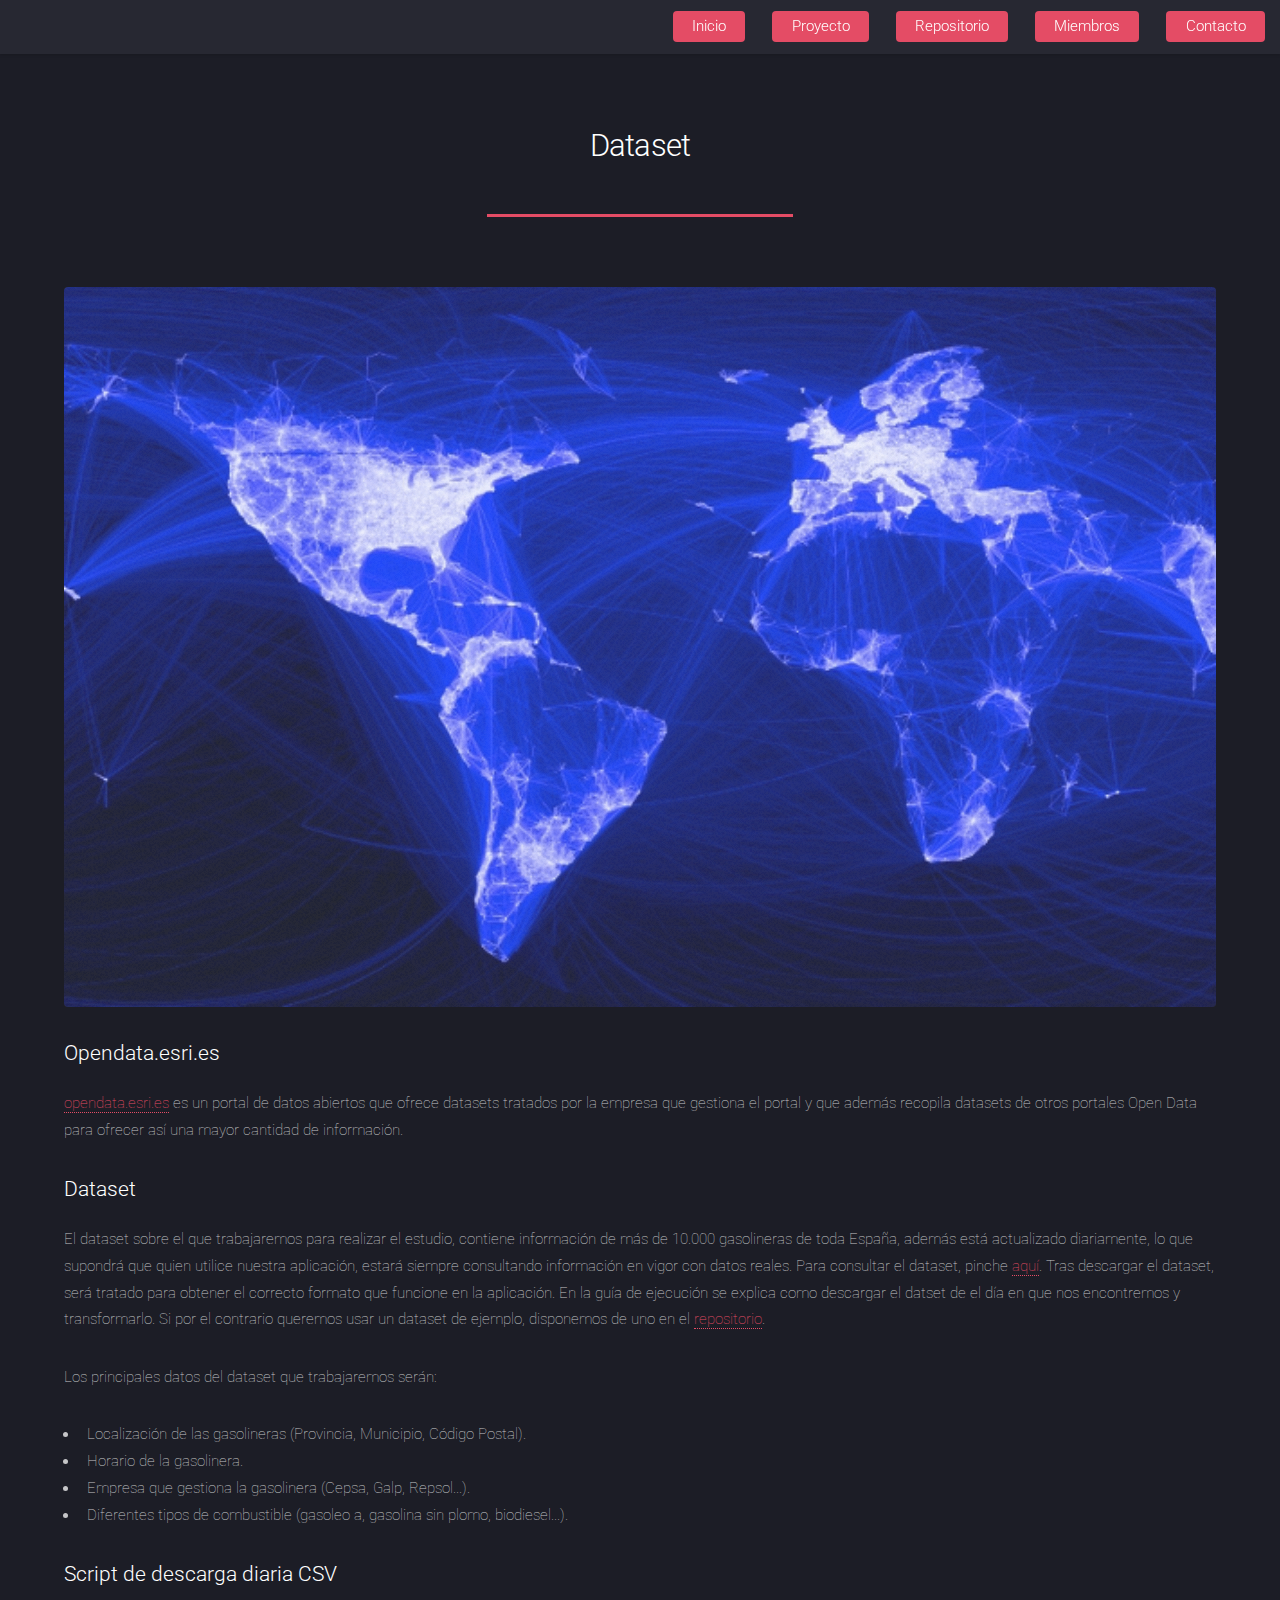
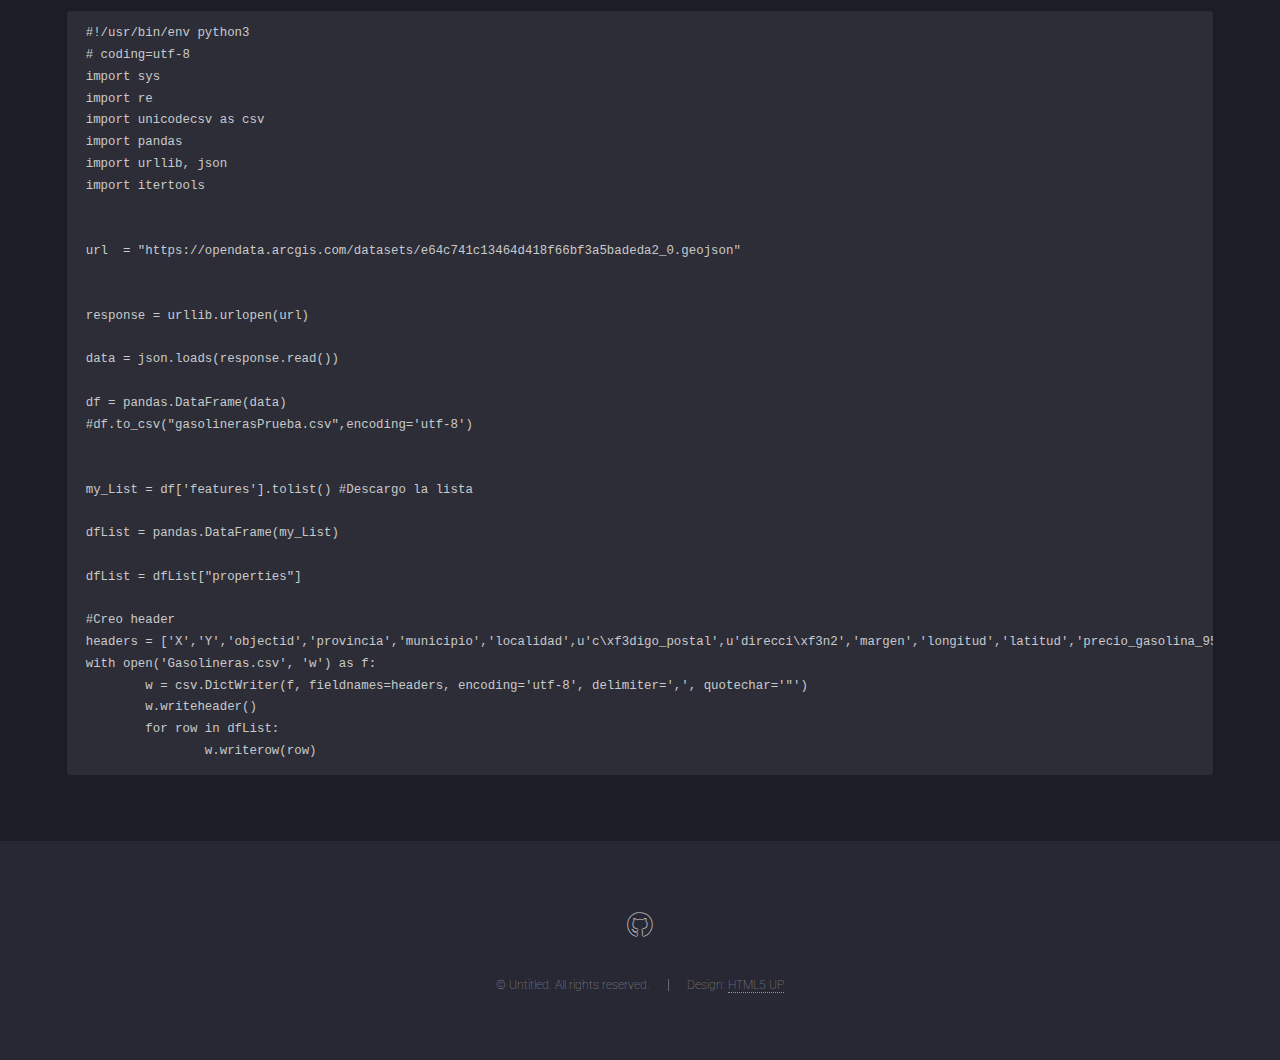
<file: WEB/dataset.html>
<!DOCTYPE HTML>
<!--
	Landed by HTML5 UP
	html5up.net | @ajlkn
	Free for personal and commercial use under the CCA 3.0 license (html5up.net/license)
-->
<html>
	<head>
		<title>Dataset</title>
		<meta charset="utf-8" />
		<meta name="viewport" content="width=device-width, initial-scale=1, user-scalable=no" />
		<link rel="stylesheet" href="assets/css/main.css" />
		<noscript><link rel="stylesheet" href="assets/css/noscript.css" /></noscript>
	</head>
	<body class="is-preload">
		<div id="page-wrapper">

			<!-- Header -->
				<header id="header">
					<nav id="nav">
						<ul>
							<li><a href="index.html" class="button primary">Inicio</a></li>
							<li>
								<a href="#" class="button primary">Proyecto</a>
								<ul>
									<li><a href="dataset.html">Dataset</a></li>
									<li><a href="herramientas.html">Herramientas</a></li>
									<li><a href="guiauso.html">Guia de uso</a>
										<ul>
											<li><a href="opciones.html"> Opciones de ejecución</a></li>
										</ul>
									</li>
									<li><a href="resultados.html">Resultados</a></li>
								</ul>
							</li>
							<li><a href="index.html#repositorio" class="button primary">Repositorio</a></li>
							<li><a href="index.html#miembros" class="button primary">Miembros</a></li>
							<li><a href="index.html#contacto" class="button primary">Contacto</a></li>
						</ul>
					</nav>
				</header>

			<!-- Main -->
				<div id="main" class="wrapper style1">
					<div class="container">
						<header class="major">
							<h2>Dataset</h2>
						</header>

						<!-- Content -->
							<section id="content">
								<a href="#" class="image fit"><img src="images/banner3.jpg" alt="" /></a>
								<h3><a href="http://opendata.esri.es/">Opendata.esri.es</a></h3>
								<p><a href="http://opendata.esri.es/">opendata.esri.es</a> es un portal de datos abiertos que ofrece datasets tratados por la empresa que gestiona el portal y que además recopila datasets de otros portales Open Data para ofrecer así una mayor cantidad de información.</p>
								<h3>Dataset</h3>
								<p>El dataset sobre el que trabajaremos para realizar el estudio, contiene información de más de 10.000 gasolineras de toda España, además está actualizado diariamente, lo que supondrá que quien utilice nuestra aplicación, estará siempre consultando información en vigor con datos reales. Para consultar el dataset, pinche <a href= "http://opendata.esri.es/datasets/gasolineras-de-espa%C3%B1a"> aquí</a>. Tras descargar el dataset, será tratado para obtener el correcto formato que funcione en la aplicación. En la guía de ejecución se explica como descargar el datset de el día en que nos encontremos y transformarlo. Si por el contrario queremos usar un dataset de ejemplo, disponemos de uno en el <a href= "https://github.com/Dielam/Dielam.github.io/blob/master/Spark/Gasolineras.csv"> repositorio</a>.</p>
								<p> Los principales datos del dataset que trabajaremos serán: </p>
								<ul>
									<li>Localización de las gasolineras (Provincia, Municipio, Código Postal).</li>
									<li>Horario de la gasolinera.</li>
									<li>Empresa que gestiona la gasolinera (Cepsa, Galp, Repsol...).</li>
									<li>Diferentes tipos de combustible (gasoleo a, gasolina sin plomo, biodiesel...).</li>
								</ul>
								<h3>Script de descarga diaria CSV</h3>
								<pre><code>#!/usr/bin/env python3
# coding=utf-8
import sys
import re
import unicodecsv as csv 
import pandas
import urllib, json
import itertools


url  = "https://opendata.arcgis.com/datasets/e64c741c13464d418f66bf3a5badeda2_0.geojson"


response = urllib.urlopen(url)

data = json.loads(response.read())

df = pandas.DataFrame(data)
#df.to_csv("gasolinerasPrueba.csv",encoding='utf-8')


my_List = df['features'].tolist() #Descargo la lista

dfList = pandas.DataFrame(my_List)

dfList = dfList["properties"]

#Creo header
headers = ['X','Y','objectid','provincia','municipio','localidad',u'c\xf3digo_postal',u'direcci\xf3n2','margen','longitud','latitud','precio_gasolina_95',u'precio_gas\xf3leo_a',u'precio_gas\xf3leo_b','precio_bioetanol',u'precio_nuevo_gas\xf3leo_a','precio_biodiesel',u'f__\xe9ster_met\xedlico','f__bioalcohol','precio_gasolina_98','precio_gas_natural_comprimido','precio_gas_natural_licuado',u'precio_gases_licuados_del_petr',u'r\xf3tulo','tipo_venta','rem_','horario', 'horario00','z','fecha',u'direcci\xf3n']
with open('Gasolineras.csv', 'w') as f:
	w = csv.DictWriter(f, fieldnames=headers, encoding='utf-8', delimiter=',', quotechar='"')
	w.writeheader()
	for row in dfList:
		w.writerow(row)</code></pre>
							</section>

					</div>
				</div>
				
			<!-- Footer -->
				<footer id="footer">
					<ul class="icons">
						<li><a href="https://github.com/Dielam/Dielam.github.io" class="icon brands alt fa-github"><span class="label">GitHub</span></a></li>

					</ul>
					<ul class="copyright">
						<li>&copy; Untitled. All rights reserved.</li><li>Design: <a href="http://html5up.net">HTML5 UP</a></li>
					</ul>
				</footer>

		</div>

		<!-- Scripts -->
			<script src="assets/js/jquery.min.js"></script>
			<script src="assets/js/jquery.scrolly.min.js"></script>
			<script src="assets/js/jquery.dropotron.min.js"></script>
			<script src="assets/js/jquery.scrollex.min.js"></script>
			<script src="assets/js/browser.min.js"></script>
			<script src="assets/js/breakpoints.min.js"></script>
			<script src="assets/js/util.js"></script>
			<script src="assets/js/main.js"></script>

	</body>
</html>
</file>
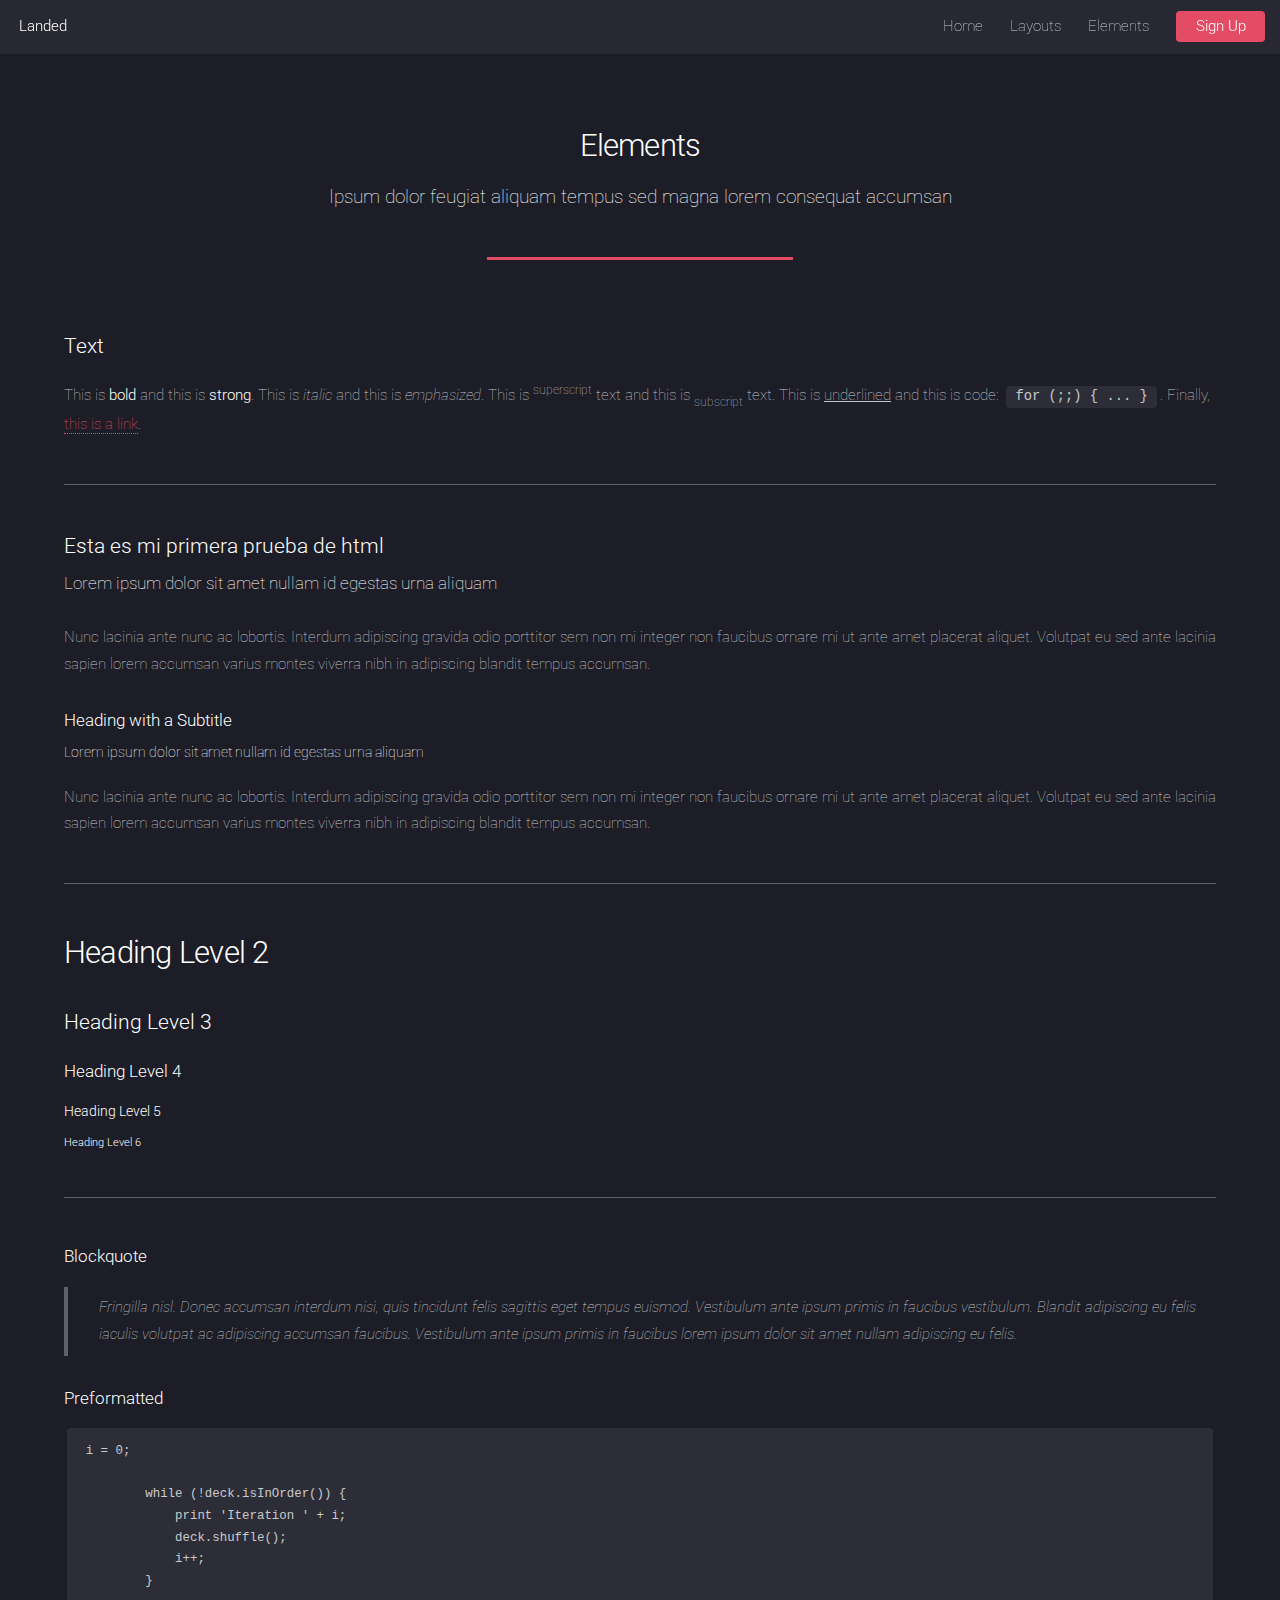
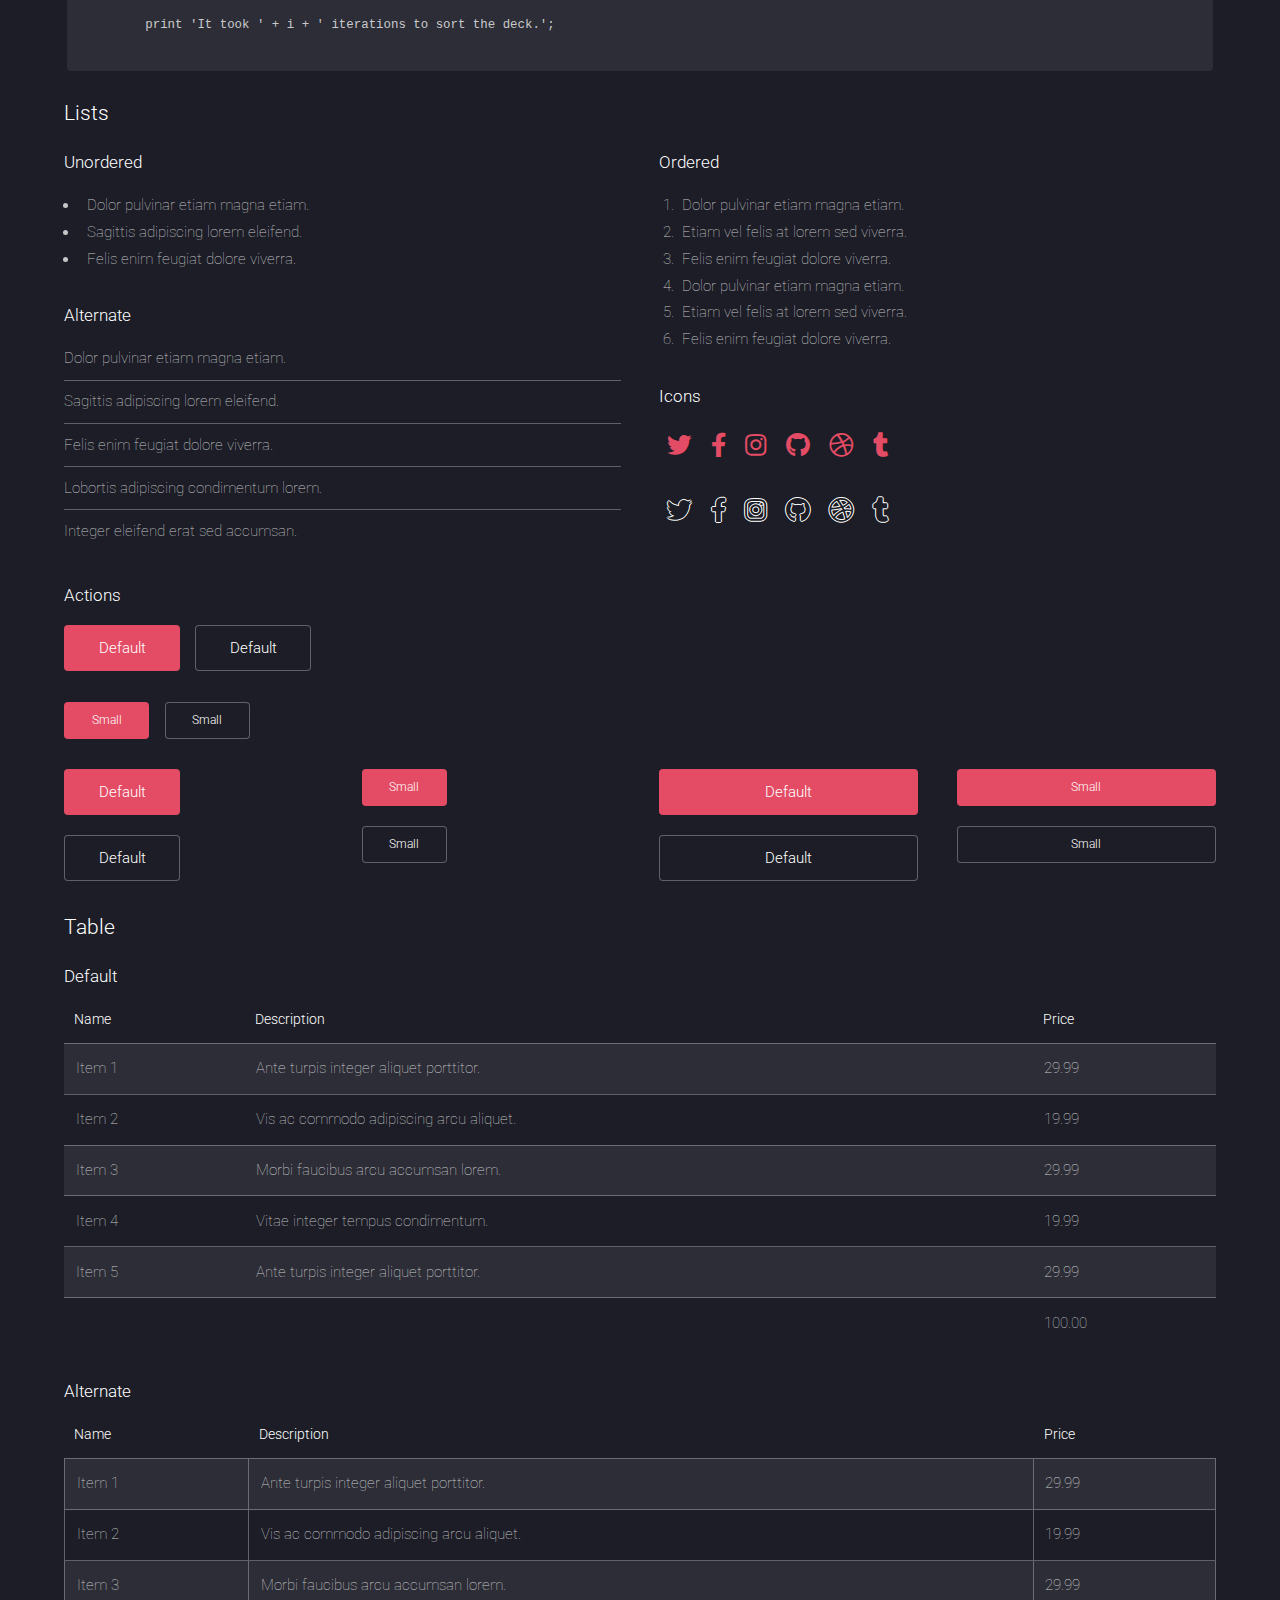
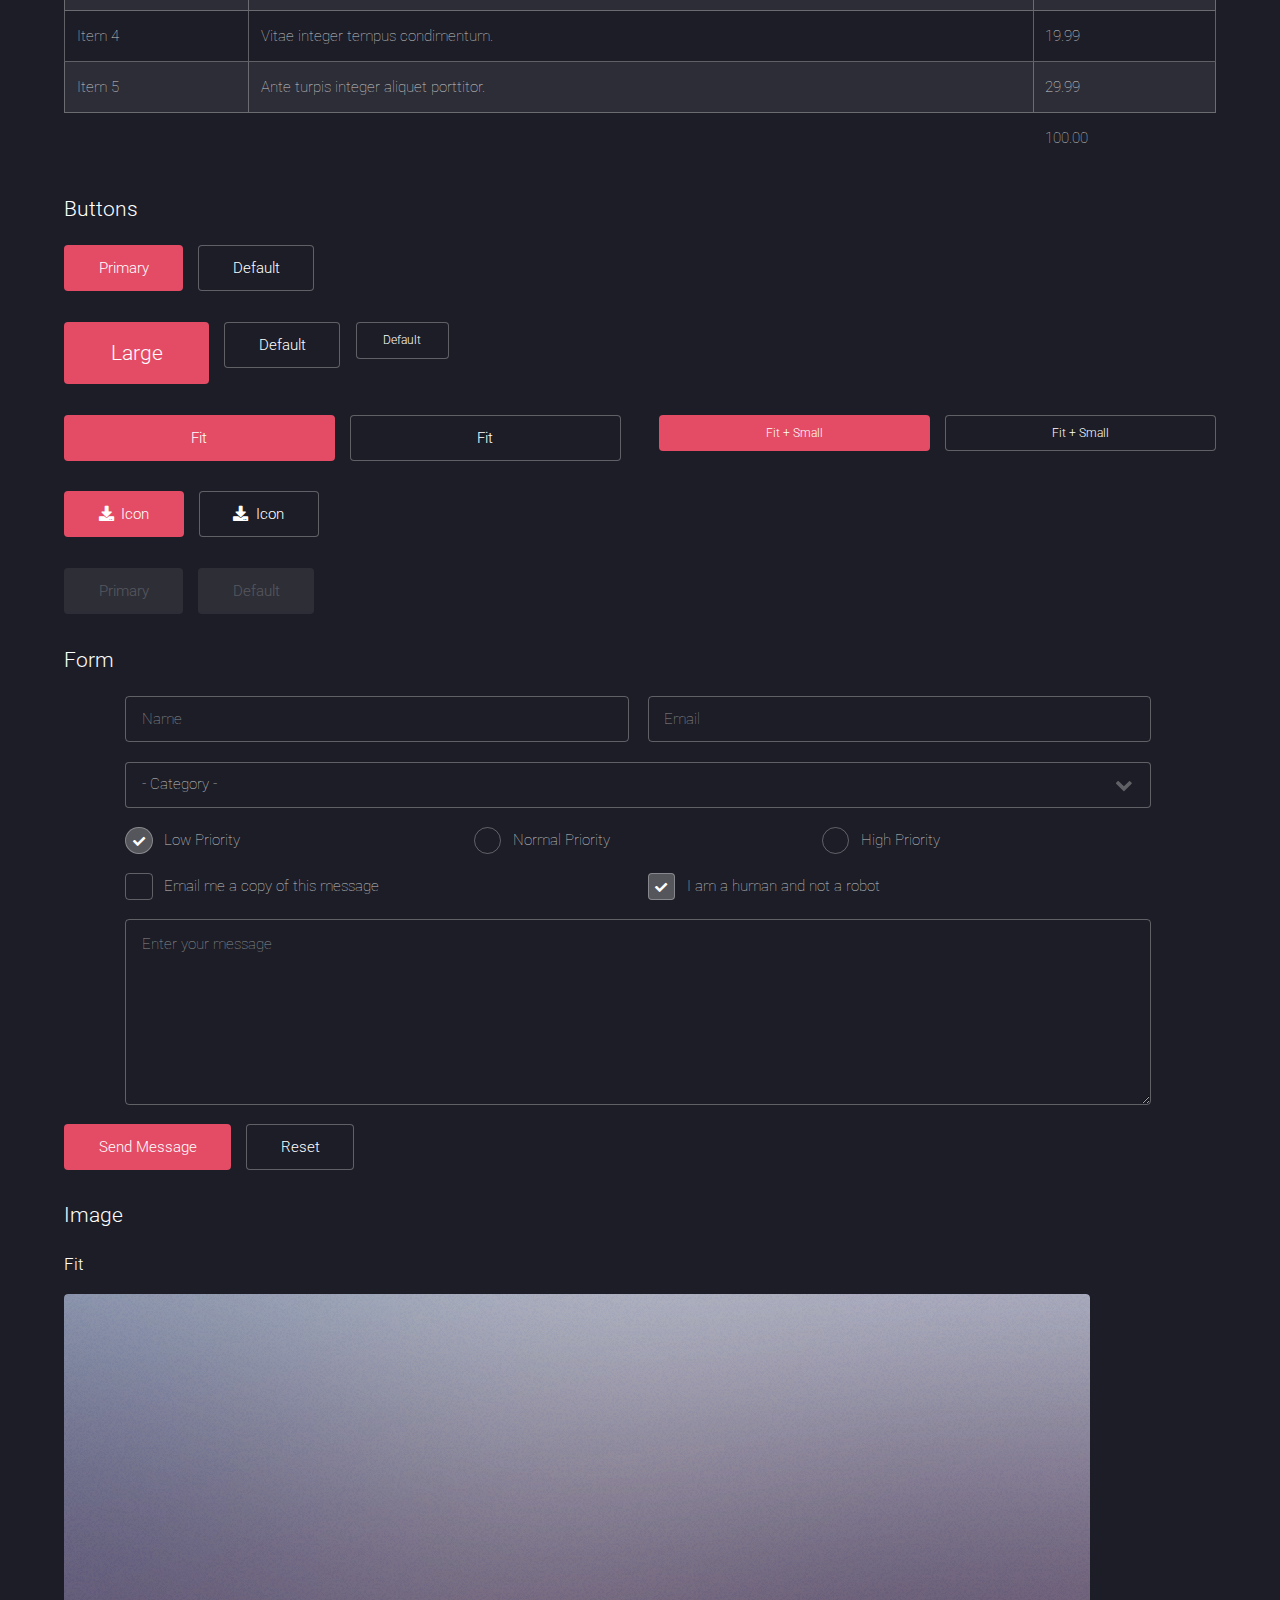
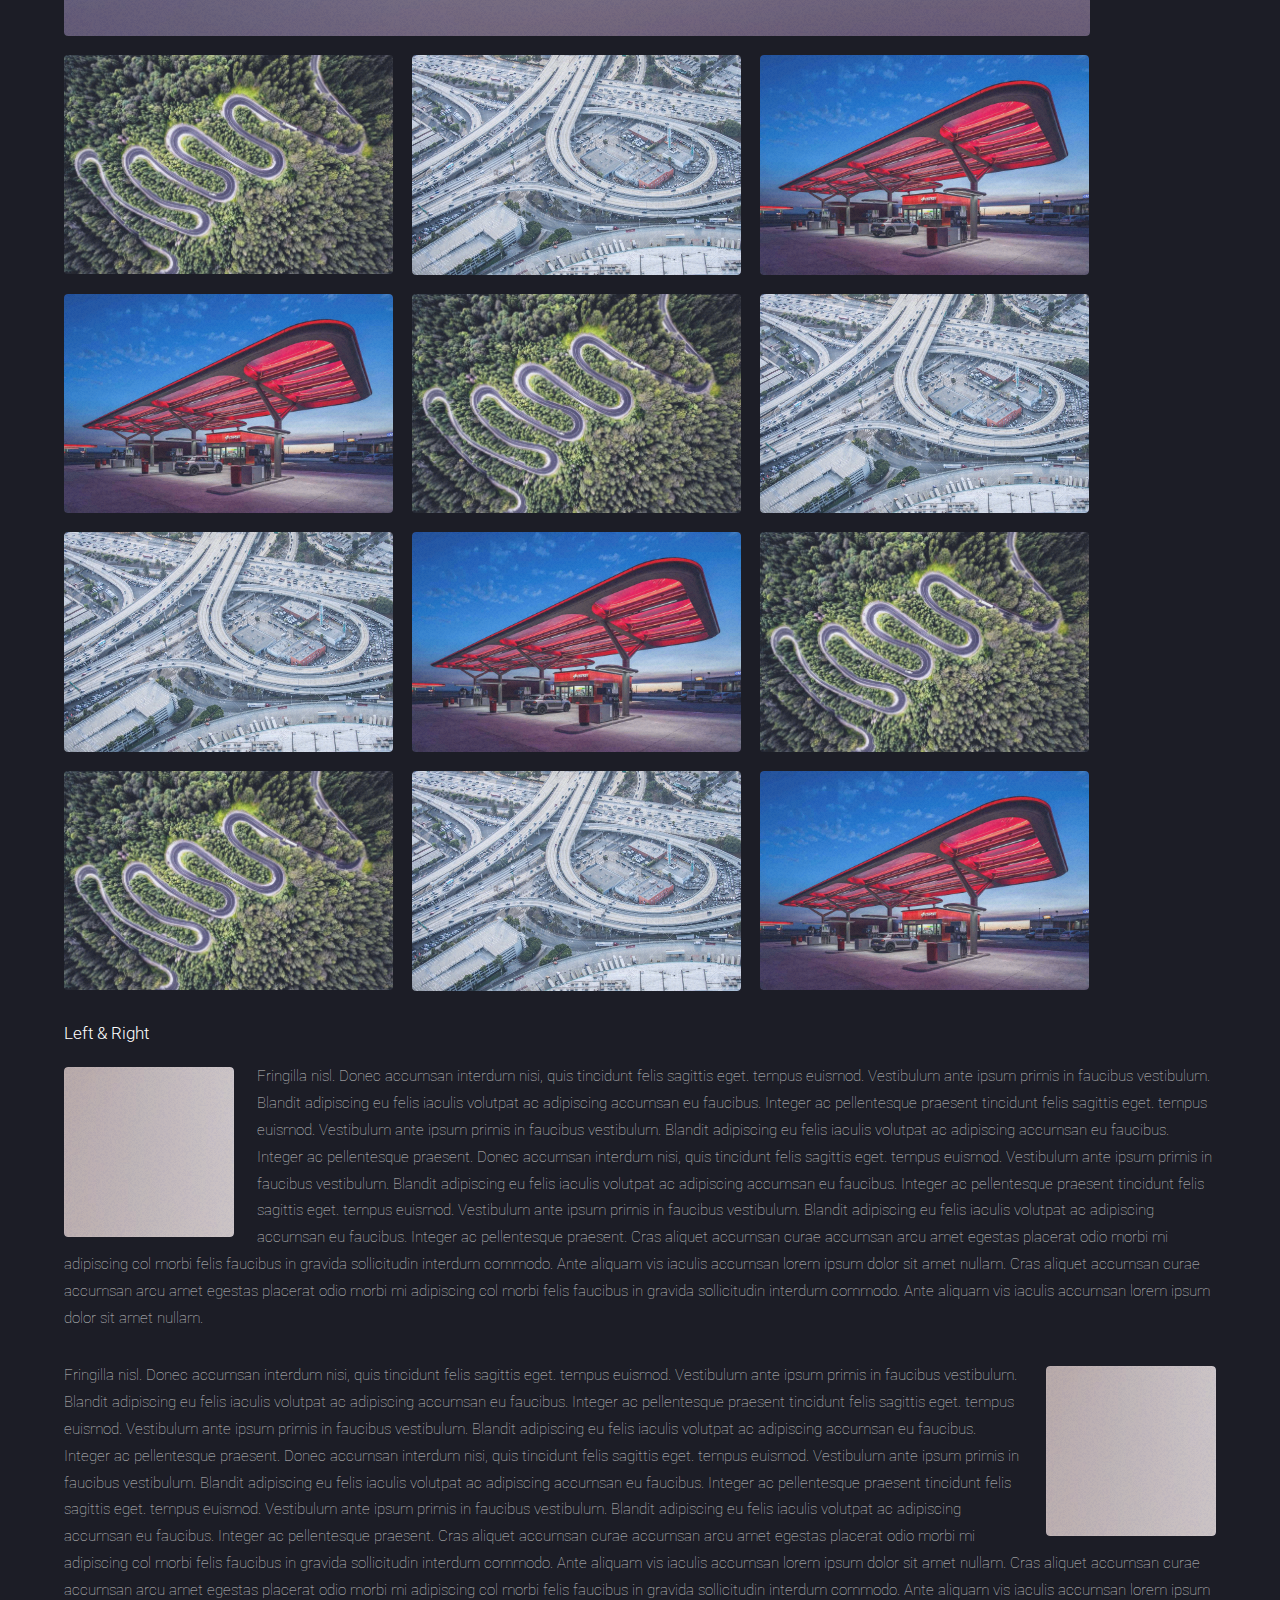
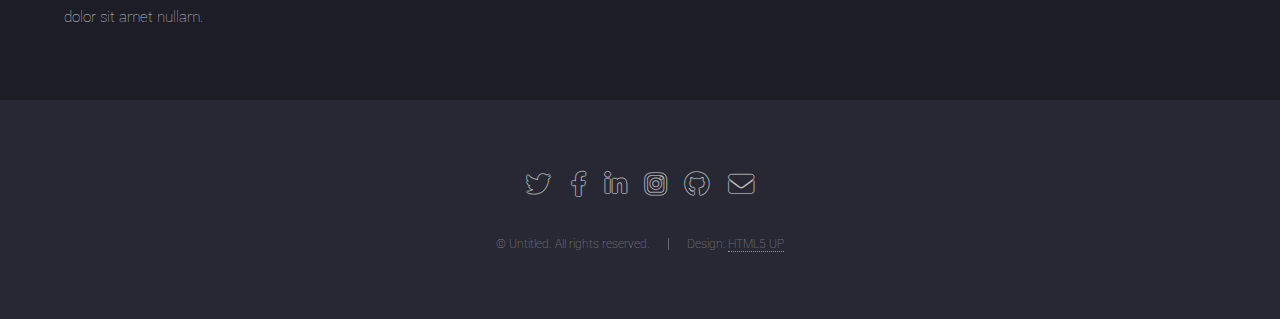
<file: WEB/elements.html>
<!DOCTYPE HTML>
<!--
	Landed by HTML5 UP
	html5up.net | @ajlkn
	Free for personal and commercial use under the CCA 3.0 license (html5up.net/license)
-->
<html>
	<head>
		<title>Elements - Landed by HTML5 UP</title>
		<meta charset="utf-8" />
		<meta name="viewport" content="width=device-width, initial-scale=1, user-scalable=no" />
		<link rel="stylesheet" href="assets/css/main.css" />
		<noscript><link rel="stylesheet" href="assets/css/noscript.css" /></noscript>
	</head>
	<body class="is-preload">
		<div id="page-wrapper">

			<!-- Header -->
				<header id="header">
					<h1 id="logo"><a href="index.html">Landed</a></h1>
					<nav id="nav">
						<ul>
							<li><a href="index.html">Home</a></li>
							<li>
								<a href="#">Layouts</a>
								<ul>
									<li><a href="left-sidebar.html">Left Sidebar</a></li>
									<li><a href="right-sidebar.html">Right Sidebar</a></li>
									<li><a href="no-sidebar.html">No Sidebar</a></li>
									<li>
										<a href="#">Submenu</a>
										<ul>
											<li><a href="#">Option 1</a></li>
											<li><a href="#">Option 2</a></li>
											<li><a href="#">Option 3</a></li>
											<li><a href="#">Option 4</a></li>
										</ul>
									</li>
								</ul>
							</li>
							<li><a href="elements.html">Elements</a></li>
							<li><a href="#" class="button primary">Sign Up</a></li>
						</ul>
					</nav>
				</header>

			<!-- Main -->
				<div id="main" class="wrapper style1">
					<div class="container">
						<header class="major">
							<h2>Elements</h2>
							<p>Ipsum dolor feugiat aliquam tempus sed magna lorem consequat accumsan</p>
						</header>

						<!-- Text -->
							<section>
								<h3>Text</h3>
								<p>This is <b>bold</b> and this is <strong>strong</strong>. This is <i>italic</i> and this is <em>emphasized</em>.
								This is <sup>superscript</sup> text and this is <sub>subscript</sub> text.
								This is <u>underlined</u> and this is code: <code>for (;;) { ... }</code>. Finally, <a href="#">this is a link</a>.</p>

								<hr />

								<header>
									<h3>Esta es mi primera prueba de html</h3>
									<p>Lorem ipsum dolor sit amet nullam id egestas urna aliquam</p>
								</header>
								<p>Nunc lacinia ante nunc ac lobortis. Interdum adipiscing gravida odio porttitor sem non mi integer non faucibus ornare mi ut ante amet placerat aliquet. Volutpat eu sed ante lacinia sapien lorem accumsan varius montes viverra nibh in adipiscing blandit tempus accumsan.</p>
								<header>
									<h4>Heading with a Subtitle</h4>
									<p>Lorem ipsum dolor sit amet nullam id egestas urna aliquam</p>
								</header>
								<p>Nunc lacinia ante nunc ac lobortis. Interdum adipiscing gravida odio porttitor sem non mi integer non faucibus ornare mi ut ante amet placerat aliquet. Volutpat eu sed ante lacinia sapien lorem accumsan varius montes viverra nibh in adipiscing blandit tempus accumsan.</p>

								<hr />

								<h2>Heading Level 2</h2>
								<h3>Heading Level 3</h3>
								<h4>Heading Level 4</h4>
								<h5>Heading Level 5</h5>
								<h6>Heading Level 6</h6>

								<hr />

								<h4>Blockquote</h4>
								<blockquote>Fringilla nisl. Donec accumsan interdum nisi, quis tincidunt felis sagittis eget tempus euismod. Vestibulum ante ipsum primis in faucibus vestibulum. Blandit adipiscing eu felis iaculis volutpat ac adipiscing accumsan faucibus. Vestibulum ante ipsum primis in faucibus lorem ipsum dolor sit amet nullam adipiscing eu felis.</blockquote>

								<h4>Preformatted</h4>
								<pre><code>i = 0;

	while (!deck.isInOrder()) {
	    print 'Iteration ' + i;
	    deck.shuffle();
	    i++;
	}

	print 'It took ' + i + ' iterations to sort the deck.';
	</code></pre>
							</section>

						<!-- Lists -->
							<section>
								<h3>Lists</h3>
								<div class="row">
									<div class="col-6 col-12-xsmall">

										<h4>Unordered</h4>
										<ul>
											<li>Dolor pulvinar etiam magna etiam.</li>
											<li>Sagittis adipiscing lorem eleifend.</li>
											<li>Felis enim feugiat dolore viverra.</li>
										</ul>

										<h4>Alternate</h4>
										<ul class="alt">
											<li>Dolor pulvinar etiam magna etiam.</li>
											<li>Sagittis adipiscing lorem eleifend.</li>
											<li>Felis enim feugiat dolore viverra.</li>
											<li>Lobortis adipiscing condimentum lorem.</li>
											<li>Integer eleifend erat sed accumsan.</li>
										</ul>

									</div>
									<div class="col-6 col-12-xsmall">

										<h4>Ordered</h4>
										<ol>
											<li>Dolor pulvinar etiam magna etiam.</li>
											<li>Etiam vel felis at lorem sed viverra.</li>
											<li>Felis enim feugiat dolore viverra.</li>
											<li>Dolor pulvinar etiam magna etiam.</li>
											<li>Etiam vel felis at lorem sed viverra.</li>
											<li>Felis enim feugiat dolore viverra.</li>
										</ol>

										<h4>Icons</h4>
										<ul class="icons">
											<li><a href="#" class="icon brands fa-twitter"><span class="label">Twitter</span></a></li>
											<li><a href="#" class="icon brands fa-facebook-f"><span class="label">Facebook</span></a></li>
											<li><a href="#" class="icon brands fa-instagram"><span class="label">Instagram</span></a></li>
											<li><a href="#" class="icon brands fa-github"><span class="label">Github</span></a></li>
											<li><a href="#" class="icon brands fa-dribbble"><span class="label">Dribbble</span></a></li>
											<li><a href="#" class="icon brands fa-tumblr"><span class="label">Tumblr</span></a></li>
										</ul>
										<ul class="icons">
											<li><a href="#" class="icon brands alt fa-twitter"><span class="label">Twitter</span></a></li>
											<li><a href="#" class="icon brands alt fa-facebook-f"><span class="label">Facebook</span></a></li>
											<li><a href="#" class="icon brands alt fa-instagram"><span class="label">Instagram</span></a></li>
											<li><a href="#" class="icon brands alt fa-github"><span class="label">Github</span></a></li>
											<li><a href="#" class="icon brands alt fa-dribbble"><span class="label">Dribbble</span></a></li>
											<li><a href="#" class="icon brands alt fa-tumblr"><span class="label">Tumblr</span></a></li>
										</ul>

									</div>
								</div>

								<h4>Actions</h4>
								<ul class="actions">
									<li><a href="#" class="button primary">Default</a></li>
									<li><a href="#" class="button">Default</a></li>
								</ul>
								<ul class="actions small">
									<li><a href="#" class="button primary small">Small</a></li>
									<li><a href="#" class="button small">Small</a></li>
								</ul>
								<div class="row">
									<div class="col-3 col-6-medium col-12-xsmall">
										<ul class="actions stacked">
											<li><a href="#" class="button primary">Default</a></li>
											<li><a href="#" class="button">Default</a></li>
										</ul>
									</div>
									<div class="col-3 col-6-medium col-12-xsmall">
										<ul class="actions stacked">
											<li><a href="#" class="button primary small">Small</a></li>
											<li><a href="#" class="button small">Small</a></li>
										</ul>
									</div>
									<div class="col-3 col-6-medium col-12-xsmall">
										<ul class="actions stacked">
											<li><a href="#" class="button primary fit">Default</a></li>
											<li><a href="#" class="button fit">Default</a></li>
										</ul>
									</div>
									<div class="col-3 col-6-medium col-12-xsmall">
										<ul class="actions stacked">
											<li><a href="#" class="button primary small fit">Small</a></li>
											<li><a href="#" class="button small fit">Small</a></li>
										</ul>
									</div>
								</div>
							</section>

						<!-- Table -->
							<section>
								<h3>Table</h3>
								<h4>Default</h4>
								<div class="table-wrapper">
									<table>
										<thead>
											<tr>
												<th>Name</th>
												<th>Description</th>
												<th>Price</th>
											</tr>
										</thead>
										<tbody>
											<tr>
												<td>Item 1</td>
												<td>Ante turpis integer aliquet porttitor.</td>
												<td>29.99</td>
											</tr>
											<tr>
												<td>Item 2</td>
												<td>Vis ac commodo adipiscing arcu aliquet.</td>
												<td>19.99</td>
											</tr>
											<tr>
												<td>Item 3</td>
												<td> Morbi faucibus arcu accumsan lorem.</td>
												<td>29.99</td>
											</tr>
											<tr>
												<td>Item 4</td>
												<td>Vitae integer tempus condimentum.</td>
												<td>19.99</td>
											</tr>
											<tr>
												<td>Item 5</td>
												<td>Ante turpis integer aliquet porttitor.</td>
												<td>29.99</td>
											</tr>
										</tbody>
										<tfoot>
											<tr>
												<td colspan="2"></td>
												<td>100.00</td>
											</tr>
										</tfoot>
									</table>
								</div>
								<h4>Alternate</h4>
								<div class="table-wrapper">
									<table class="alt">
										<thead>
											<tr>
												<th>Name</th>
												<th>Description</th>
												<th>Price</th>
											</tr>
										</thead>
										<tbody>
											<tr>
												<td>Item 1</td>
												<td>Ante turpis integer aliquet porttitor.</td>
												<td>29.99</td>
											</tr>
											<tr>
												<td>Item 2</td>
												<td>Vis ac commodo adipiscing arcu aliquet.</td>
												<td>19.99</td>
											</tr>
											<tr>
												<td>Item 3</td>
												<td> Morbi faucibus arcu accumsan lorem.</td>
												<td>29.99</td>
											</tr>
											<tr>
												<td>Item 4</td>
												<td>Vitae integer tempus condimentum.</td>
												<td>19.99</td>
											</tr>
											<tr>
												<td>Item 5</td>
												<td>Ante turpis integer aliquet porttitor.</td>
												<td>29.99</td>
											</tr>
										</tbody>
										<tfoot>
											<tr>
												<td colspan="2"></td>
												<td>100.00</td>
											</tr>
										</tfoot>
									</table>
								</div>
							</section>

						<!-- Buttons -->
							<section>
								<h3>Buttons</h3>
								<ul class="actions">
									<li><a href="#" class="button primary">Primary</a></li>
									<li><a href="#" class="button">Default</a></li>
								</ul>
								<ul class="actions">
									<li><a href="#" class="button primary large">Large</a></li>
									<li><a href="#" class="button">Default</a></li>
									<li><a href="#" class="button small">Default</a></li>
								</ul>
								<div class="row">
									<div class="col-6 col-12-xsmall">
										<ul class="actions fit">
											<li><a href="#" class="button primary fit">Fit</a></li>
											<li><a href="#" class="button fit">Fit</a></li>
										</ul>
									</div>
									<div class="col-6 col-12-xsmall">
										<ul class="actions fit small">
											<li><a href="#" class="button primary fit small">Fit + Small</a></li>
											<li><a href="#" class="button fit small">Fit + Small</a></li>
										</ul>
									</div>
								</div>
								<ul class="actions">
									<li><a href="#" class="button primary icon solid fa-download">Icon</a></li>
									<li><a href="#" class="button icon solid fa-download">Icon</a></li>
								</ul>
								<ul class="actions">
									<li><span class="button primary disabled">Primary</span></li>
									<li><span class="button disabled">Default</span></li>
								</ul>
							</section>

						<!-- Form -->
							<section>
								<h3>Form</h3>
								<form method="post" action="http://formspree.io/gonza98figue@gmail.com">
									<div class="row gtr-uniform gtr-50">
										<div class="col-6 col-12-xsmall">
											<input type="text" name="name" id="name" value="" placeholder="Name" />
										</div>
										<div class="col-6 col-12-xsmall">
											<input type="email" name="email" id="email" value="" placeholder="Email" />
										</div>
										<div class="col-12">
											<select name="category" id="category">
												<option value="">- Category -</option>
												<option value="1">Manufacturing</option>
												<option value="1">Shipping</option>
												<option value="1">Administration</option>
												<option value="1">Human Resources</option>
											</select>
										</div>
										<div class="col-4 col-12-medium">
											<input type="radio" id="priority-low" name="priority" checked>
											<label for="priority-low">Low Priority</label>
										</div>
										<div class="col-4 col-12-medium">
											<input type="radio" id="priority-normal" name="priority">
											<label for="priority-normal">Normal Priority</label>
										</div>
										<div class="col-4 col-12-medium">
											<input type="radio" id="priority-high" name="priority">
											<label for="priority-high">High Priority</label>
										</div>
										<div class="col-6 col-12-medium">
											<input type="checkbox" id="copy" name="copy">
											<label for="copy">Email me a copy of this message</label>
										</div>
										<div class="col-6 col-12-medium">
											<input type="checkbox" id="human" name="human" checked>
											<label for="human">I am a human and not a robot</label>
										</div>
										<div class="col-12">
											<textarea name="message" id="message" placeholder="Enter your message" rows="6"></textarea>
										</div>
										<div class="col-12">
											<ul class="actions">
												<li><input type="submit" value="Send Message" class="primary" /></li>
												<li><input type="reset" value="Reset" /></li>
											</ul>
										</div>
									</div>
								</form>
							</section>

						<!-- Image -->
							<section>
								<h3>Image</h3>
								<h4>Fit</h4>
								<div class="box alt">
									<div class="row gtr-50 gtr-uniform">
										<div class="col-12"><span class="image fit"><img src="images/pic07.jpg" alt="" /></span></div>
										<div class="col-4 col-6-xsmall"><span class="image fit"><img src="images/pic02.jpg" alt="" /></span></div>
										<div class="col-4 col-6-xsmall"><span class="image fit"><img src="images/pic03.jpg" alt="" /></span></div>
										<div class="col-4 col-6-xsmall"><span class="image fit"><img src="images/pic04.jpg" alt="" /></span></div>
										<div class="col-4 col-6-xsmall"><span class="image fit"><img src="images/pic04.jpg" alt="" /></span></div>
										<div class="col-4 col-6-xsmall"><span class="image fit"><img src="images/pic02.jpg" alt="" /></span></div>
										<div class="col-4 col-6-xsmall"><span class="image fit"><img src="images/pic03.jpg" alt="" /></span></div>
										<div class="col-4 col-6-xsmall"><span class="image fit"><img src="images/pic03.jpg" alt="" /></span></div>
										<div class="col-4 col-6-xsmall"><span class="image fit"><img src="images/pic04.jpg" alt="" /></span></div>
										<div class="col-4 col-6-xsmall"><span class="image fit"><img src="images/pic02.jpg" alt="" /></span></div>
										<div class="col-4 col-6-xsmall"><span class="image fit"><img src="images/pic02.jpg" alt="" /></span></div>
										<div class="col-4 col-6-xsmall"><span class="image fit"><img src="images/pic03.jpg" alt="" /></span></div>
										<div class="col-4 col-6-xsmall"><span class="image fit"><img src="images/pic04.jpg" alt="" /></span></div>
									</div>
								</div>

								<h4>Left &amp; Right</h4>
								<p><span class="image left"><img src="images/pic08.jpg" alt="" /></span>Fringilla nisl. Donec accumsan interdum nisi, quis tincidunt felis sagittis eget. tempus euismod. Vestibulum ante ipsum primis in faucibus vestibulum. Blandit adipiscing eu felis iaculis volutpat ac adipiscing accumsan eu faucibus. Integer ac pellentesque praesent tincidunt felis sagittis eget. tempus euismod. Vestibulum ante ipsum primis in faucibus vestibulum. Blandit adipiscing eu felis iaculis volutpat ac adipiscing accumsan eu faucibus. Integer ac pellentesque praesent. Donec accumsan interdum nisi, quis tincidunt felis sagittis eget. tempus euismod. Vestibulum ante ipsum primis in faucibus vestibulum. Blandit adipiscing eu felis iaculis volutpat ac adipiscing accumsan eu faucibus. Integer ac pellentesque praesent tincidunt felis sagittis eget. tempus euismod. Vestibulum ante ipsum primis in faucibus vestibulum. Blandit adipiscing eu felis iaculis volutpat ac adipiscing accumsan eu faucibus. Integer ac pellentesque praesent. Cras aliquet accumsan curae accumsan arcu amet egestas placerat odio morbi mi adipiscing col morbi felis faucibus in gravida sollicitudin interdum commodo. Ante aliquam vis iaculis accumsan lorem ipsum dolor sit amet nullam. Cras aliquet accumsan curae accumsan arcu amet egestas placerat odio morbi mi adipiscing col morbi felis faucibus in gravida sollicitudin interdum commodo. Ante aliquam vis iaculis accumsan lorem ipsum dolor sit amet nullam.</p>
								<p><span class="image right"><img src="images/pic08.jpg" alt="" /></span>Fringilla nisl. Donec accumsan interdum nisi, quis tincidunt felis sagittis eget. tempus euismod. Vestibulum ante ipsum primis in faucibus vestibulum. Blandit adipiscing eu felis iaculis volutpat ac adipiscing accumsan eu faucibus. Integer ac pellentesque praesent tincidunt felis sagittis eget. tempus euismod. Vestibulum ante ipsum primis in faucibus vestibulum. Blandit adipiscing eu felis iaculis volutpat ac adipiscing accumsan eu faucibus. Integer ac pellentesque praesent. Donec accumsan interdum nisi, quis tincidunt felis sagittis eget. tempus euismod. Vestibulum ante ipsum primis in faucibus vestibulum. Blandit adipiscing eu felis iaculis volutpat ac adipiscing accumsan eu faucibus. Integer ac pellentesque praesent tincidunt felis sagittis eget. tempus euismod. Vestibulum ante ipsum primis in faucibus vestibulum. Blandit adipiscing eu felis iaculis volutpat ac adipiscing accumsan eu faucibus. Integer ac pellentesque praesent. Cras aliquet accumsan curae accumsan arcu amet egestas placerat odio morbi mi adipiscing col morbi felis faucibus in gravida sollicitudin interdum commodo. Ante aliquam vis iaculis accumsan lorem ipsum dolor sit amet nullam. Cras aliquet accumsan curae accumsan arcu amet egestas placerat odio morbi mi adipiscing col morbi felis faucibus in gravida sollicitudin interdum commodo. Ante aliquam vis iaculis accumsan lorem ipsum dolor sit amet nullam.</p>
							</section>

					</div>
				</div>

			<!-- Footer -->
				<footer id="footer">
					<ul class="icons">
						<li><a href="#" class="icon brands alt fa-twitter"><span class="label">Twitter</span></a></li>
						<li><a href="#" class="icon brands alt fa-facebook-f"><span class="label">Facebook</span></a></li>
						<li><a href="#" class="icon brands alt fa-linkedin-in"><span class="label">LinkedIn</span></a></li>
						<li><a href="#" class="icon brands alt fa-instagram"><span class="label">Instagram</span></a></li>
						<li><a href="#" class="icon brands alt fa-github"><span class="label">GitHub</span></a></li>
						<li><a href="#" class="icon solid alt fa-envelope"><span class="label">Email</span></a></li>
					</ul>
					<ul class="copyright">
						<li>&copy; Untitled. All rights reserved.</li><li>Design: <a href="http://html5up.net">HTML5 UP</a></li>
					</ul>
				</footer>

		</div>

		<!-- Scripts -->
			<script src="assets/js/jquery.min.js"></script>
			<script src="assets/js/jquery.scrolly.min.js"></script>
			<script src="assets/js/jquery.dropotron.min.js"></script>
			<script src="assets/js/jquery.scrollex.min.js"></script>
			<script src="assets/js/browser.min.js"></script>
			<script src="assets/js/breakpoints.min.js"></script>
			<script src="assets/js/util.js"></script>
			<script src="assets/js/main.js"></script>

	</body>
</html>
</file>
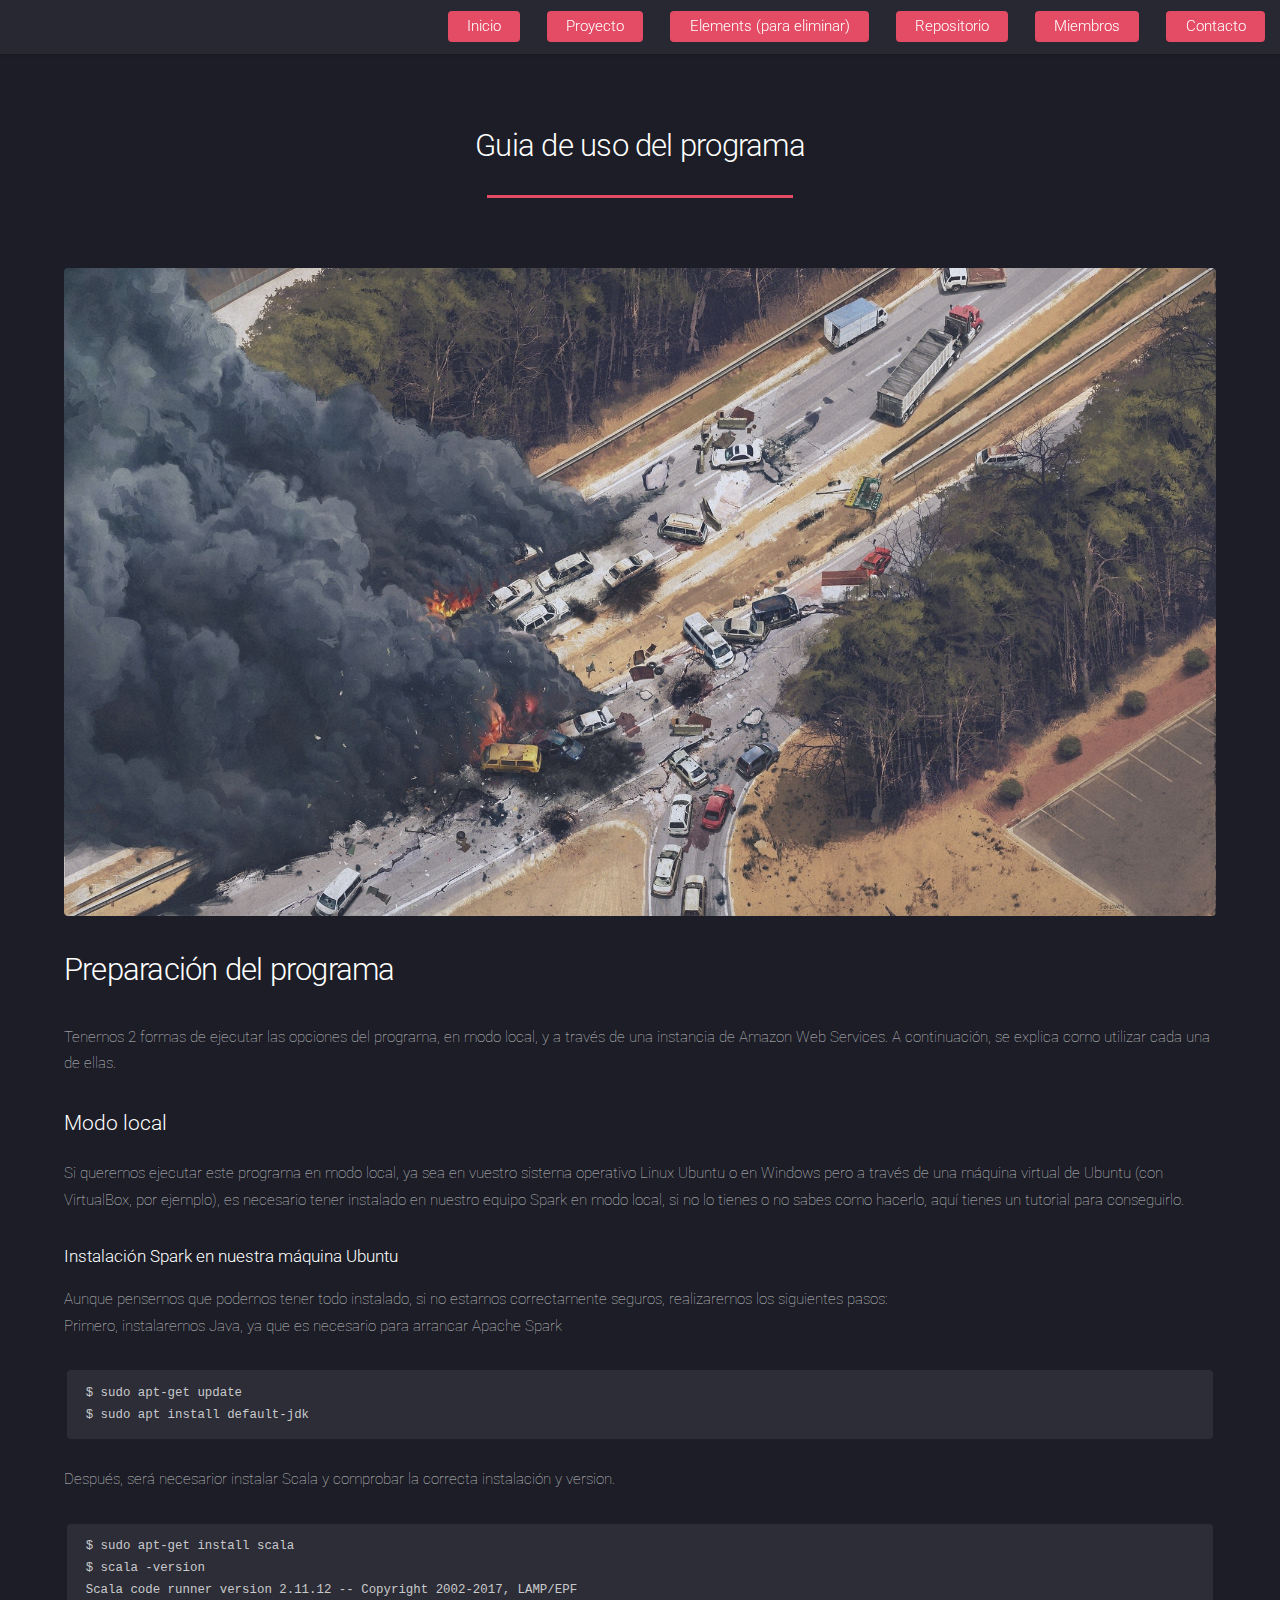
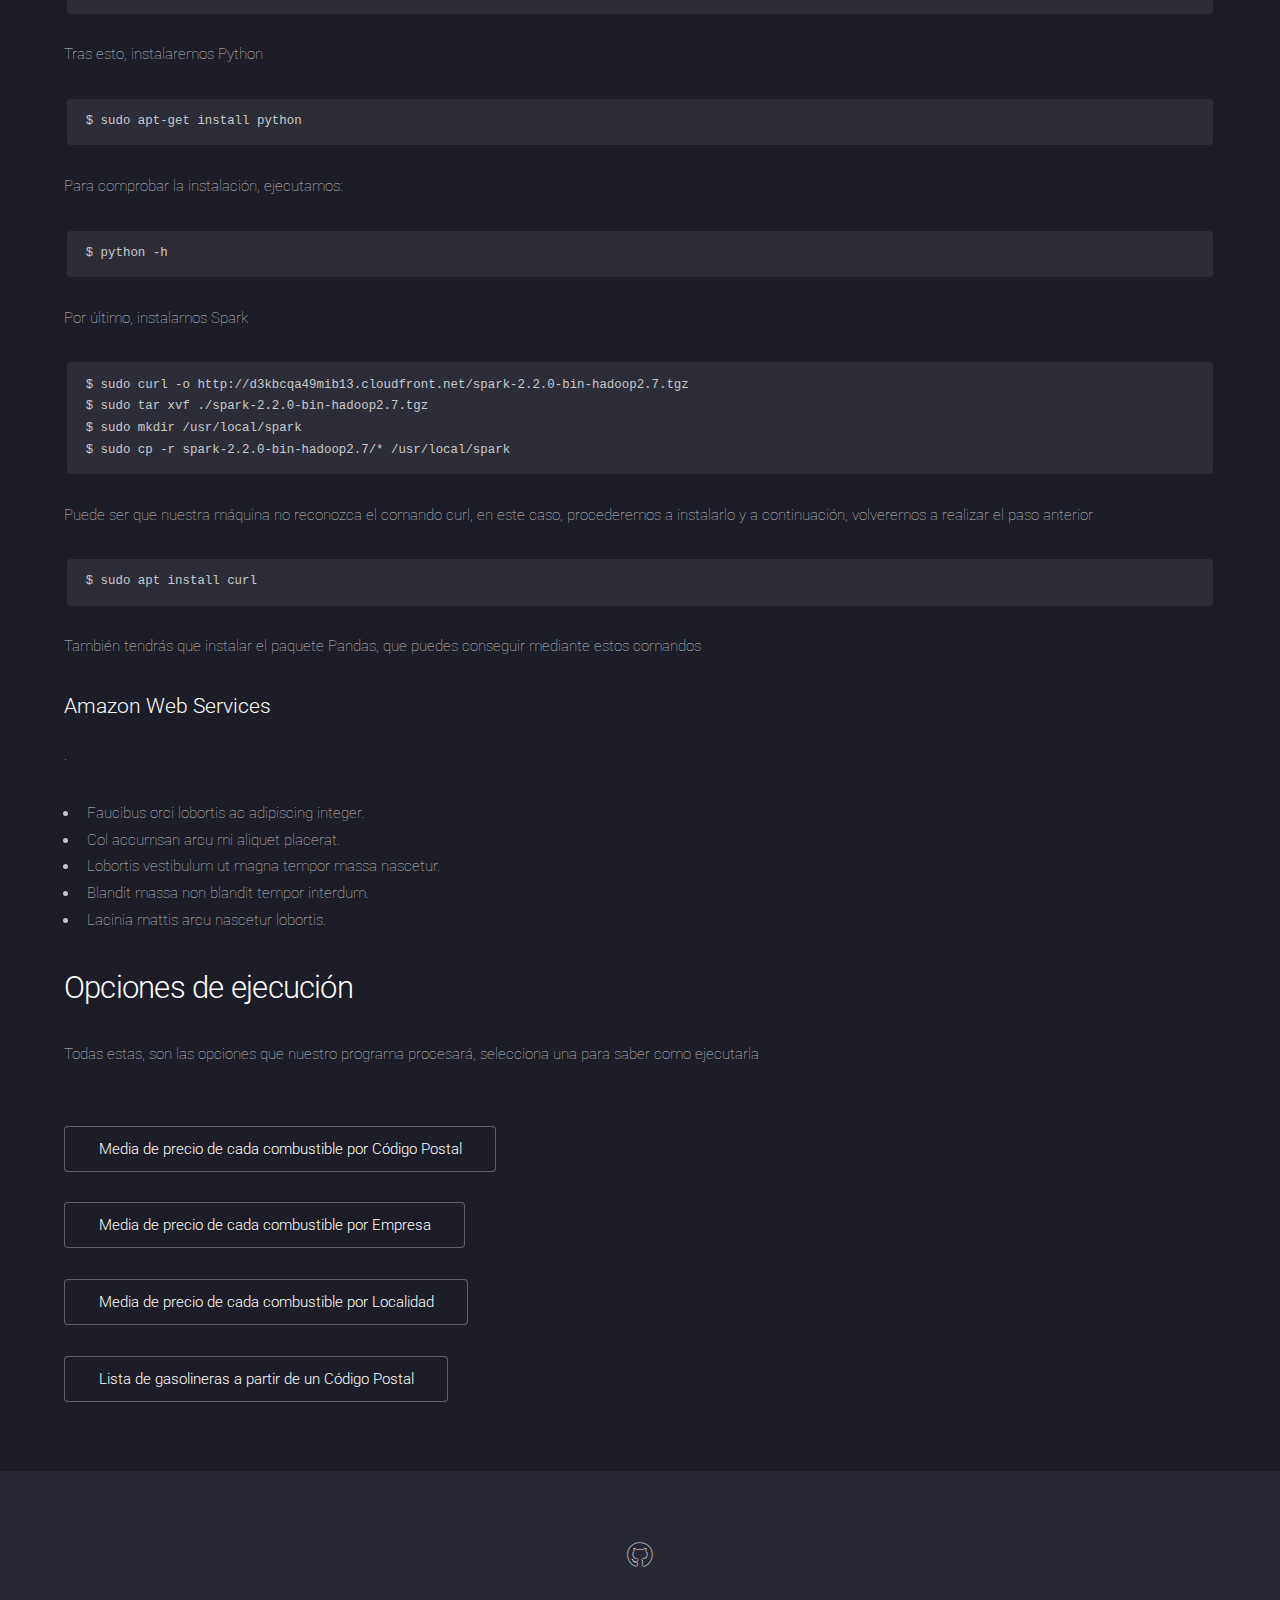
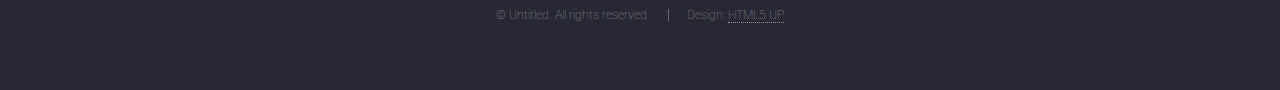
<file: WEB/guiauso.html>
<!DOCTYPE HTML>
<!--
	Landed by HTML5 UP
	html5up.net | @ajlkn
	Free for personal and commercial use under the CCA 3.0 license (html5up.net/license)
-->
<html>
	<head>
		<title>Guia de uso</title>
		<meta charset="utf-8" />
		<meta name="viewport" content="width=device-width, initial-scale=1, user-scalable=no" />
		<link rel="stylesheet" href="assets/css/main.css" />
		<noscript><link rel="stylesheet" href="assets/css/noscript.css" /></noscript>
	</head>
	<body class="is-preload">
		<div id="page-wrapper">

			<!-- Header -->
				<header id="header">
					<nav id="nav">
						<ul>
							<li><a href="index.html" class="button primary">Inicio</a></li>
							<li>
								<a href="#" class="button primary">Proyecto</a>
								<ul>
									<li><a href="dataset.html">Dataset</a></li>
									<li><a href="herramientas.html">Herramientas</a></li>
									<li><a href="guiauso.html">Guia de uso</a>
										<ul>
											<li><a href="opciones.html"> Opciones de ejecución</a></li>
										</ul>
									</li>
									<li><a href="resultados.html">Resultados</a></li>
								</ul>
							</li>
							<li><a href="elements.html" class="button primary">Elements (para eliminar)</a></li>
							<li><a href="index.html#repositorio" class="button primary">Repositorio</a></li>
							<li><a href="index.html#miembros" class="button primary">Miembros</a></li>
							<li><a href="index.html#contacto" class="button primary">Contacto</a></li>
						</ul>
					</nav>
				</header>

			<!-- Main -->
				<div id="main" class="wrapper style1">
					<div class="container">
						<header class="major">
							<h2>Guia de uso del programa</h2>
							<p></p>
						</header>

						<!-- Content -->
							<section id="content">
								<a href="#" class="image fit"><img src="images/accidente.jpg" alt="" /></a>
								<h2>Preparación del programa</h2>
								<p>Tenemos 2 formas de ejecutar las opciones del programa, en modo local, y a través de una instancia de Amazon
								Web Services. A continuación, se explica como utilizar cada una de ellas.</p>
								<h3>Modo local</h3>
								<p>Si queremos ejecutar este programa en modo local, ya sea en vuestro sistema operativo Linux Ubuntu o en
								Windows pero a través de una máquina virtual de Ubuntu (con VirtualBox, por ejemplo), es necesario tener instalado en nuestro equipo Spark en modo local, si no lo tienes o no sabes como hacerlo, aquí tienes un tutorial para conseguirlo.</p>

								<h4>Instalación Spark en nuestra máquina Ubuntu</h4>
								<p>Aunque pensemos que podemos tener todo instalado, si no estamos correctamente seguros, realizaremos los siguientes
								pasos:<br>
								Primero, instalaremos Java, ya que es necesario para arrancar Apache Spark</p>
								<pre><code>$ sudo apt-get update
$ sudo apt install default-jdk</code></pre>
								<p>Después, será necesarior instalar Scala y comprobar la correcta instalación y version.
								<pre><code>$ sudo apt-get install scala
$ scala -version
Scala code runner version 2.11.12 -- Copyright 2002-2017, LAMP/EPF</code></pre>
								<p>Tras esto, instalaremos Python</p>
								<pre><code>$ sudo apt-get install python</code></pre>
								<p>Para comprobar la instalación, ejecutamos:</p>
								<pre><code>$ python -h</code></pre>
								<p>Por último, instalamos Spark</p>
								<pre><code>$ sudo curl -o http://d3kbcqa49mib13.cloudfront.net/spark-2.2.0-bin-hadoop2.7.tgz
$ sudo tar xvf ./spark-2.2.0-bin-hadoop2.7.tgz
$ sudo mkdir /usr/local/spark
$ sudo cp -r spark-2.2.0-bin-hadoop2.7/* /usr/local/spark</code></pre>
								<p>Puede ser que nuestra máquina no reconozca el comando curl, en este caso, procederemos a instalarlo
								y a continuación, volveremos a realizar el paso anterior</p>
								<pre><code>$ sudo apt install curl</code></pre>

								<p>También tendrás que instalar el paquete Pandas, que puedes conseguir mediante estos comandos</p>
								<h3>Amazon Web Services</h3>
								<p>.</p>
								<ul>
									<li>Faucibus orci lobortis ac adipiscing integer.</li>
									<li>Col accumsan arcu mi aliquet placerat.</li>
									<li>Lobortis vestibulum ut magna tempor massa nascetur.</li>
									<li>Blandit massa non blandit tempor interdum.</li>
									<li>Lacinia mattis arcu nascetur lobortis.</li>
								</ul>

							<h2>Opciones de ejecución</h2>
							<p>Todas estas, son las opciones que nuestro programa procesará, selecciona una para saber como ejecutarla</p>
							<br>
							<ul class="actions">
							<li><a href="opciones.html#MediaCP" class="button">Media de precio de cada combustible por Código Postal</a></li>
							</ul>
							<ul class="actions">
							<li><a href="opciones.html#MediaEMP" class="button">Media de precio de cada combustible por Empresa</a></li>
							</ul>
							<ul class="actions">
							<li><a href="opciones.html#MediaLOC" class="button">Media de precio de cada combustible por Localidad</a></li>
							</ul>
							<ul class="actions">
							<li><a href="opciones.html#ListaPorCP" class="button">Lista de gasolineras a partir de un Código Postal</a></li>
							</ul>
							</section>

					</div>
				</div>

			<!-- Footer -->
				<footer id="footer">
					<ul class="icons">
						<li><a href="https://github.com/Dielam/Dielam.github.io" class="icon brands alt fa-github"><span class="label">GitHub</span></a></li>

					</ul>
					<ul class="copyright">
						<li>&copy; Untitled. All rights reserved.</li><li>Design: <a href="http://html5up.net">HTML5 UP</a></li>
					</ul>
				</footer>

		</div>

		<!-- Scripts -->
			<script src="assets/js/jquery.min.js"></script>
			<script src="assets/js/jquery.scrolly.min.js"></script>
			<script src="assets/js/jquery.dropotron.min.js"></script>
			<script src="assets/js/jquery.scrollex.min.js"></script>
			<script src="assets/js/browser.min.js"></script>
			<script src="assets/js/breakpoints.min.js"></script>
			<script src="assets/js/util.js"></script>
			<script src="assets/js/main.js"></script>

	</body>
</html>
</file>
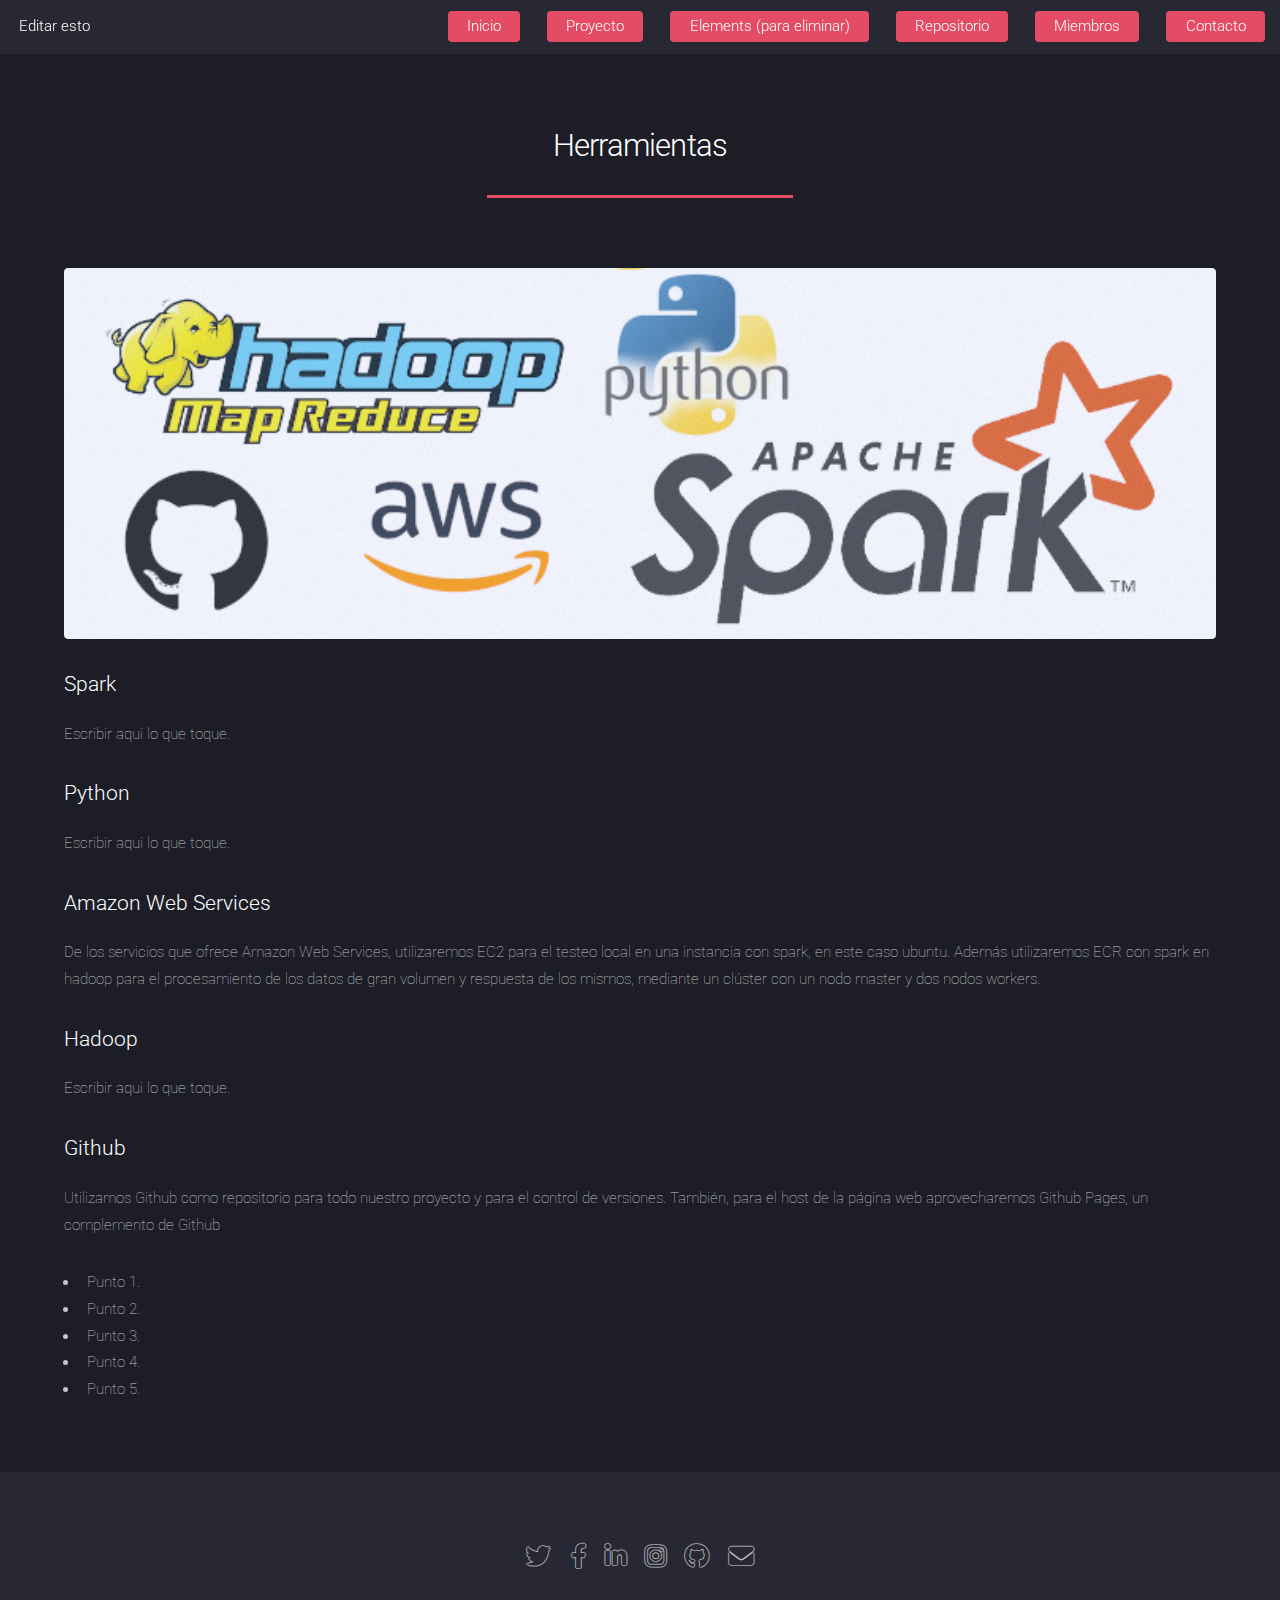
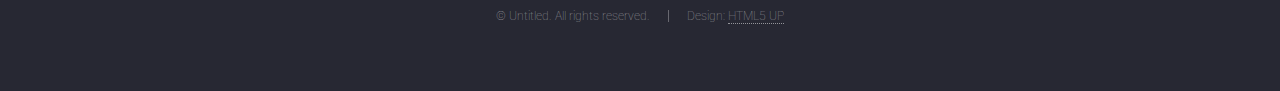
<file: WEB/herramientas.html>
<!DOCTYPE HTML>
<!--
	Landed by HTML5 UP
	html5up.net | @ajlkn
	Free for personal and commercial use under the CCA 3.0 license (html5up.net/license)
-->
<html>
	<head>
		<title>Herramientas</title>
		<meta charset="utf-8" />
		<meta name="viewport" content="width=device-width, initial-scale=1, user-scalable=no" />
		<link rel="stylesheet" href="assets/css/main.css" />
		<noscript><link rel="stylesheet" href="assets/css/noscript.css" /></noscript>
	</head>
	<body class="is-preload">
		<div id="page-wrapper">

			<!-- Header -->
				<header id="header">
					<h1 id="logo"><a href="index.html">Editar esto</a></h1>
					<nav id="nav">
						<ul>
							<li><a href="index.html" class="button primary">Inicio</a></li>
							<li>
								<a href="#" class="button primary">Proyecto</a>
								<ul>
									<li><a href="left-sidebar.html">Left Sidebar</a></li>
									<li><a href="right-sidebar.html">Right Sidebar</a></li>
									<li><a href="dataset.html">Dataset</a></li>
									<li><a href="herramientas.html">Herramientas</a></li>
									<li><a href="guiauso.html">Guia de uso</a></li>
									<li><a href="resultados.html">Resultados</a></li>
									<li>
										<a href="#">Submenu</a>
										<ul>
											<li><a href="#">Option 1</a></li>
											<li><a href="#">Option 2</a></li>
											<li><a href="#">Option 3</a></li>
											<li><a href="#">Option 4</a></li>
										</ul>
									</li>
								</ul>
							</li>
							<li><a href="elements.html" class="button primary">Elements (para eliminar)</a></li>
							<li><a href="index.html#repositorio" class="button primary">Repositorio</a></li>
							<li><a href="index.html#miembros" class="button primary">Miembros</a></li>
							<li><a href="index.html#contacto" class="button primary">Contacto</a></li>
						</ul>
					</nav>
				</header>

			<!-- Main -->
				<div id="main" class="wrapper style1">
					<div class="container">
						<header class="major">
							<h2>Herramientas</h2>
							<p></p>
						</header>

						<!-- Content -->
							<section id="content">
								<a href="#" class="image fit"><img src="images/banner2.png" alt="" /></a>
								<h3>Spark</h3>
								<p>Escribir aqui lo que toque.</p>
								<h3>Python</h3>
								<p>Escribir aqui lo que toque.</p>
								<h3>Amazon Web Services</h3>
								<p>De los servicios que ofrece Amazon Web Services, utilizaremos EC2 para el testeo local en una instancia con spark, en este caso ubuntu. Además utilizaremos ECR con spark en hadoop para el procesamiento de los datos de gran volumen y respuesta de los mismos, mediante un clúster con un nodo master y dos nodos workers.</p>
								<h3>Hadoop</h3>
								<p>Escribir aqui lo que toque.</p>
								<h3>Github</h3>
								<p>Utilizamos Github como repositorio para todo nuestro proyecto y para el control de versiones. También, para el host de la página web aprovecharemos Github Pages, un complemento de Github</p>
								<ul>
									<li>Punto 1.</li>
									<li>Punto 2.</li>
									<li>Punto 3.</li>
									<li>Punto 4.</li>
									<li>Punto 5.</li>
								</ul>
							</section>

					</div>
				</div>

			<!-- Footer -->
				<footer id="footer">
					<ul class="icons">
						<li><a href="#" class="icon brands alt fa-twitter"><span class="label">Twitter</span></a></li>
						<li><a href="#" class="icon brands alt fa-facebook-f"><span class="label">Facebook</span></a></li>
						<li><a href="#" class="icon brands alt fa-linkedin-in"><span class="label">LinkedIn</span></a></li>
						<li><a href="#" class="icon brands alt fa-instagram"><span class="label">Instagram</span></a></li>
						<li><a href="#" class="icon brands alt fa-github"><span class="label">GitHub</span></a></li>
						<li><a href="#" class="icon solid alt fa-envelope"><span class="label">Email</span></a></li>
					</ul>
					<ul class="copyright">
						<li>&copy; Untitled. All rights reserved.</li><li>Design: <a href="http://html5up.net">HTML5 UP</a></li>
					</ul>
				</footer>

		</div>

		<!-- Scripts -->
			<script src="assets/js/jquery.min.js"></script>
			<script src="assets/js/jquery.scrolly.min.js"></script>
			<script src="assets/js/jquery.dropotron.min.js"></script>
			<script src="assets/js/jquery.scrollex.min.js"></script>
			<script src="assets/js/browser.min.js"></script>
			<script src="assets/js/breakpoints.min.js"></script>
			<script src="assets/js/util.js"></script>
			<script src="assets/js/main.js"></script>

	</body>
</html>
</file>
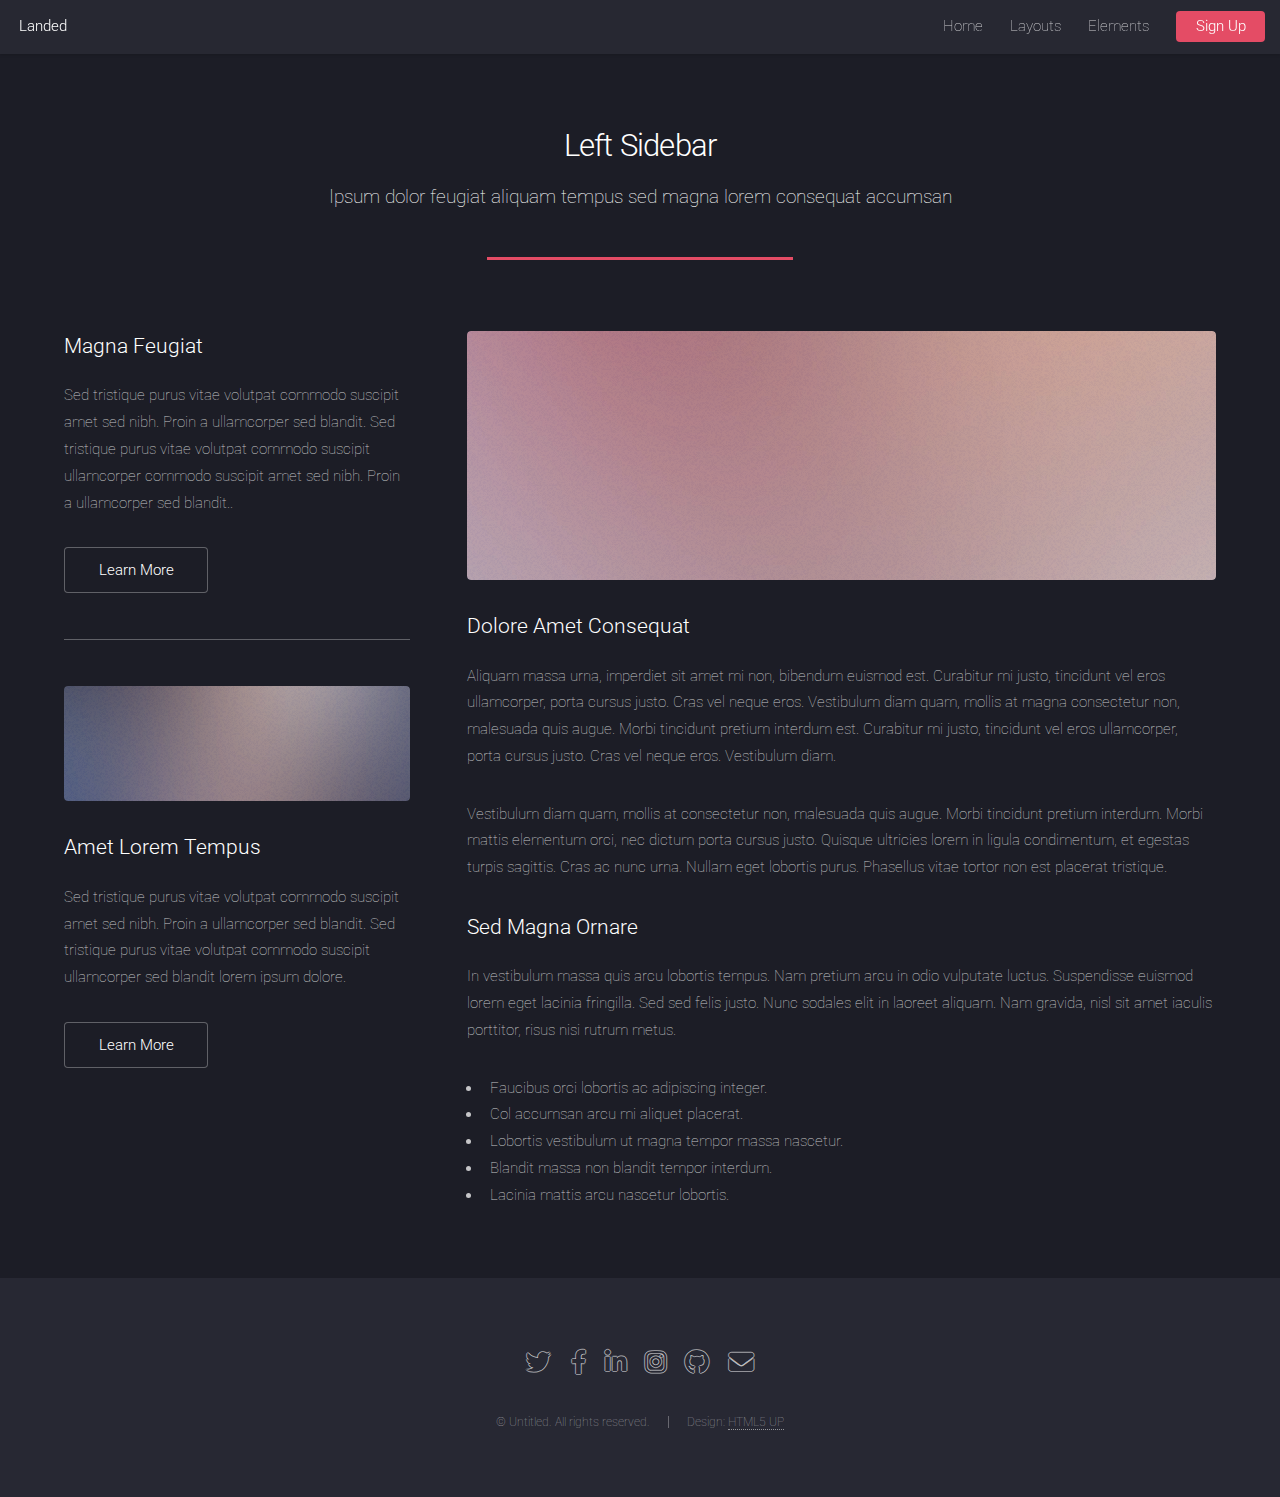
<file: WEB/left-sidebar.html>
<!DOCTYPE HTML>
<!--
	Landed by HTML5 UP
	html5up.net | @ajlkn
	Free for personal and commercial use under the CCA 3.0 license (html5up.net/license)
-->
<html>
	<head>
		<title>Left Sidebar - Landed by HTML5 UP</title>
		<meta charset="utf-8" />
		<meta name="viewport" content="width=device-width, initial-scale=1, user-scalable=no" />
		<link rel="stylesheet" href="assets/css/main.css" />
		<noscript><link rel="stylesheet" href="assets/css/noscript.css" /></noscript>
	</head>
	<body class="is-preload">
		<div id="page-wrapper">

			<!-- Header -->
				<header id="header">
					<h1 id="logo"><a href="index.html">Landed</a></h1>
					<nav id="nav">
						<ul>
							<li><a href="index.html">Home</a></li>
							<li>
								<a href="#">Layouts</a>
								<ul>
									<li><a href="left-sidebar.html">Left Sidebar</a></li>
									<li><a href="right-sidebar.html">Right Sidebar</a></li>
									<li><a href="no-sidebar.html">No Sidebar</a></li>
									<li>
										<a href="#">Submenu</a>
										<ul>
											<li><a href="#">Option 1</a></li>
											<li><a href="#">Option 2</a></li>
											<li><a href="#">Option 3</a></li>
											<li><a href="#">Option 4</a></li>
										</ul>
									</li>
								</ul>
							</li>
							<li><a href="elements.html">Elements</a></li>
							<li><a href="#" class="button primary">Sign Up</a></li>
						</ul>
					</nav>
				</header>

			<!-- Main -->
				<div id="main" class="wrapper style1">
					<div class="container">
						<header class="major">
							<h2>Left Sidebar</h2>
							<p>Ipsum dolor feugiat aliquam tempus sed magna lorem consequat accumsan</p>
						</header>
						<div class="row gtr-150">
							<div class="col-4 col-12-medium">

								<!-- Sidebar -->
									<section id="sidebar">
										<section>
											<h3>Magna Feugiat</h3>
											<p>Sed tristique purus vitae volutpat commodo suscipit amet sed nibh. Proin a ullamcorper sed blandit. Sed tristique purus vitae volutpat commodo suscipit ullamcorper commodo suscipit amet sed nibh. Proin a ullamcorper sed blandit..</p>
											<footer>
												<ul class="actions">
													<li><a href="#" class="button">Learn More</a></li>
												</ul>
											</footer>
										</section>
										<hr />
										<section>
											<a href="#" class="image fit"><img src="images/pic06.jpg" alt="" /></a>
											<h3>Amet Lorem Tempus</h3>
											<p>Sed tristique purus vitae volutpat commodo suscipit amet sed nibh. Proin a ullamcorper sed blandit. Sed tristique purus vitae volutpat commodo suscipit ullamcorper sed blandit lorem ipsum dolore.</p>
											<footer>
												<ul class="actions">
													<li><a href="#" class="button">Learn More</a></li>
												</ul>
											</footer>
										</section>
									</section>

							</div>
							<div class="col-8 col-12-medium imp-medium">

								<!-- Content -->
									<section id="content">
										<a href="#" class="image fit"><img src="images/pic05.jpg" alt="" /></a>
										<h3>Dolore Amet Consequat</h3>
										<p>Aliquam massa urna, imperdiet sit amet mi non, bibendum euismod est. Curabitur mi justo, tincidunt vel eros ullamcorper, porta cursus justo. Cras vel neque eros. Vestibulum diam quam, mollis at magna consectetur non, malesuada quis augue. Morbi tincidunt pretium interdum est. Curabitur mi justo, tincidunt vel eros ullamcorper, porta cursus justo. Cras vel neque eros. Vestibulum diam.</p>
										<p>Vestibulum diam quam, mollis at consectetur non, malesuada quis augue. Morbi tincidunt pretium interdum. Morbi mattis elementum orci, nec dictum porta cursus justo. Quisque ultricies lorem in ligula condimentum, et egestas turpis sagittis. Cras ac nunc urna. Nullam eget lobortis purus. Phasellus vitae tortor non est placerat tristique.</p>
										<h3>Sed Magna Ornare</h3>
										<p>In vestibulum massa quis arcu lobortis tempus. Nam pretium arcu in odio vulputate luctus. Suspendisse euismod lorem eget lacinia fringilla. Sed sed felis justo. Nunc sodales elit in laoreet aliquam. Nam gravida, nisl sit amet iaculis porttitor, risus nisi rutrum metus.</p>
										<ul>
											<li>Faucibus orci lobortis ac adipiscing integer.</li>
											<li>Col accumsan arcu mi aliquet placerat.</li>
											<li>Lobortis vestibulum ut magna tempor massa nascetur.</li>
											<li>Blandit massa non blandit tempor interdum.</li>
											<li>Lacinia mattis arcu nascetur lobortis.</li>
										</ul>
									</section>

							</div>
						</div>
					</div>
				</div>

			<!-- Footer -->
				<footer id="footer">
					<ul class="icons">
						<li><a href="#" class="icon brands alt fa-twitter"><span class="label">Twitter</span></a></li>
						<li><a href="#" class="icon brands alt fa-facebook-f"><span class="label">Facebook</span></a></li>
						<li><a href="#" class="icon brands alt fa-linkedin-in"><span class="label">LinkedIn</span></a></li>
						<li><a href="#" class="icon brands alt fa-instagram"><span class="label">Instagram</span></a></li>
						<li><a href="#" class="icon brands alt fa-github"><span class="label">GitHub</span></a></li>
						<li><a href="#" class="icon solid alt fa-envelope"><span class="label">Email</span></a></li>
					</ul>
					<ul class="copyright">
						<li>&copy; Untitled. All rights reserved.</li><li>Design: <a href="http://html5up.net">HTML5 UP</a></li>
					</ul>
				</footer>

		</div>

		<!-- Scripts -->
			<script src="assets/js/jquery.min.js"></script>
			<script src="assets/js/jquery.scrolly.min.js"></script>
			<script src="assets/js/jquery.dropotron.min.js"></script>
			<script src="assets/js/jquery.scrollex.min.js"></script>
			<script src="assets/js/browser.min.js"></script>
			<script src="assets/js/breakpoints.min.js"></script>
			<script src="assets/js/util.js"></script>
			<script src="assets/js/main.js"></script>

	</body>
</html>
</file>
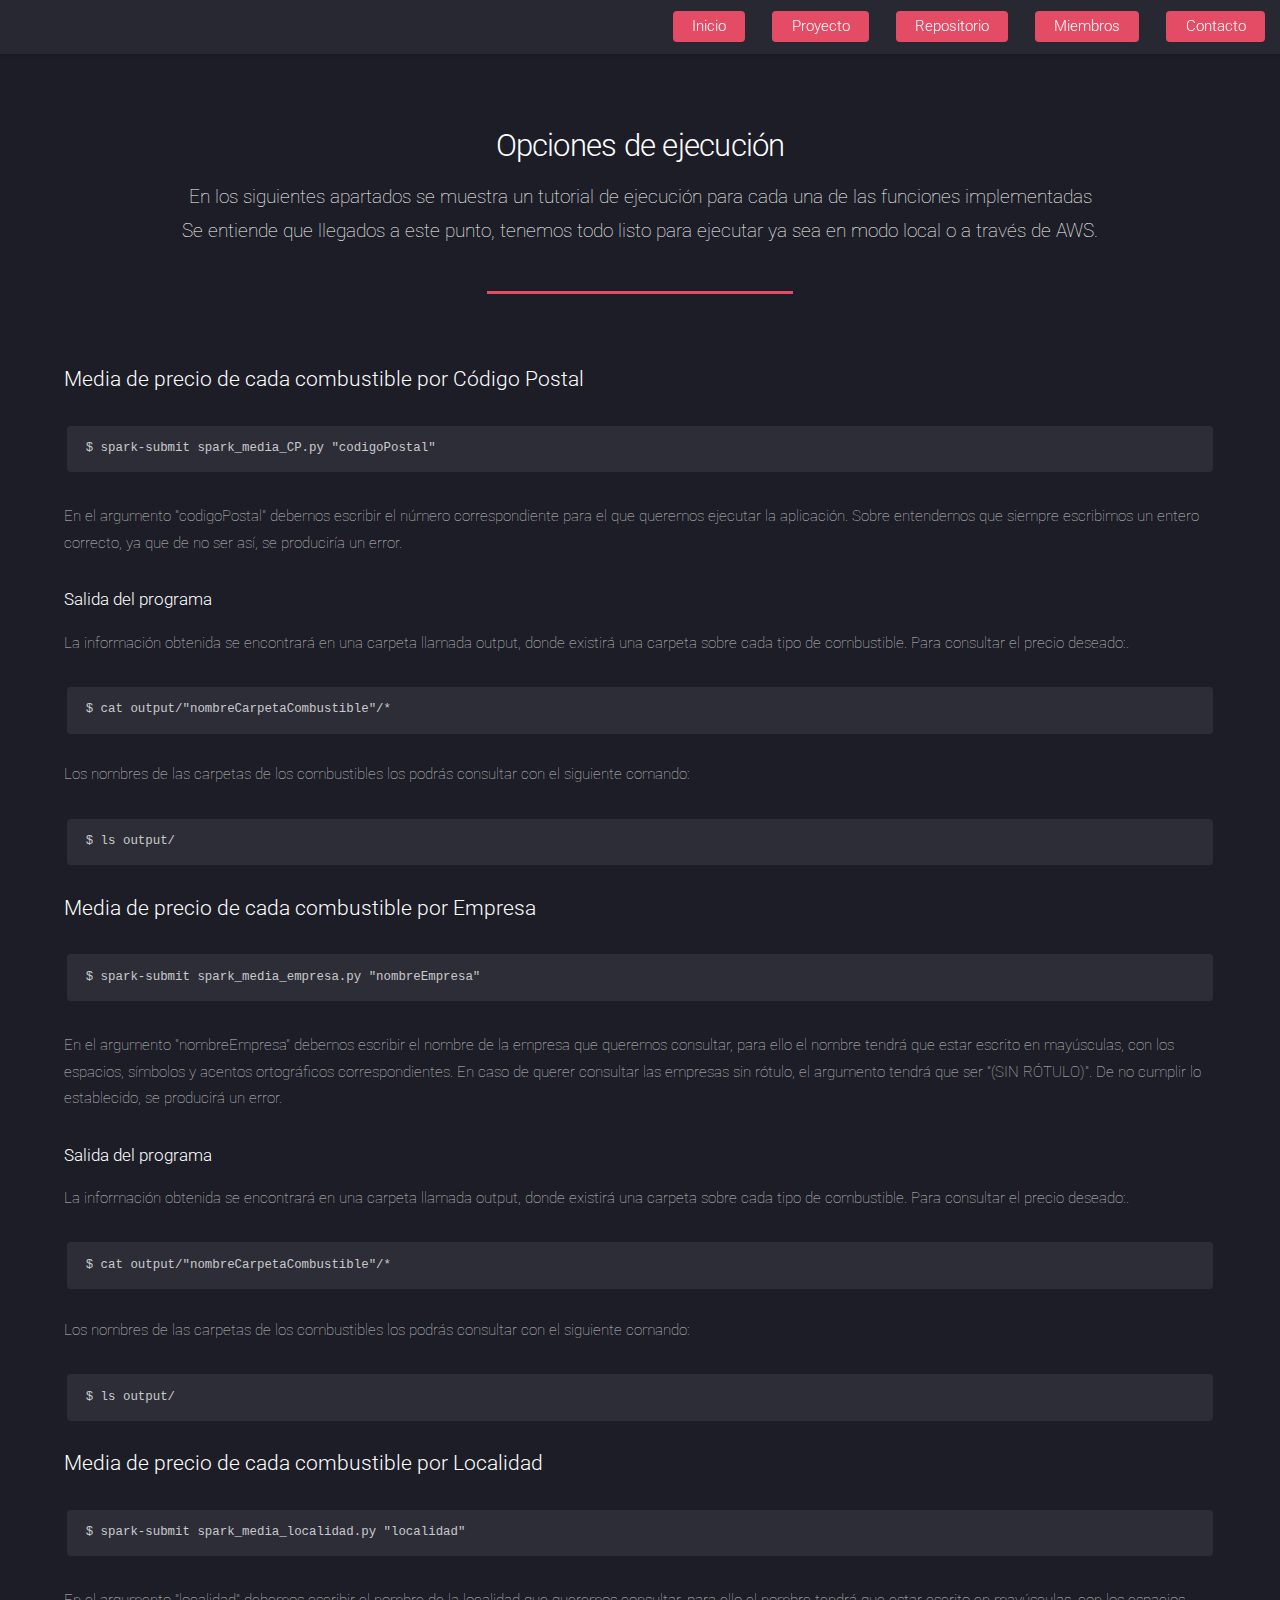
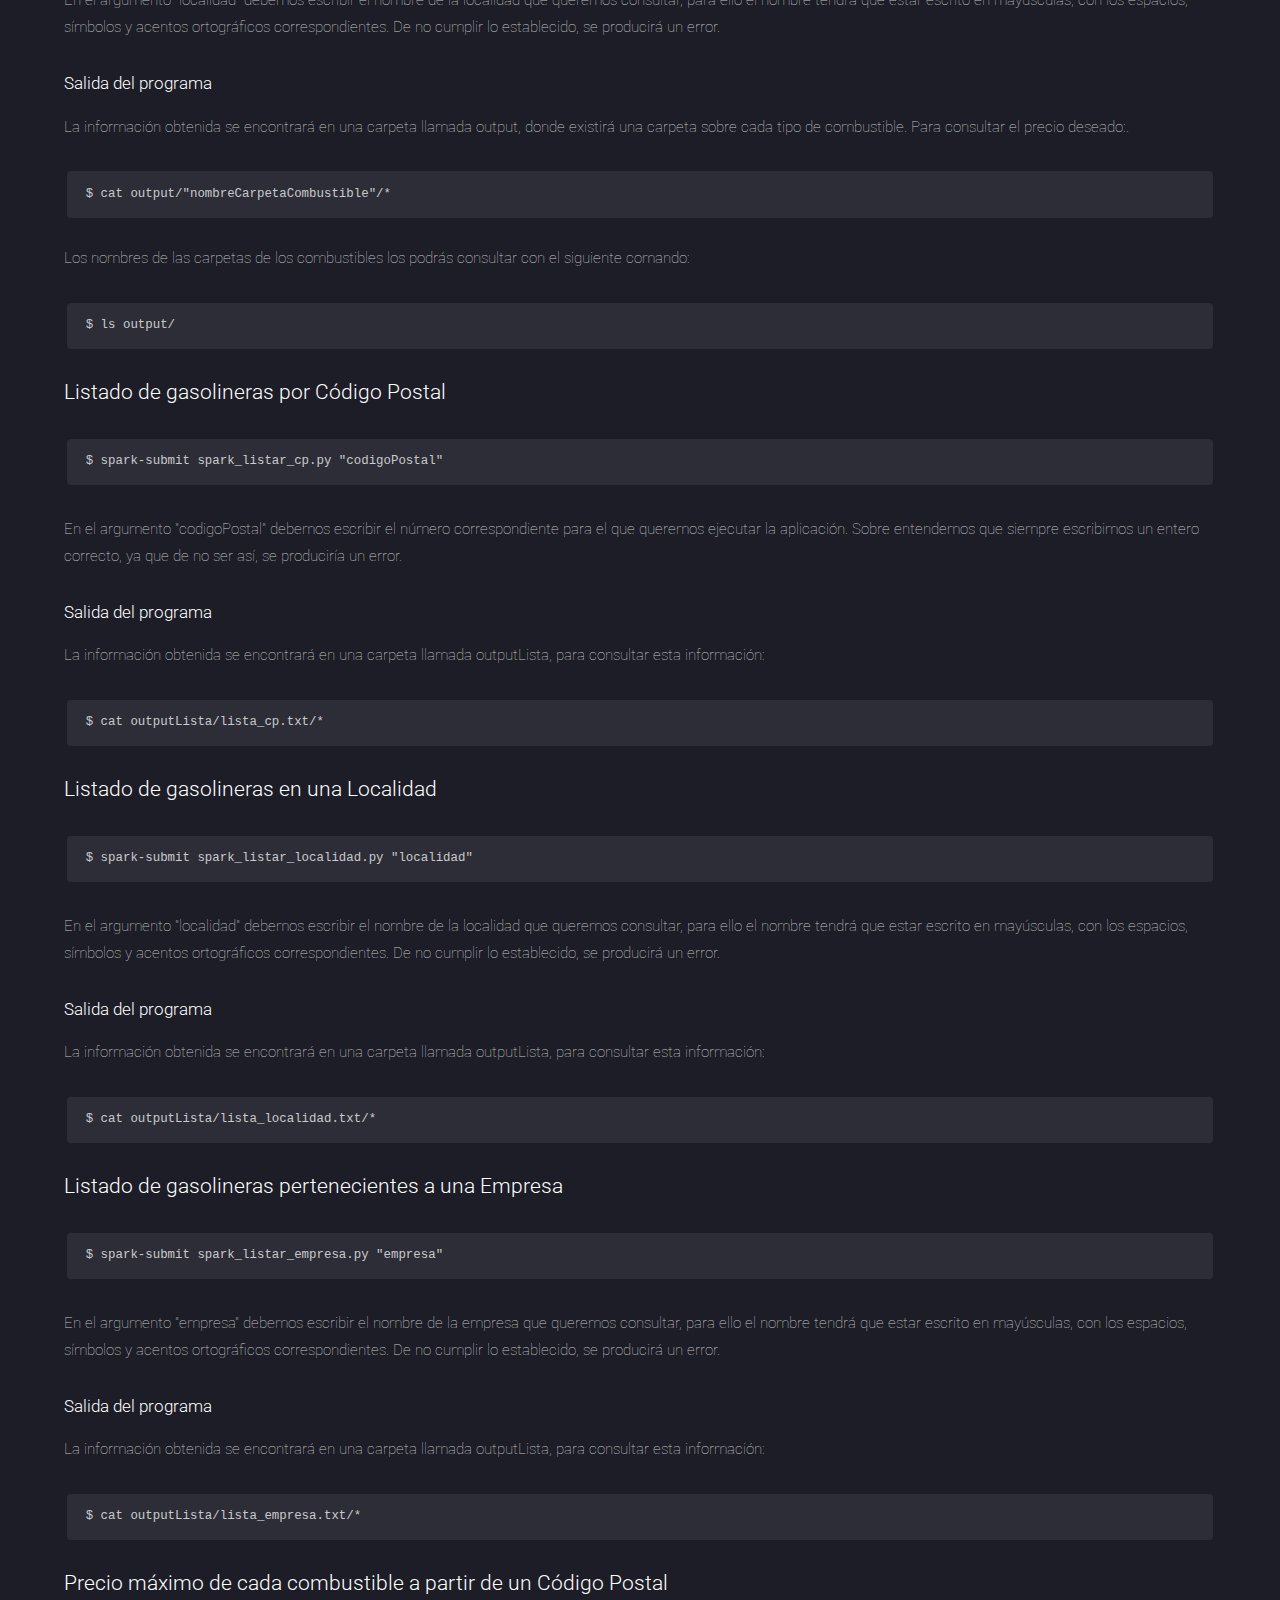
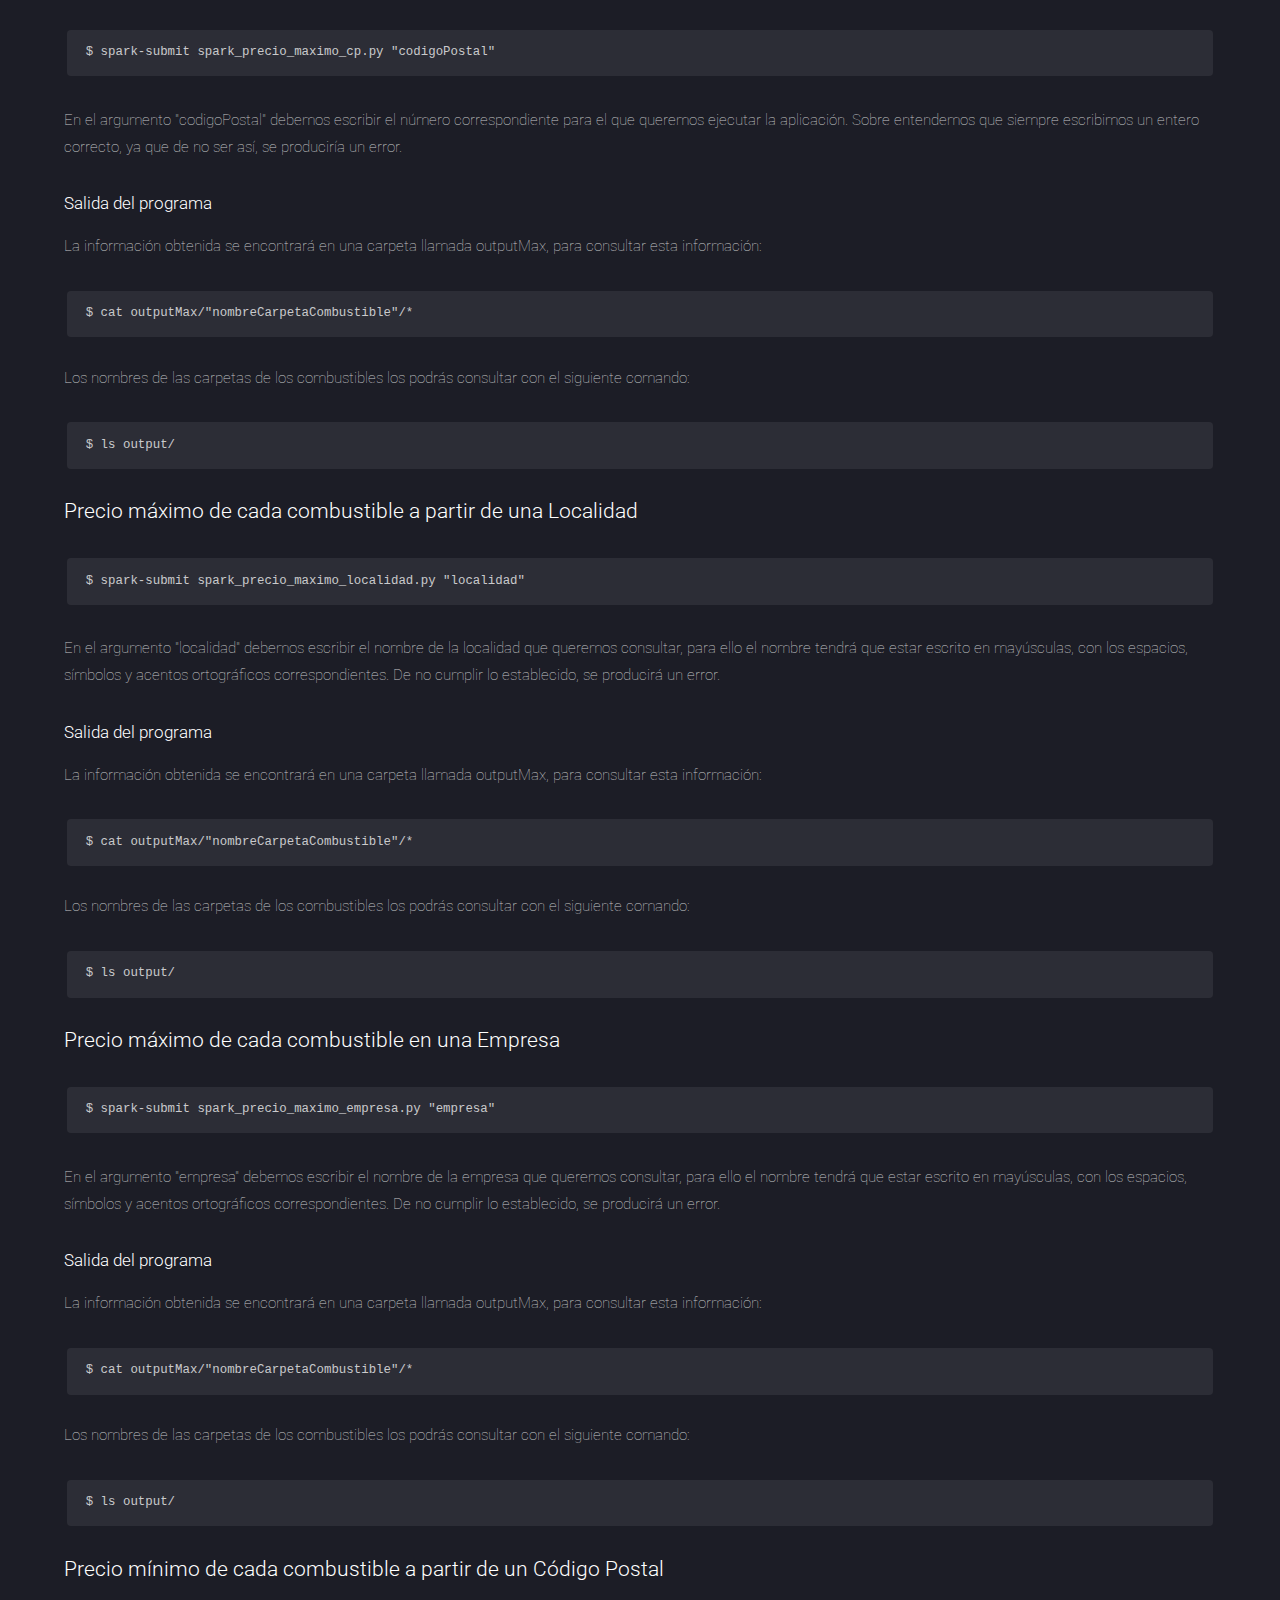
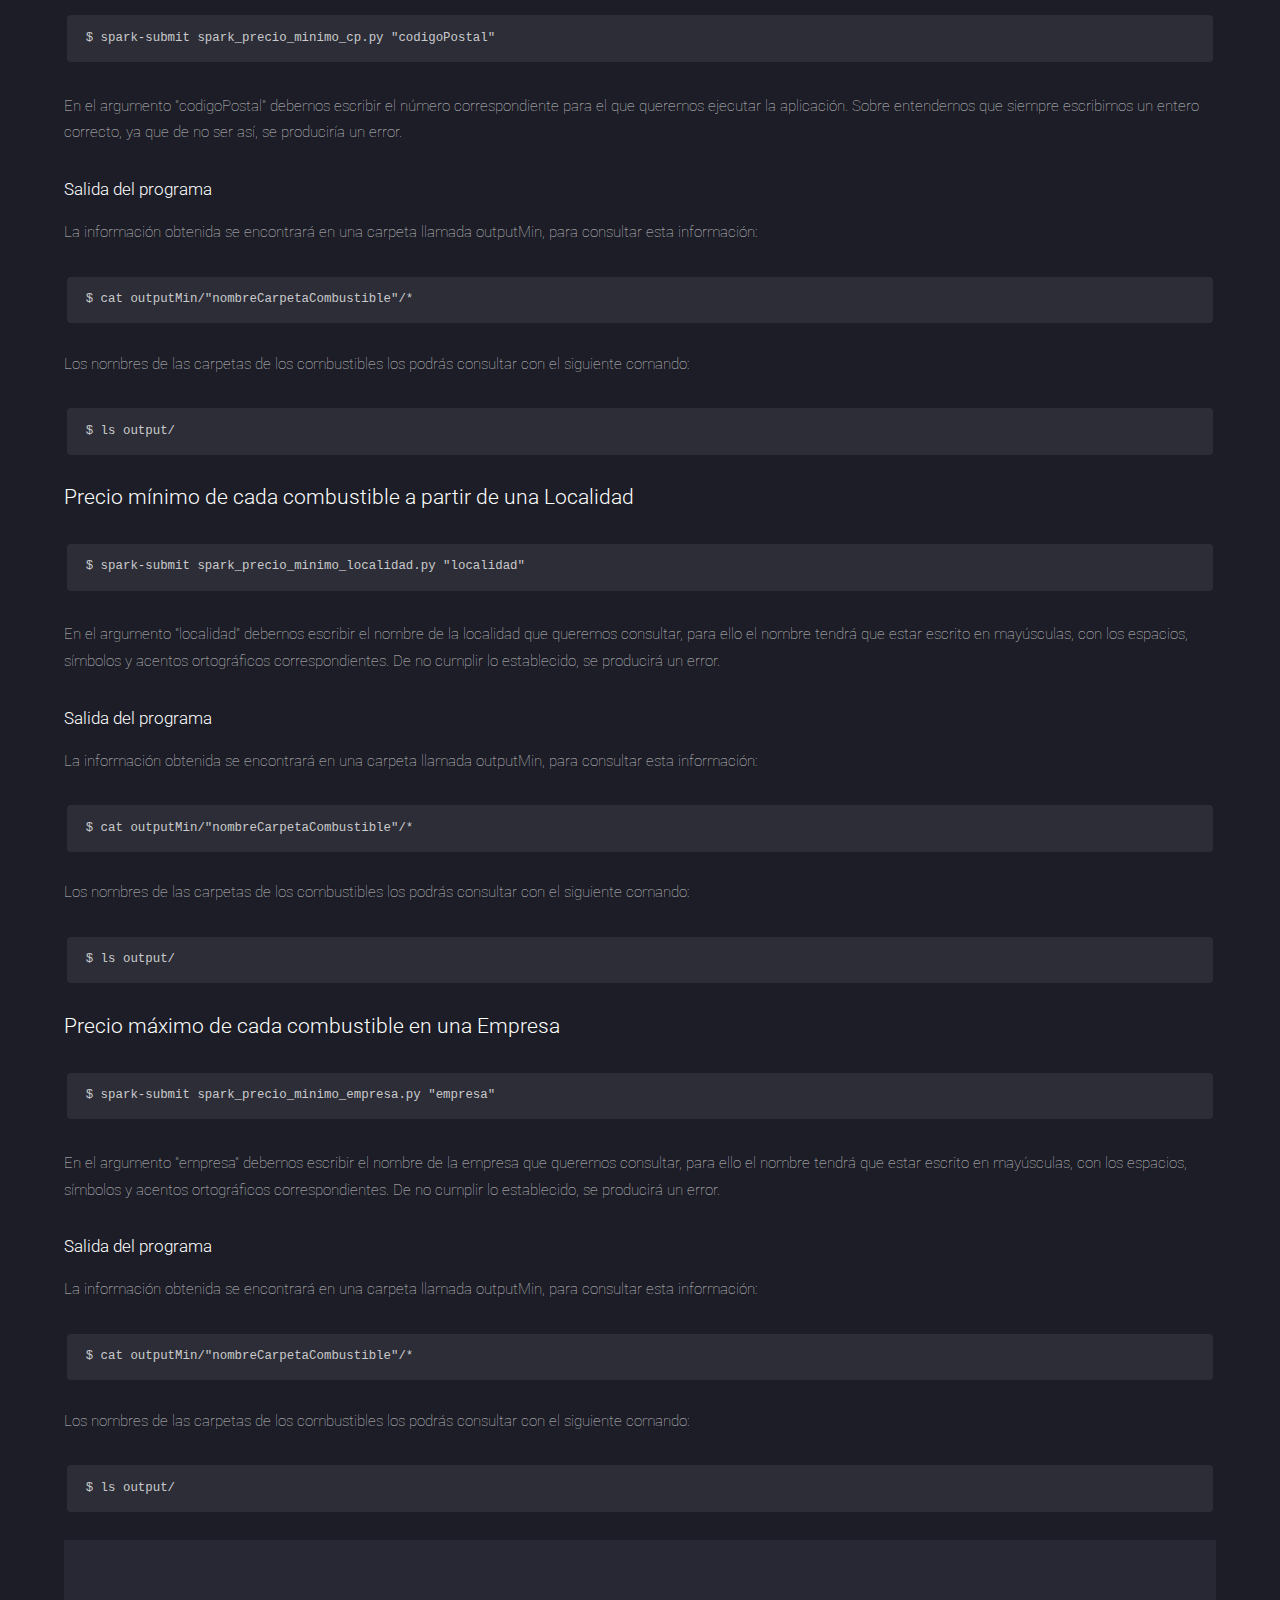
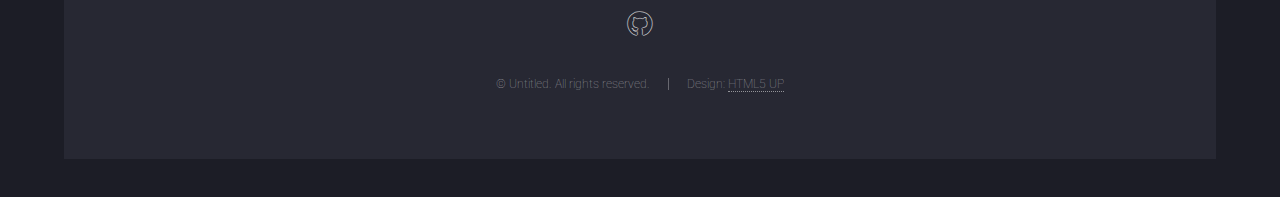
<file: WEB/opciones.html>
<!DOCTYPE HTML>
<!--
	Landed by HTML5 UP
	html5up.net | @ajlkn
	Free for personal and commercial use under the CCA 3.0 license (html5up.net/license)
-->
<html>
	<head>
		<title>Opciones de ejecución</title>
		<meta charset="utf-8" />
		<meta name="viewport" content="width=device-width, initial-scale=1, user-scalable=no" />
		<link rel="stylesheet" href="assets/css/main.css" />
		<noscript><link rel="stylesheet" href="assets/css/noscript.css" /></noscript>
	</head>
	<body class="is-preload">
		<div id="page-wrapper">

			<!-- Header -->
				<header id="header">
					<nav id="nav">
						<ul>
							<li><a href="index.html" class="button primary">Inicio</a></li>
							<li>
								<a href="#" class="button primary">Proyecto</a>
								<ul>
									<li><a href="dataset.html">Dataset</a></li>
									<li><a href="herramientas.html">Herramientas</a></li>
									<li><a href="guiauso.html">Guia de uso</a>
										<ul>
											<li><a href="opciones.html"> Opciones de ejecución</a></li>
										</ul>
									</li>
									<li><a href="resultados.html">Resultados</a></li>
								</ul>
							</li>
							<li><a href="index.html#repositorio" class="button primary">Repositorio</a></li>
							<li><a href="index.html#miembros" class="button primary">Miembros</a></li>
							<li><a href="index.html#contacto" class="button primary">Contacto</a></li>
						</ul>
					</nav>
				</header>

			<!-- Main -->
				<div id="main" class="wrapper style1">
					<div class="container">
						<header class="major">
							<h2>Opciones de ejecución</h2>
							<p>En los siguientes apartados se muestra un tutorial de ejecución para cada una de las funciones implementadas <br>
							 Se entiende que llegados a este punto, tenemos todo listo para ejecutar ya sea en modo local o a través de AWS.</p>
						</header>

						<!-- Content -->
							<section id="MediaCP">
								<h3>Media de precio de cada combustible por Código Postal</h3>
								<p><pre><code>$ spark-submit spark_media_CP.py "codigoPostal" </code></pre></p>
								<p>En el argumento "codigoPostal" debemos escribir el número correspondiente para el que queremos ejecutar la aplicación. Sobre entendemos que siempre escribimos un entero correcto, ya que de no ser así, se produciría un error. </p>
								<h4>Salida del programa</h4>
								<p>La información obtenida se encontrará en una carpeta llamada output, donde existirá una carpeta sobre cada tipo de combustible. Para consultar el precio deseado:.</p>
								<pre><code>$ cat output/"nombreCarpetaCombustible"/*</code></pre>
								<p>Los nombres de las carpetas de los combustibles los podrás consultar con el siguiente comando:</p>
								<pre><code>$ ls output/</code></pre>
							<a href="#MediaEMP"></a>
							</section>

						<!-- Media comb por empresa -->
							<section id="MediaEMP">
								<h3>Media de precio de cada combustible por Empresa</h3>
								<p><pre><code>$ spark-submit spark_media_empresa.py "nombreEmpresa" </code></pre></p>
								<p>En el argumento "nombreEmpresa" debemos escribir el nombre de la empresa que queremos consultar, para ello el nombre tendrá que estar escrito en mayúsculas, con los espacios, símbolos y acentos ortográficos correspondientes. En caso de querer consultar las empresas sin rótulo, el argumento tendrá que ser "(SIN RÓTULO)". De no cumplir lo establecido, se producirá un error.</p>
								<h4>Salida del programa</h4>
								<p>La información obtenida se encontrará en una carpeta llamada output, donde existirá una carpeta sobre cada tipo de combustible. Para consultar el precio deseado:.</p>
								<pre><code>$ cat output/"nombreCarpetaCombustible"/*</code></pre>
								<p>Los nombres de las carpetas de los combustibles los podrás consultar con el siguiente comando:</p>
								<pre><code>$ ls output/</code></pre>
							<a href="#MediaLOC"></a>	
							</section>

						<!-- Media comb por localidad -->

							<section id="MediaLOC">
								<h3>Media de precio de cada combustible por Localidad</h3>
								<p><pre><code>$ spark-submit spark_media_localidad.py "localidad" </code></pre></p>
								<p>En el argumento "localidad" debemos escribir el nombre de la localidad que queremos consultar, para ello el nombre tendrá que estar escrito en mayúsculas, con los espacios, símbolos y acentos ortográficos correspondientes. De no cumplir lo establecido, se producirá un error.</p>
								<h4>Salida del programa</h4>
								<p>La información obtenida se encontrará en una carpeta llamada output, donde existirá una carpeta sobre cada tipo de combustible. Para consultar el precio deseado:.</p>
								<pre><code>$ cat output/"nombreCarpetaCombustible"/*</code></pre>
								<p>Los nombres de las carpetas de los combustibles los podrás consultar con el siguiente comando:</p>
								<pre><code>$ ls output/</code></pre>
							<a href="#ListaPorCP"></a>	
							</section>

						<!-- Lista de gasolineras por CP -->
						
							<section id="ListaPorCP">
								<h3>Listado de gasolineras por Código Postal</h3>
								<p><pre><code>$ spark-submit spark_listar_cp.py "codigoPostal" </code></pre></p>
								<p>En el argumento "codigoPostal" debemos escribir el número correspondiente para el que queremos ejecutar la aplicación. Sobre entendemos que siempre escribimos un entero correcto, ya que de no ser así, se produciría un error. </p>
								<h4>Salida del programa</h4>
								<p>La información obtenida se encontrará en una carpeta llamada outputLista, para consultar esta información:</p>
								<pre><code>$ cat outputLista/lista_cp.txt/*</code></pre>
							<a href="#ListaPorLoc"></a>
							</section>

						<!-- Lista de gasolineras por Localidad -->
						
							<section id="ListaPorLoc">
								<h3>Listado de gasolineras en una Localidad</h3>
								<p><pre><code>$ spark-submit spark_listar_localidad.py "localidad" </code></pre></p>
								<p>En el argumento "localidad" debemos escribir el nombre de la localidad que queremos consultar, para ello el nombre tendrá que estar escrito en mayúsculas, con los espacios, símbolos y acentos ortográficos correspondientes. De no cumplir lo establecido, se producirá un error.</p>
								<h4>Salida del programa</h4>
								<p>La información obtenida se encontrará en una carpeta llamada outputLista, para consultar esta información:</p>
								<pre><code>$ cat outputLista/lista_localidad.txt/*</code></pre>
							<a href="#ListaPorEmp"></a>
							</section>

						<!-- Lista de gasolineras por Empresa -->

							<section id="ListaPorEmp">
								<h3><b><strong>Listado de gasolineras pertenecientes a una Empresa</strong></b></h3>
								<p><pre><code>$ spark-submit spark_listar_empresa.py "empresa" </code></pre></p>
								<p>En el argumento "empresa" debemos escribir el nombre de la empresa que queremos consultar, para ello el nombre tendrá que estar escrito en mayúsculas, con los espacios, símbolos y acentos ortográficos correspondientes. De no cumplir lo establecido, se producirá un error.</p>
								<h4>Salida del programa</h4>
								<p>La información obtenida se encontrará en una carpeta llamada outputLista, para consultar esta información:</p>
								<pre><code>$ cat outputLista/lista_empresa.txt/*</code></pre>
							<a href="#MaxCP"></a>
							</section>

						<!-- Precio maximo en un código postal -->

							<section id="MaxCP">
								<h3>Precio máximo de cada combustible a partir de un Código Postal</h3>
								<p><pre><code>$ spark-submit spark_precio_maximo_cp.py "codigoPostal" </code></pre></p>
								<p>En el argumento "codigoPostal" debemos escribir el número correspondiente para el que queremos ejecutar la aplicación. Sobre entendemos que siempre escribimos un entero correcto, ya que de no ser así, se produciría un error.</p>
								<h4>Salida del programa</h4>
								<p>La información obtenida se encontrará en una carpeta llamada outputMax, para consultar esta información:</p>
								<pre><code>$ cat outputMax/"nombreCarpetaCombustible"/*</code></pre>
								<p>Los nombres de las carpetas de los combustibles los podrás consultar con el siguiente comando:</p>
								<pre><code>$ ls output/</code></pre>
							<a href="#MaxLOC"></a>
							</section>

						<!-- Precio maximo en una localidad -->

							<section id="MaxLOC">
								<h3>Precio máximo de cada combustible a partir de una Localidad</h3>
								<p><pre><code>$ spark-submit spark_precio_maximo_localidad.py "localidad" </code></pre></p>
								<p>En el argumento "localidad" debemos escribir el nombre de la localidad que queremos consultar, para ello el nombre tendrá que estar escrito en mayúsculas, con los espacios, símbolos y acentos ortográficos correspondientes. De no cumplir lo establecido, se producirá un error.</p>
								<h4>Salida del programa</h4>
								<p>La información obtenida se encontrará en una carpeta llamada outputMax, para consultar esta información:</p>
								<pre><code>$ cat outputMax/"nombreCarpetaCombustible"/*</code></pre>
								<p>Los nombres de las carpetas de los combustibles los podrás consultar con el siguiente comando:</p>
								<pre><code>$ ls output/</code></pre>
							<a href="#MaxEMP"></a>
							</section>

						<!-- Precio maximo de una empresa -->

							<section id="MaxEMP">
								<h3>Precio máximo de cada combustible en una Empresa</h3>
								<p><pre><code>$ spark-submit spark_precio_maximo_empresa.py "empresa" </code></pre></p>
								<p>En el argumento "empresa" debemos escribir el nombre de la empresa que queremos consultar, para ello el nombre tendrá que estar escrito en mayúsculas, con los espacios, símbolos y acentos ortográficos correspondientes. De no cumplir lo establecido, se producirá un error.</p>
								<h4>Salida del programa</h4>
								<p>La información obtenida se encontrará en una carpeta llamada outputMax, para consultar esta información:</p>
								<pre><code>$ cat outputMax/"nombreCarpetaCombustible"/*</code></pre>
								<p>Los nombres de las carpetas de los combustibles los podrás consultar con el siguiente comando:</p>
								<pre><code>$ ls output/</code></pre>
							<a href="#MinCP"></a>
							</section>

						<!-- Precio minimo en un código postal -->

							<section id="MinCP">
								<h3>Precio mínimo de cada combustible a partir de un Código Postal</h3>
								<p><pre><code>$ spark-submit spark_precio_minimo_cp.py "codigoPostal" </code></pre></p>
								<p>En el argumento "codigoPostal" debemos escribir el número correspondiente para el que queremos ejecutar la aplicación. Sobre entendemos que siempre escribimos un entero correcto, ya que de no ser así, se produciría un error.</p>
								<h4>Salida del programa</h4>
								<p>La información obtenida se encontrará en una carpeta llamada outputMin, para consultar esta información:</p>
								<pre><code>$ cat outputMin/"nombreCarpetaCombustible"/*</code></pre>
								<p>Los nombres de las carpetas de los combustibles los podrás consultar con el siguiente comando:</p>
								<pre><code>$ ls output/</code></pre>
							<a href="#MinLOC"></a>
							</section>

						<!-- Precio minimo en una localidad -->

							<section id="MinLOC">
								<h3>Precio mínimo de cada combustible a partir de una Localidad</h3>
								<p><pre><code>$ spark-submit spark_precio_minimo_localidad.py "localidad" </code></pre></p>
								<p>En el argumento "localidad" debemos escribir el nombre de la localidad que queremos consultar, para ello el nombre tendrá que estar escrito en mayúsculas, con los espacios, símbolos y acentos ortográficos correspondientes. De no cumplir lo establecido, se producirá un error.</p>
								<h4>Salida del programa</h4>
								<p>La información obtenida se encontrará en una carpeta llamada outputMin, para consultar esta información:</p>
								<pre><code>$ cat outputMin/"nombreCarpetaCombustible"/*</code></pre>
								<p>Los nombres de las carpetas de los combustibles los podrás consultar con el siguiente comando:</p>
								<pre><code>$ ls output/</code></pre>
							<a href="#MinEMP"></a>
							</section>

						<!-- Precio minimo de una empresa -->

							<section id="MinEMP">
								<h3>Precio máximo de cada combustible en una Empresa</h3>
								<p><pre><code>$ spark-submit spark_precio_minimo_empresa.py "empresa" </code></pre></p>
								<p>En el argumento "empresa" debemos escribir el nombre de la empresa que queremos consultar, para ello el nombre tendrá que estar escrito en mayúsculas, con los espacios, símbolos y acentos ortográficos correspondientes. De no cumplir lo establecido, se producirá un error.</p>
								<h4>Salida del programa</h4>
								<p>La información obtenida se encontrará en una carpeta llamada outputMin, para consultar esta información:</p>
								<pre><code>$ cat outputMin/"nombreCarpetaCombustible"/*</code></pre>
								<p>Los nombres de las carpetas de los combustibles los podrás consultar con el siguiente comando:</p>
								<pre><code>$ ls output/</code></pre>
							<a href="#"></a>
							</section>


			<!-- Footer -->
				<footer id="footer">
					<ul class="icons">
						<li><a href="https://github.com/Dielam/Dielam.github.io" class="icon brands alt fa-github"><span class="label">GitHub</span></a></li>

					</ul>
					<ul class="copyright">
						<li>&copy; Untitled. All rights reserved.</li><li>Design: <a href="http://html5up.net">HTML5 UP</a></li>
					</ul>
				</footer>

		</div>

		<!-- Scripts -->
			<script src="assets/js/jquery.min.js"></script>
			<script src="assets/js/jquery.scrolly.min.js"></script>
			<script src="assets/js/jquery.dropotron.min.js"></script>
			<script src="assets/js/jquery.scrollex.min.js"></script>
			<script src="assets/js/browser.min.js"></script>
			<script src="assets/js/breakpoints.min.js"></script>
			<script src="assets/js/util.js"></script>
			<script src="assets/js/main.js"></script>

	</body>
</html>
</file>
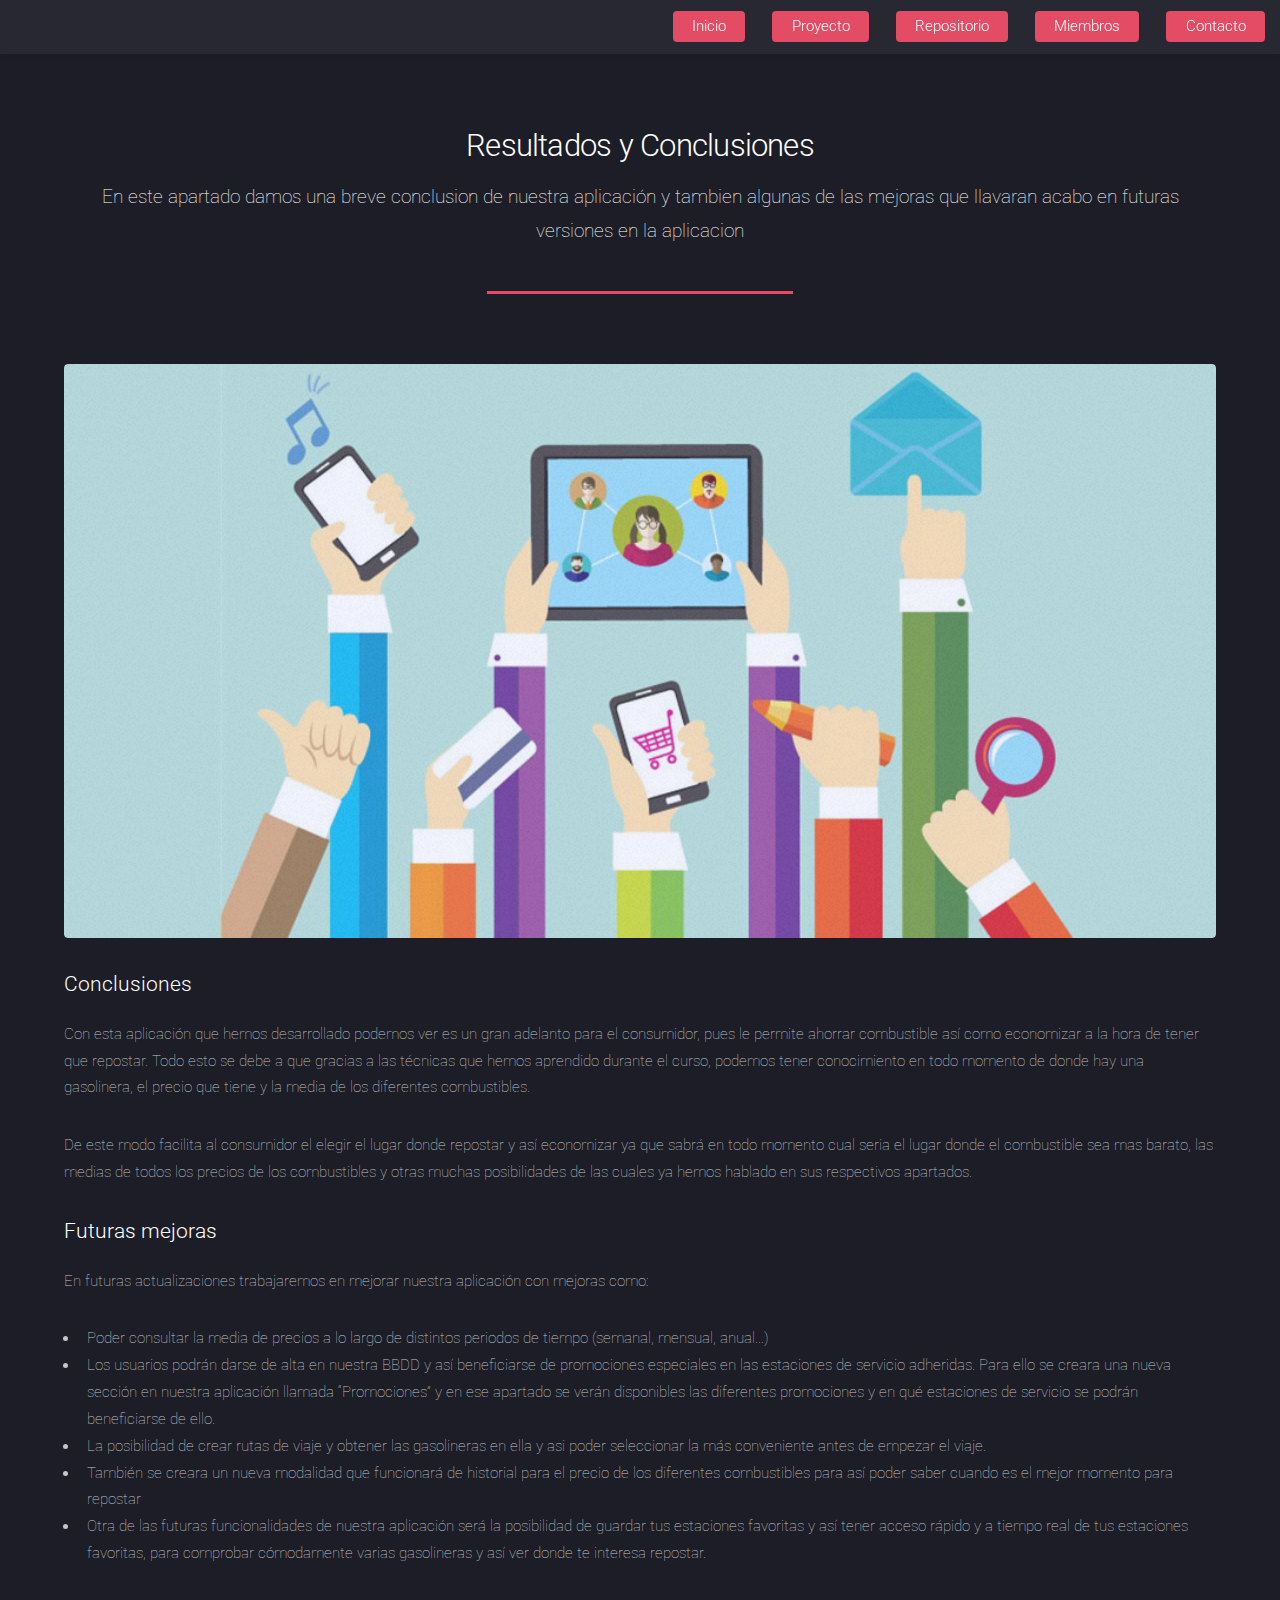
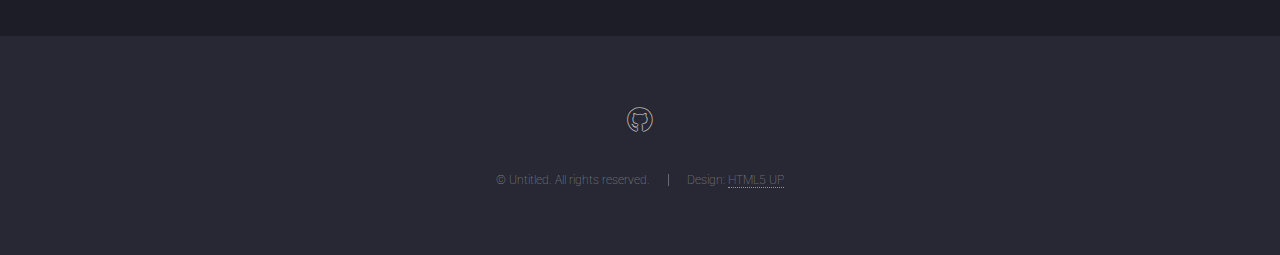
<file: WEB/resultados.html>
<!DOCTYPE HTML>
<!--
	Landed by HTML5 UP
	html5up.net | @ajlkn
	Free for personal and commercial use under the CCA 3.0 license (html5up.net/license)
-->
<html>
	<head>
		<title>Resultados</title>
		<meta charset="utf-8" />
		<meta name="viewport" content="width=device-width, initial-scale=1, user-scalable=no" />
		<link rel="stylesheet" href="assets/css/main.css" />
		<noscript><link rel="stylesheet" href="assets/css/noscript.css" /></noscript>
	</head>
	<body class="is-preload">
		<div id="page-wrapper">

			<!-- Header -->
				<header id="header">
					<nav id="nav">
						<ul>
							<li><a href="index.html" class="button primary">Inicio</a></li>
							<li>
								<a href="#" class="button primary">Proyecto</a>
								<ul>
									<li><a href="dataset.html">Dataset</a></li>
									<li><a href="herramientas.html">Herramientas</a></li>
									<li><a href="guiauso.html">Guia de uso</a>
										<ul>
											<li><a href="opciones.html"> Opciones de ejecución</a></li>
										</ul>
									</li>
									<li><a href="resultados.html">Resultados</a></li>
								</ul>
							</li>
							<li><a href="index.html#repositorio" class="button primary">Repositorio</a></li>
							<li><a href="index.html#miembros" class="button primary">Miembros</a></li>
							<li><a href="index.html#contacto" class="button primary">Contacto</a></li>
						</ul>
					</nav>
				</header>

			<!-- Main -->
				<div id="main" class="wrapper style1">
					<div class="container">
						<header class="major">
							<h2>Resultados y Conclusiones</h2>
							<p>En este apartado damos una breve conclusion de nuestra aplicación y tambien algunas de las mejoras que llavaran acabo en futuras versiones en la aplicacion</p>
						</header>

						<!-- Content -->
							<section id="content">
								<a href="#" class="image fit"><img src="images/conclusiones.jpg" alt="" /></a>
								<h3>Conclusiones</h3>
								<p>Con esta aplicación que hemos desarrollado podemos ver es un gran adelanto para el consumidor, pues le permite ahorrar combustible así como economizar a la hora de tener que repostar. Todo esto se debe a que gracias a las técnicas que hemos aprendido durante el curso, podemos tener conocimiento en todo momento de donde hay una gasolinera, el precio que tiene y la media de los diferentes combustibles.</p>
								<p>De este modo facilita al consumidor el elegir el lugar donde repostar y así economizar ya que sabrá en todo momento cual seria el lugar donde el combustible sea mas barato, las medias de todos los precios de los combustibles y otras muchas posibilidades de las cuales ya hemos hablado en sus respectivos apartados.</p>
								<h3>Futuras mejoras</h3>
								<p>En futuras actualizaciones trabajaremos en mejorar nuestra aplicación con mejoras como: </p>
								<ul>
									<li>Poder consultar la media de precios a lo largo de distintos periodos de tiempo (semanal, mensual, anual...)</li>
									<li>Los usuarios podrán darse de alta en nuestra BBDD y así beneficiarse de promociones especiales en las estaciones de servicio adheridas. Para ello se creara una nueva sección en nuestra aplicación llamada “Promociones” y en ese apartado se verán disponibles las diferentes promociones y en qué estaciones de servicio se podrán beneficiarse de ello.</li>
									<li>La posibilidad de crear rutas de viaje y obtener las gasolineras en ella y asi poder seleccionar la más conveniente antes de empezar el viaje.</li>
									<li>También se creara un nueva modalidad que funcionará de historial para el precio de los diferentes combustibles para así poder saber cuando es el mejor momento para repostar </li>
									<li>Otra de las futuras funcionalidades de nuestra aplicación será la posibilidad de guardar tus estaciones favoritas y así tener acceso rápido y a tiempo real de tus estaciones favoritas, para comprobar cómodamente varias gasolineras y así ver donde te interesa repostar.</li>
								</ul>
							</section>

					</div>
				</div>

			<!-- Footer -->
				<footer id="footer">
					<ul class="icons">
						<li><a href="https://github.com/Dielam/Dielam.github.io" class="icon brands alt fa-github"><span class="label">GitHub</span></a></li>

					</ul>
					<ul class="copyright">
						<li>&copy; Untitled. All rights reserved.</li><li>Design: <a href="http://html5up.net">HTML5 UP</a></li>
					</ul>
				</footer>

		</div>

		<!-- Scripts -->
			<script src="assets/js/jquery.min.js"></script>
			<script src="assets/js/jquery.scrolly.min.js"></script>
			<script src="assets/js/jquery.dropotron.min.js"></script>
			<script src="assets/js/jquery.scrollex.min.js"></script>
			<script src="assets/js/browser.min.js"></script>
			<script src="assets/js/breakpoints.min.js"></script>
			<script src="assets/js/util.js"></script>
			<script src="assets/js/main.js"></script>

	</body>
</html>
</file>
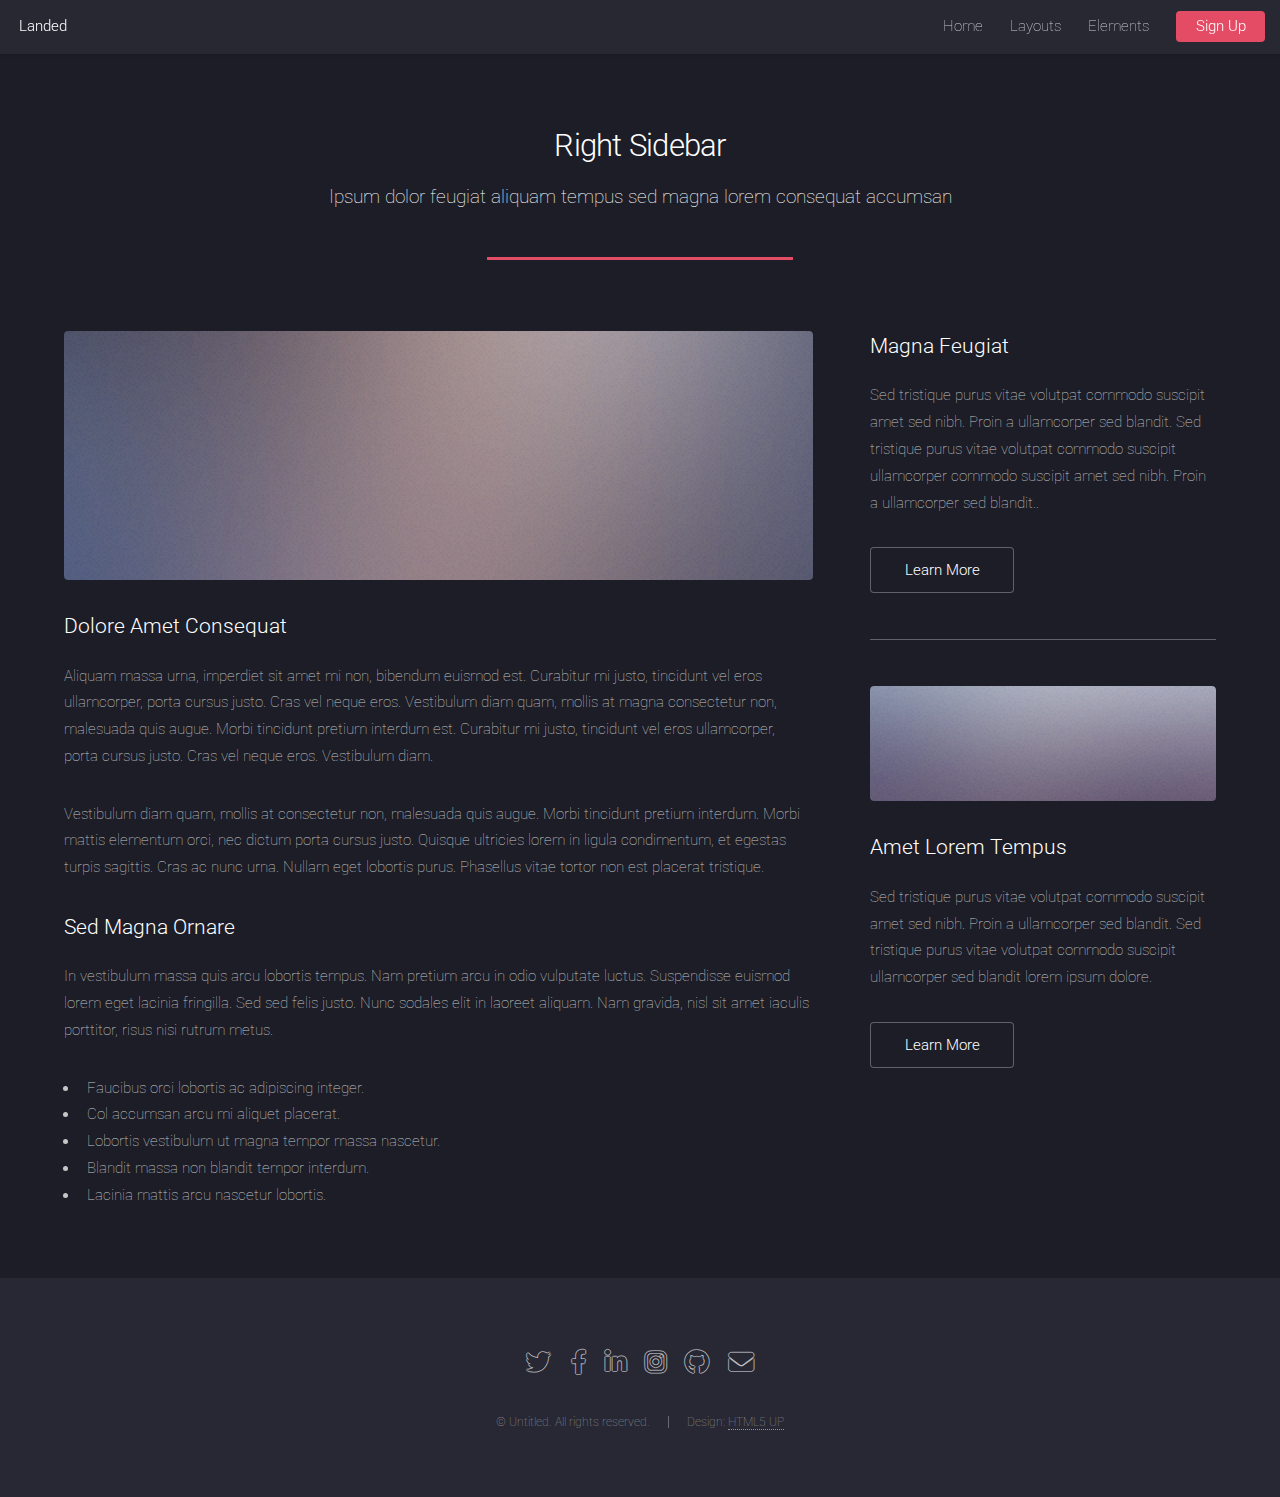
<file: WEB/right-sidebar.html>
<!DOCTYPE HTML>
<!--
	Landed by HTML5 UP
	html5up.net | @ajlkn
	Free for personal and commercial use under the CCA 3.0 license (html5up.net/license)
-->
<html>
	<head>
		<title>Right Sidebar - Landed by HTML5 UP</title>
		<meta charset="utf-8" />
		<meta name="viewport" content="width=device-width, initial-scale=1, user-scalable=no" />
		<link rel="stylesheet" href="assets/css/main.css" />
		<noscript><link rel="stylesheet" href="assets/css/noscript.css" /></noscript>
	</head>
	<body class="is-preload">
		<div id="page-wrapper">

			<!-- Header -->
				<header id="header">
					<h1 id="logo"><a href="index.html">Landed</a></h1>
					<nav id="nav">
						<ul>
							<li><a href="index.html">Home</a></li>
							<li>
								<a href="#">Layouts</a>
								<ul>
									<li><a href="left-sidebar.html">Left Sidebar</a></li>
									<li><a href="right-sidebar.html">Right Sidebar</a></li>
									<li><a href="no-sidebar.html">No Sidebar</a></li>
									<li>
										<a href="#">Submenu</a>
										<ul>
											<li><a href="#">Option 1</a></li>
											<li><a href="#">Option 2</a></li>
											<li><a href="#">Option 3</a></li>
											<li><a href="#">Option 4</a></li>
										</ul>
									</li>
								</ul>
							</li>
							<li><a href="elements.html">Elements</a></li>
							<li><a href="#" class="button primary">Sign Up</a></li>
						</ul>
					</nav>
				</header>

			<!-- Main -->
				<div id="main" class="wrapper style1">
					<div class="container">
						<header class="major">
							<h2>Right Sidebar</h2>
							<p>Ipsum dolor feugiat aliquam tempus sed magna lorem consequat accumsan</p>
						</header>
						<div class="row gtr-150">
							<div class="col-8 col-12-medium">

								<!-- Content -->
									<section id="content">
										<a href="#" class="image fit"><img src="images/pic06.jpg" alt="" /></a>
										<h3>Dolore Amet Consequat</h3>
										<p>Aliquam massa urna, imperdiet sit amet mi non, bibendum euismod est. Curabitur mi justo, tincidunt vel eros ullamcorper, porta cursus justo. Cras vel neque eros. Vestibulum diam quam, mollis at magna consectetur non, malesuada quis augue. Morbi tincidunt pretium interdum est. Curabitur mi justo, tincidunt vel eros ullamcorper, porta cursus justo. Cras vel neque eros. Vestibulum diam.</p>
										<p>Vestibulum diam quam, mollis at consectetur non, malesuada quis augue. Morbi tincidunt pretium interdum. Morbi mattis elementum orci, nec dictum porta cursus justo. Quisque ultricies lorem in ligula condimentum, et egestas turpis sagittis. Cras ac nunc urna. Nullam eget lobortis purus. Phasellus vitae tortor non est placerat tristique.</p>
										<h3>Sed Magna Ornare</h3>
										<p>In vestibulum massa quis arcu lobortis tempus. Nam pretium arcu in odio vulputate luctus. Suspendisse euismod lorem eget lacinia fringilla. Sed sed felis justo. Nunc sodales elit in laoreet aliquam. Nam gravida, nisl sit amet iaculis porttitor, risus nisi rutrum metus.</p>
										<ul>
											<li>Faucibus orci lobortis ac adipiscing integer.</li>
											<li>Col accumsan arcu mi aliquet placerat.</li>
											<li>Lobortis vestibulum ut magna tempor massa nascetur.</li>
											<li>Blandit massa non blandit tempor interdum.</li>
											<li>Lacinia mattis arcu nascetur lobortis.</li>
										</ul>
									</section>

							</div>
							<div class="col-4 col-12-medium">

								<!-- Sidebar -->
									<section id="sidebar">
										<section>
											<h3>Magna Feugiat</h3>
											<p>Sed tristique purus vitae volutpat commodo suscipit amet sed nibh. Proin a ullamcorper sed blandit. Sed tristique purus vitae volutpat commodo suscipit ullamcorper commodo suscipit amet sed nibh. Proin a ullamcorper sed blandit..</p>
											<footer>
												<ul class="actions">
													<li><a href="#" class="button">Learn More</a></li>
												</ul>
											</footer>
										</section>
										<hr />
										<section>
											<a href="#" class="image fit"><img src="images/pic07.jpg" alt="" /></a>
											<h3>Amet Lorem Tempus</h3>
											<p>Sed tristique purus vitae volutpat commodo suscipit amet sed nibh. Proin a ullamcorper sed blandit. Sed tristique purus vitae volutpat commodo suscipit ullamcorper sed blandit lorem ipsum dolore.</p>
											<footer>
												<ul class="actions">
													<li><a href="#" class="button">Learn More</a></li>
												</ul>
											</footer>
										</section>
									</section>

							</div>
						</div>
					</div>
				</div>

			<!-- Footer -->
				<footer id="footer">
					<ul class="icons">
						<li><a href="#" class="icon brands alt fa-twitter"><span class="label">Twitter</span></a></li>
						<li><a href="#" class="icon brands alt fa-facebook-f"><span class="label">Facebook</span></a></li>
						<li><a href="#" class="icon brands alt fa-linkedin-in"><span class="label">LinkedIn</span></a></li>
						<li><a href="#" class="icon brands alt fa-instagram"><span class="label">Instagram</span></a></li>
						<li><a href="#" class="icon brands alt fa-github"><span class="label">GitHub</span></a></li>
						<li><a href="#" class="icon solid alt fa-envelope"><span class="label">Email</span></a></li>
					</ul>
					<ul class="copyright">
						<li>&copy; Untitled. All rights reserved.</li><li>Design: <a href="http://html5up.net">HTML5 UP</a></li>
					</ul>
				</footer>

		</div>

		<!-- Scripts -->
			<script src="assets/js/jquery.min.js"></script>
			<script src="assets/js/jquery.scrolly.min.js"></script>
			<script src="assets/js/jquery.dropotron.min.js"></script>
			<script src="assets/js/jquery.scrollex.min.js"></script>
			<script src="assets/js/browser.min.js"></script>
			<script src="assets/js/breakpoints.min.js"></script>
			<script src="assets/js/util.js"></script>
			<script src="assets/js/main.js"></script>

	</body>
</html>
</file>
<file: WEB/assets/css/noscript.css>
/*
	Landed by HTML5 UP
	html5up.net | @ajlkn
	Free for personal and commercial use under the CCA 3.0 license (html5up.net/license)
*/

/* Loader */

	body.landing.is-preload:before {
		display: none;
	}

	body.landing.is-preload:after {
		display: none;
	}
</file>
<file: WEB/assets/css/main.css>
@import url("fontawesome-all.min.css");
@import url("https://fonts.googleapis.com/css?family=Roboto:100,300,100italic,300italic");

/*
	Landed by HTML5 UP
	html5up.net | @ajlkn
	Free for personal and commercial use under the CCA 3.0 license (html5up.net/license)
*/

html, body, div, span, applet, object,
iframe, h1, h2, h3, h4, h5, h6, p, blockquote,
pre, a, abbr, acronym, address, big, cite,
code, del, dfn, em, img, ins, kbd, q, s, samp,
small, strike, strong, sub, sup, tt, var, b,
u, i, center, dl, dt, dd, ol, ul, li, fieldset,
form, label, legend, table, caption, tbody,
tfoot, thead, tr, th, td, article, aside,
canvas, details, embed, figure, figcaption,
footer, header, hgroup, menu, nav, output, ruby,
section, summary, time, mark, audio, video {
	margin: 0;
	padding: 0;
	border: 0;
	font-size: 100%;
	font: inherit;
	vertical-align: baseline;}

article, aside, details, figcaption, figure,
footer, header, hgroup, menu, nav, section {
	display: block;}

body {
	line-height: 1;
}

ol, ul {
	list-style: none;
}

blockquote, q {
	quotes: none;
}

	blockquote:before, blockquote:after, q:before, q:after {
		content: '';
		content: none;
	}

table {
	border-collapse: collapse;
	border-spacing: 0;
}

body {
	-webkit-text-size-adjust: none;
}

mark {
	background-color: transparent;
	color: inherit;
}

input::-moz-focus-inner {
	border: 0;
	padding: 0;
}

input, select, textarea {
	-moz-appearance: none;
	-webkit-appearance: none;
	-ms-appearance: none;
	appearance: none;
}

.githubprofile {
	width: 40%;
	height: 70%;
	margin-right: 115px;
	float: right;
}

/* Basic */

	html {
		box-sizing: border-box;
	}

	*, *:before, *:after {
		box-sizing: inherit;
	}

	html, body {
		background: #1c1d26;
	}

	body.is-preload *, body.is-preload *:before, body.is-preload *:after {
		-moz-animation: none !important;
		-webkit-animation: none !important;
		-ms-animation: none !important;
		animation: none !important;
		-moz-transition: none !important;
		-webkit-transition: none !important;
		-ms-transition: none !important;
		transition: none !important;
	}

	body, input, select, textarea {
		color: rgba(255, 255, 255, 0.75);
		font-family: "Roboto", Helvetica, sans-serif;
		font-size: 15pt;
		font-weight: 100;
		line-height: 1.75em;
	}

	a {
		-moz-transition: border-color 0.2s ease-in-out, color 0.2s ease-in-out;
		-webkit-transition: border-color 0.2s ease-in-out, color 0.2s ease-in-out;
		-ms-transition: border-color 0.2s ease-in-out, color 0.2s ease-in-out;
		transition: border-color 0.2s ease-in-out, color 0.2s ease-in-out;
		border-bottom: dotted 1px;
		color: #e44c65;
		text-decoration: none;
	}

		a:hover {
			color: #e44c65 !important;
			border-bottom-color: transparent;
		}

	strong, b {
		color: #ffffff;
		font-weight: 300;
	}

	em, i {
		font-style: italic;
	}

	p {
		margin: 0 0 2em 0;
	}

	h1, h2, h3, h4, h5, h6 {
		color: #ffffff;
		font-weight: 300;
		line-height: 1em;
		margin: 0 0 1em 0;
	}

		h1 a, h2 a, h3 a, h4 a, h5 a, h6 a {
			color: inherit;
			border: 0;
		}

	h2 {
		font-size: 2em;
		line-height: 1.5em;
		letter-spacing: -0.025em;
	}

	h3 {
		font-size: 1.35em;
		line-height: 1.5em;
	}

	h4 {
		font-size: 1.1em;
		line-height: 1.5em;
	}

	h5 {
		font-size: 0.9em;
		line-height: 1.5em;
	}

	h6 {
		font-size: 0.7em;
		line-height: 1.5em;
	}

	sub {
		font-size: 0.8em;
		position: relative;
		top: 0.5em;
	}

	sup {
		font-size: 0.8em;
		position: relative;
		top: -0.5em;
	}

	hr {
		border: 0;
		border-bottom: solid 1px rgba(255, 255, 255, 0.3);
		margin: 3em 0;
	}

		hr.major {
			margin: 4em 0;
		}

	blockquote {
		border-left: solid 4px rgba(255, 255, 255, 0.3);
		font-style: italic;
		margin: 0 0 2em 0;
		padding: 0.5em 0 0.5em 2em;
	}

	code {
		background: rgba(255, 255, 255, 0.075);
		border-radius: 4px;
		font-family: "Courier New", monospace;
		font-size: 0.9em;
		margin: 0 0.25em;
		padding: 0.25em 0.65em;
	}

	pre {
		-webkit-overflow-scrolling: touch;
		font-family: "Courier New", monospace;
		font-size: 0.9em;
		margin: 0 0 2em 0;
	}

		pre code {
			display: block;
			line-height: 1.75em;
			padding: 1em 1.5em;
			overflow-x: auto;
		}

	.align-left {
		text-align: left;
	}

	.align-center {
		text-align: center;
	}

	.align-right {
		text-align: right;
	}

/* Loader */

	@-moz-keyframes spinner-show {
		0% {
			opacity: 0;
		}

		100% {
			opacity: 1;
		}
	}

	@-webkit-keyframes spinner-show {
		0% {
			opacity: 0;
		}

		100% {
			opacity: 1;
		}
	}

	@-ms-keyframes spinner-show {
		0% {
			opacity: 0;
		}

		100% {
			opacity: 1;
		}
	}

	@keyframes spinner-show {
		0% {
			opacity: 0;
		}

		100% {
			opacity: 1;
		}
	}

	@-moz-keyframes spinner-hide {
		0% {
			color: rgba(255, 255, 255, 0.15);
			z-index: 100001;
			-moz-transform: scale(1) rotate(0deg);
			-webkit-transform: scale(1) rotate(0deg);
			-ms-transform: scale(1) rotate(0deg);
			transform: scale(1) rotate(0deg);
		}

		99% {
			color: #1c1d26;
			z-index: 100001;
			-moz-transform: scale(0.5) rotate(360deg);
			-webkit-transform: scale(0.5) rotate(360deg);
			-ms-transform: scale(0.5) rotate(360deg);
			transform: scale(0.5) rotate(360deg);
		}

		100% {
			color: #1c1d26;
			z-index: -1;
			-moz-transform: scale(0.5) rotate(360deg);
			-webkit-transform: scale(0.5) rotate(360deg);
			-ms-transform: scale(0.5) rotate(360deg);
			transform: scale(0.5) rotate(360deg);
		}
	}

	@-webkit-keyframes spinner-hide {
		0% {
			color: rgba(255, 255, 255, 0.15);
			z-index: 100001;
			-moz-transform: scale(1) rotate(0deg);
			-webkit-transform: scale(1) rotate(0deg);
			-ms-transform: scale(1) rotate(0deg);
			transform: scale(1) rotate(0deg);
		}

		99% {
			color: #1c1d26;
			z-index: 100001;
			-moz-transform: scale(0.5) rotate(360deg);
			-webkit-transform: scale(0.5) rotate(360deg);
			-ms-transform: scale(0.5) rotate(360deg);
			transform: scale(0.5) rotate(360deg);
		}

		100% {
			color: #1c1d26;
			z-index: -1;
			-moz-transform: scale(0.5) rotate(360deg);
			-webkit-transform: scale(0.5) rotate(360deg);
			-ms-transform: scale(0.5) rotate(360deg);
			transform: scale(0.5) rotate(360deg);
		}
	}

	@-ms-keyframes spinner-hide {
		0% {
			color: rgba(255, 255, 255, 0.15);
			z-index: 100001;
			-moz-transform: scale(1) rotate(0deg);
			-webkit-transform: scale(1) rotate(0deg);
			-ms-transform: scale(1) rotate(0deg);
			transform: scale(1) rotate(0deg);
		}

		99% {
			color: #1c1d26;
			z-index: 100001;
			-moz-transform: scale(0.5) rotate(360deg);
			-webkit-transform: scale(0.5) rotate(360deg);
			-ms-transform: scale(0.5) rotate(360deg);
			transform: scale(0.5) rotate(360deg);
		}

		100% {
			color: #1c1d26;
			z-index: -1;
			-moz-transform: scale(0.5) rotate(360deg);
			-webkit-transform: scale(0.5) rotate(360deg);
			-ms-transform: scale(0.5) rotate(360deg);
			transform: scale(0.5) rotate(360deg);
		}
	}

	@keyframes spinner-hide {
		0% {
			color: rgba(255, 255, 255, 0.15);
			z-index: 100001;
			-moz-transform: scale(1) rotate(0deg);
			-webkit-transform: scale(1) rotate(0deg);
			-ms-transform: scale(1) rotate(0deg);
			transform: scale(1) rotate(0deg);
		}

		99% {
			color: #1c1d26;
			z-index: 100001;
			-moz-transform: scale(0.5) rotate(360deg);
			-webkit-transform: scale(0.5) rotate(360deg);
			-ms-transform: scale(0.5) rotate(360deg);
			transform: scale(0.5) rotate(360deg);
		}

		100% {
			color: #1c1d26;
			z-index: -1;
			-moz-transform: scale(0.5) rotate(360deg);
			-webkit-transform: scale(0.5) rotate(360deg);
			-ms-transform: scale(0.5) rotate(360deg);
			transform: scale(0.5) rotate(360deg);
		}
	}

	@-moz-keyframes spinner-rotate {
		0% {
			-moz-transform: scale(1) rotate(0deg);
			-webkit-transform: scale(1) rotate(0deg);
			-ms-transform: scale(1) rotate(0deg);
			transform: scale(1) rotate(0deg);
		}

		100% {
			-moz-transform: scale(1) rotate(360deg);
			-webkit-transform: scale(1) rotate(360deg);
			-ms-transform: scale(1) rotate(360deg);
			transform: scale(1) rotate(360deg);
		}
	}

	@-webkit-keyframes spinner-rotate {
		0% {
			-moz-transform: scale(1) rotate(0deg);
			-webkit-transform: scale(1) rotate(0deg);
			-ms-transform: scale(1) rotate(0deg);
			transform: scale(1) rotate(0deg);
		}

		100% {
			-moz-transform: scale(1) rotate(360deg);
			-webkit-transform: scale(1) rotate(360deg);
			-ms-transform: scale(1) rotate(360deg);
			transform: scale(1) rotate(360deg);
		}
	}

	@-ms-keyframes spinner-rotate {
		0% {
			-moz-transform: scale(1) rotate(0deg);
			-webkit-transform: scale(1) rotate(0deg);
			-ms-transform: scale(1) rotate(0deg);
			transform: scale(1) rotate(0deg);
		}

		100% {
			-moz-transform: scale(1) rotate(360deg);
			-webkit-transform: scale(1) rotate(360deg);
			-ms-transform: scale(1) rotate(360deg);
			transform: scale(1) rotate(360deg);
		}
	}

	@keyframes spinner-rotate {
		0% {
			-moz-transform: scale(1) rotate(0deg);
			-webkit-transform: scale(1) rotate(0deg);
			-ms-transform: scale(1) rotate(0deg);
			transform: scale(1) rotate(0deg);
		}

		100% {
			-moz-transform: scale(1) rotate(360deg);
			-webkit-transform: scale(1) rotate(360deg);
			-ms-transform: scale(1) rotate(360deg);
			transform: scale(1) rotate(360deg);
		}
	}

	@-moz-keyframes overlay-hide {
		0% {
			opacity: 1;
			z-index: 100000;
		}

		15% {
			opacity: 1;
			z-index: 100000;
		}

		99% {
			opacity: 0;
			z-index: 100000;
		}

		100% {
			opacity: 0;
			z-index: -1;
		}
	}

	@-webkit-keyframes overlay-hide {
		0% {
			opacity: 1;
			z-index: 100000;
		}

		15% {
			opacity: 1;
			z-index: 100000;
		}

		99% {
			opacity: 0;
			z-index: 100000;
		}

		100% {
			opacity: 0;
			z-index: -1;
		}
	}

	@-ms-keyframes overlay-hide {
		0% {
			opacity: 1;
			z-index: 100000;
		}

		15% {
			opacity: 1;
			z-index: 100000;
		}

		99% {
			opacity: 0;
			z-index: 100000;
		}

		100% {
			opacity: 0;
			z-index: -1;
		}
	}

	@keyframes overlay-hide {
		0% {
			opacity: 1;
			z-index: 100000;
		}

		15% {
			opacity: 1;
			z-index: 100000;
		}

		99% {
			opacity: 0;
			z-index: 100000;
		}

		100% {
			opacity: 0;
			z-index: -1;
		}
	}

	body.landing {
		text-decoration: none;
	}

		body.landing:before {
			-moz-osx-font-smoothing: grayscale;
			-webkit-font-smoothing: antialiased;
			display: inline-block;
			font-style: normal;
			font-variant: normal;
			text-rendering: auto;
			line-height: 1;
			text-transform: none !important;
			font-family: 'Font Awesome 5 Free';
			font-weight: 900;
		}

		body.landing:before {
			-moz-animation: spinner-show 1.5s 1 0.25s ease forwards, spinner-hide 0.25s ease-in-out forwards !important;
			-webkit-animation: spinner-show 1.5s 1 0.25s ease forwards, spinner-hide 0.25s ease-in-out forwards !important;
			-ms-animation: spinner-show 1.5s 1 0.25s ease forwards, spinner-hide 0.25s ease-in-out forwards !important;
			animation: spinner-show 1.5s 1 0.25s ease forwards, spinner-hide 0.25s ease-in-out forwards !important;
			-moz-transform-origin: 50% 50%;
			-webkit-transform-origin: 50% 50%;
			-ms-transform-origin: 50% 50%;
			transform-origin: 50% 50%;
			color: rgba(255, 255, 255, 0.15);
			content: '\f1ce';
			cursor: default;
			display: block;
			font-size: 2em;
			height: 2em;
			left: 50%;
			line-height: 2em;
			margin: -1em 0 0 -1em;
			opacity: 0;
			position: fixed;
			text-align: center;
			top: 50%;
			width: 2em;
			z-index: -1;
		}

		body.landing:after {
			-moz-animation: overlay-hide 1.5s ease-in forwards !important;
			-webkit-animation: overlay-hide 1.5s ease-in forwards !important;
			-ms-animation: overlay-hide 1.5s ease-in forwards !important;
			animation: overlay-hide 1.5s ease-in forwards !important;
			background: #1c1d26;
			content: '';
			display: block;
			height: 100%;
			left: 0;
			opacity: 0;
			position: fixed;
			top: 0;
			width: 100%;
			z-index: -1;
		}

		body.landing.is-preload:before {
			-moz-animation: spinner-show 1.5s 1 0.25s ease forwards, spinner-rotate 0.75s infinite linear !important;
			-webkit-animation: spinner-show 1.5s 1 0.25s ease forwards, spinner-rotate 0.75s infinite linear !important;
			-ms-animation: spinner-show 1.5s 1 0.25s ease forwards, spinner-rotate 0.75s infinite linear !important;
			animation: spinner-show 1.5s 1 0.25s ease forwards, spinner-rotate 0.75s infinite linear !important;
			z-index: 100001;
		}

		body.landing.is-preload:after {
			-moz-animation: none !important;
			-webkit-animation: none !important;
			-ms-animation: none !important;
			animation: none !important;
			opacity: 1;
			z-index: 100000;
		}

	@media (-webkit-min-device-pixel-ratio: 2) {

		body.landing:before {
			line-height: 2.025em;
		}

	}

/* Container */

	.container {
		margin: 0 auto;
		max-width: calc(100% - 4em);
		width: 70em;
	}

		.container.xsmall {
			width: 17.5em;
		}

		.container.small {
			width: 35em;
		}

		.container.medium {
			width: 52.5em;
		}

		.container.large {
			width: 87.5em;
		}

		.container.xlarge {
			width: 105em;
		}

		.container.max {
			width: 100%;
		}

		@media screen and (max-width: 1280px) {

			.container {
				width: 90%;
				max-width: 100%;
			}

		}

		@media screen and (max-width: 980px) {

			.container {
				width: 100% !important;
			}

		}

/* Row */

	.row {
		display: flex;
		flex-wrap: wrap;
		box-sizing: border-box;
		align-items: stretch;
	}

		.row > * {
			box-sizing: border-box;
		}

		.row.gtr-uniform > * > :last-child {
			margin-bottom: 0;
		}

		.row.aln-left {
			justify-content: flex-start;
		}

		.row.aln-center {
			justify-content: center;
		}

		.row.aln-right {
			justify-content: flex-end;
		}

		.row.aln-top {
			align-items: flex-start;
		}

		.row.aln-middle {
			align-items: center;
		}

		.row.aln-bottom {
			align-items: flex-end;
		}

		.row > .imp {
			order: -1;
		}

		.row > .col-1 {
			width: 8.33333%;
		}

		.row > .off-1 {
			margin-left: 8.33333%;
		}

		.row > .col-2 {
			width: 16.66667%;
		}

		.row > .off-2 {
			margin-left: 16.66667%;
		}

		.row > .col-3 {
			width: 25%;
		}

		.row > .off-3 {
			margin-left: 25%;
		}

		.row > .col-4 {
			width: 33.33333%;
		}

		.row > .off-4 {
			margin-left: 33.33333%;
		}

		.row > .col-5 {
			width: 41.66667%;
		}

		.row > .off-5 {
			margin-left: 41.66667%;
		}

		.row > .col-6 {
			width: 50%;
		}

		.row > .off-6 {
			margin-left: 50%;
		}

		.row > .col-7 {
			width: 58.33333%;
		}

		.row > .off-7 {
			margin-left: 58.33333%;
		}

		.row > .col-8 {
			width: 66.66667%;
		}

		.row > .off-8 {
			margin-left: 66.66667%;
		}

		.row > .col-9 {
			width: 75%;
		}

		.row > .off-9 {
			margin-left: 75%;
		}

		.row > .col-10 {
			width: 83.33333%;
		}

		.row > .off-10 {
			margin-left: 83.33333%;
		}

		.row > .col-11 {
			width: 91.66667%;
		}

		.row > .off-11 {
			margin-left: 91.66667%;
		}

		.row > .col-12 {
			width: 100%;
		}

		.row > .off-12 {
			margin-left: 100%;
		}

		.row.gtr-0 {
			margin-top: 0;
			margin-left: 0em;
		}

			.row.gtr-0 > * {
				padding: 0 0 0 0em;
			}

			.row.gtr-0.gtr-uniform {
				margin-top: 0em;
			}

				.row.gtr-0.gtr-uniform > * {
					padding-top: 0em;
				}

		.row.gtr-25 {
			margin-top: 0;
			margin-left: -0.625em;
		}

			.row.gtr-25 > * {
				padding: 0 0 0 0.625em;
			}

			.row.gtr-25.gtr-uniform {
				margin-top: -0.625em;
			}

				.row.gtr-25.gtr-uniform > * {
					padding-top: 0.625em;
				}

		.row.gtr-50 {
			margin-top: 0;
			margin-left: 6.25em;
			margin-right: 8.25em;
		}

			.row.gtr-50 > * {
				padding: 0 0 0 1.25em;
			}

			.row.gtr-50.gtr-uniform {
				margin-top: -1.25em;
			}

				.row.gtr-50.gtr-uniform > * {
					padding-top: 1.25em;
				}

		.row {
			margin-top: 0;
			margin-left: -2.5em;
		}

			.row > * {
				padding: 0 0 0 2.5em;
			}

			.row.gtr-uniform {
				margin-top: -2.5em;
			}

				.row.gtr-uniform > * {
					padding-top: 2.5em;
				}

		.row.gtr-150 {
			margin-top: 0;
			margin-left: -3.75em;
		}

			.row.gtr-150 > * {
				padding: 0 0 0 3.75em;
			}

			.row.gtr-150.gtr-uniform {
				margin-top: -3.75em;
			}

				.row.gtr-150.gtr-uniform > * {
					padding-top: 3.75em;
				}

		.row.gtr-200 {
			margin-top: 0;
			margin-left: -5em;
		}

			.row.gtr-200 > * {
				padding: 0 0 0 5em;
			}

			.row.gtr-200.gtr-uniform {
				margin-top: -5em;
			}

				.row.gtr-200.gtr-uniform > * {
					padding-top: 5em;
				}

		@media screen and (max-width: 1680px) {

			.row {
				display: flex;
				flex-wrap: wrap;
				box-sizing: border-box;
				align-items: stretch;
			}

				.row > * {
					box-sizing: border-box;
				}

				.row.gtr-uniform > * > :last-child {
					margin-bottom: 0;
				}

				.row.aln-left {
					justify-content: flex-start;
				}

				.row.aln-center {
					justify-content: center;
				}

				.row.aln-right {
					justify-content: flex-end;
				}

				.row.aln-top {
					align-items: flex-start;
				}

				.row.aln-middle {
					align-items: center;
				}

				.row.aln-bottom {
					align-items: flex-end;
				}

				.row > .imp-xlarge {
					order: -1;
				}

				.row > .col-1-xlarge {
					width: 8.33333%;
				}

				.row > .off-1-xlarge {
					margin-left: 8.33333%;
				}

				.row > .col-2-xlarge {
					width: 16.66667%;
				}

				.row > .off-2-xlarge {
					margin-left: 16.66667%;
				}

				.row > .col-3-xlarge {
					width: 25%;
				}

				.row > .off-3-xlarge {
					margin-left: 25%;
				}

				.row > .col-4-xlarge {
					width: 33.33333%;
				}

				.row > .off-4-xlarge {
					margin-left: 33.33333%;
				}

				.row > .col-5-xlarge {
					width: 41.66667%;
				}

				.row > .off-5-xlarge {
					margin-left: 41.66667%;
				}

				.row > .col-6-xlarge {
					width: 50%;
				}

				.row > .off-6-xlarge {
					margin-left: 50%;
				}

				.row > .col-7-xlarge {
					width: 58.33333%;
				}

				.row > .off-7-xlarge {
					margin-left: 58.33333%;
				}

				.row > .col-8-xlarge {
					width: 66.66667%;
				}

				.row > .off-8-xlarge {
					margin-left: 66.66667%;
				}

				.row > .col-9-xlarge {
					width: 75%;
				}

				.row > .off-9-xlarge {
					margin-left: 75%;
				}

				.row > .col-10-xlarge {
					width: 83.33333%;
				}

				.row > .off-10-xlarge {
					margin-left: 83.33333%;
				}

				.row > .col-11-xlarge {
					width: 91.66667%;
				}

				.row > .off-11-xlarge {
					margin-left: 91.66667%;
				}

				.row > .col-12-xlarge {
					width: 100%;
				}

				.row > .off-12-xlarge {
					margin-left: 100%;
				}

				.row.gtr-0 {
					margin-top: 0;
					margin-left: 0em;
				}

					.row.gtr-0 > * {
						padding: 0 0 0 0em;
					}

					.row.gtr-0.gtr-uniform {
						margin-top: 0em;
					}

						.row.gtr-0.gtr-uniform > * {
							padding-top: 0em;
						}

				.row.gtr-25 {
					margin-top: 0;
					margin-left: -0.625em;
				}

					.row.gtr-25 > * {
						padding: 0 0 0 0.625em;
					}

					.row.gtr-25.gtr-uniform {
						margin-top: -0.625em;
					}

						.row.gtr-25.gtr-uniform > * {
							padding-top: 0.625em;
						}

				.row.gtr-50 {
					margin-top: 0;
					margin-left: -1.25em;
				}

					.row.gtr-50 > * {
						padding: 0 0 0 1.25em;
					}

					.row.gtr-50.gtr-uniform {
						margin-top: -1.25em;
					}

						.row.gtr-50.gtr-uniform > * {
							padding-top: 1.25em;
						}

				.row {
					margin-top: 0;
					margin-left: -2.5em;
				}

					.row > * {
						padding: 0 0 0 2.5em;
					}

					.row.gtr-uniform {
						margin-top: -2.5em;
					}

						.row.gtr-uniform > * {
							padding-top: 2.5em;
						}

				.row.gtr-150 {
					margin-top: 0;
					margin-left: -3.75em;
				}

					.row.gtr-150 > * {
						padding: 0 0 0 3.75em;
					}

					.row.gtr-150.gtr-uniform {
						margin-top: -3.75em;
					}

						.row.gtr-150.gtr-uniform > * {
							padding-top: 3.75em;
						}

				.row.gtr-200 {
					margin-top: 0;
					margin-left: -5em;
				}

					.row.gtr-200 > * {
						padding: 0 0 0 5em;
					}

					.row.gtr-200.gtr-uniform {
						margin-top: -5em;
					}

						.row.gtr-200.gtr-uniform > * {
							padding-top: 5em;
						}

		}

		@media screen and (max-width: 1280px) {

			.row {
				display: flex;
				flex-wrap: wrap;
				box-sizing: border-box;
				align-items: stretch;
			}

				.row > * {
					box-sizing: border-box;
				}

				.row.gtr-uniform > * > :last-child {
					margin-bottom: 0;
				}

				.row.aln-left {
					justify-content: flex-start;
				}

				.row.aln-center {
					justify-content: center;
				}

				.row.aln-right {
					justify-content: flex-end;
				}

				.row.aln-top {
					align-items: flex-start;
				}

				.row.aln-middle {
					align-items: center;
				}

				.row.aln-bottom {
					align-items: flex-end;
				}

				.row > .imp-large {
					order: -1;
				}

				.row > .col-1-large {
					width: 8.33333%;
				}

				.row > .off-1-large {
					margin-left: 8.33333%;
				}

				.row > .col-2-large {
					width: 16.66667%;
				}

				.row > .off-2-large {
					margin-left: 16.66667%;
				}

				.row > .col-3-large {
					width: 25%;
				}

				.row > .off-3-large {
					margin-left: 25%;
				}

				.row > .col-4-large {
					width: 33.33333%;
				}

				.row > .off-4-large {
					margin-left: 33.33333%;
				}

				.row > .col-5-large {
					width: 41.66667%;
				}

				.row > .off-5-large {
					margin-left: 41.66667%;
				}

				.row > .col-6-large {
					width: 50%;
				}

				.row > .off-6-large {
					margin-left: 50%;
				}

				.row > .col-7-large {
					width: 58.33333%;
				}

				.row > .off-7-large {
					margin-left: 58.33333%;
				}

				.row > .col-8-large {
					width: 66.66667%;
				}

				.row > .off-8-large {
					margin-left: 66.66667%;
				}

				.row > .col-9-large {
					width: 75%;
				}

				.row > .off-9-large {
					margin-left: 75%;
				}

				.row > .col-10-large {
					width: 83.33333%;
				}

				.row > .off-10-large {
					margin-left: 83.33333%;
				}

				.row > .col-11-large {
					width: 91.66667%;
				}

				.row > .off-11-large {
					margin-left: 91.66667%;
				}

				.row > .col-12-large {
					width: 100%;
				}

				.row > .off-12-large {
					margin-left: 100%;
				}

				.row.gtr-0 {
					margin-top: 0;
					margin-left: 0em;
				}

					.row.gtr-0 > * {
						padding: 0 0 0 0em;
					}

					.row.gtr-0.gtr-uniform {
						margin-top: 0em;
					}

						.row.gtr-0.gtr-uniform > * {
							padding-top: 0em;
						}

				.row.gtr-25 {
					margin-top: 0;
					margin-left: -0.625em;
				}

					.row.gtr-25 > * {
						padding: 0 0 0 0.625em;
					}

					.row.gtr-25.gtr-uniform {
						margin-top: -0.625em;
					}

						.row.gtr-25.gtr-uniform > * {
							padding-top: 0.625em;
						}

				.row.gtr-50 {
					margin-top: 0;
					margin-left: -1.25em;
				}

					.row.gtr-50 > * {
						padding: 0 0 0 1.25em;
					}

					.row.gtr-50.gtr-uniform {
						margin-top: -1.25em;
					}

						.row.gtr-50.gtr-uniform > * {
							padding-top: 1.25em;
						}

				.row {
					margin-top: 0;
					margin-left: -2.5em;
				}

					.row > * {
						padding: 0 0 0 2.5em;
					}

					.row.gtr-uniform {
						margin-top: -2.5em;
					}

						.row.gtr-uniform > * {
							padding-top: 2.5em;
						}

				.row.gtr-150 {
					margin-top: 0;
					margin-left: -3.75em;
				}

					.row.gtr-150 > * {
						padding: 0 0 0 3.75em;
					}

					.row.gtr-150.gtr-uniform {
						margin-top: -3.75em;
					}

						.row.gtr-150.gtr-uniform > * {
							padding-top: 3.75em;
						}

				.row.gtr-200 {
					margin-top: 0;
					margin-left: -5em;
				}

					.row.gtr-200 > * {
						padding: 0 0 0 5em;
					}

					.row.gtr-200.gtr-uniform {
						margin-top: -5em;
					}

						.row.gtr-200.gtr-uniform > * {
							padding-top: 5em;
						}

		}

		@media screen and (max-width: 980px) {

			.row {
				display: flex;
				flex-wrap: wrap;
				box-sizing: border-box;
				align-items: stretch;
			}

				.row > * {
					box-sizing: border-box;
				}

				.row.gtr-uniform > * > :last-child {
					margin-bottom: 0;
				}

				.row.aln-left {
					justify-content: flex-start;
				}

				.row.aln-center {
					justify-content: center;
				}

				.row.aln-right {
					justify-content: flex-end;
				}

				.row.aln-top {
					align-items: flex-start;
				}

				.row.aln-middle {
					align-items: center;
				}

				.row.aln-bottom {
					align-items: flex-end;
				}

				.row > .imp-medium {
					order: -1;
				}

				.row > .col-1-medium {
					width: 8.33333%;
				}

				.row > .off-1-medium {
					margin-left: 8.33333%;
				}

				.row > .col-2-medium {
					width: 16.66667%;
				}

				.row > .off-2-medium {
					margin-left: 16.66667%;
				}

				.row > .col-3-medium {
					width: 25%;
				}

				.row > .off-3-medium {
					margin-left: 25%;
				}

				.row > .col-4-medium {
					width: 33.33333%;
				}

				.row > .off-4-medium {
					margin-left: 33.33333%;
				}

				.row > .col-5-medium {
					width: 41.66667%;
				}

				.row > .off-5-medium {
					margin-left: 41.66667%;
				}

				.row > .col-6-medium {
					width: 50%;
				}

				.row > .off-6-medium {
					margin-left: 50%;
				}

				.row > .col-7-medium {
					width: 58.33333%;
				}

				.row > .off-7-medium {
					margin-left: 58.33333%;
				}

				.row > .col-8-medium {
					width: 66.66667%;
				}

				.row > .off-8-medium {
					margin-left: 66.66667%;
				}

				.row > .col-9-medium {
					width: 75%;
				}

				.row > .off-9-medium {
					margin-left: 75%;
				}

				.row > .col-10-medium {
					width: 83.33333%;
				}

				.row > .off-10-medium {
					margin-left: 83.33333%;
				}

				.row > .col-11-medium {
					width: 91.66667%;
				}

				.row > .off-11-medium {
					margin-left: 91.66667%;
				}

				.row > .col-12-medium {
					width: 100%;
				}

				.row > .off-12-medium {
					margin-left: 100%;
				}

				.row.gtr-0 {
					margin-top: 0;
					margin-left: 0em;
				}

					.row.gtr-0 > * {
						padding: 0 0 0 0em;
					}

					.row.gtr-0.gtr-uniform {
						margin-top: 0em;
					}

						.row.gtr-0.gtr-uniform > * {
							padding-top: 0em;
						}

				.row.gtr-25 {
					margin-top: 0;
					margin-left: -0.625em;
				}

					.row.gtr-25 > * {
						padding: 0 0 0 0.625em;
					}

					.row.gtr-25.gtr-uniform {
						margin-top: -0.625em;
					}

						.row.gtr-25.gtr-uniform > * {
							padding-top: 0.625em;
						}

				.row.gtr-50 {
					margin-top: 0;
					margin-left: -1.25em;
				}

					.row.gtr-50 > * {
						padding: 0 0 0 1.25em;
					}

					.row.gtr-50.gtr-uniform {
						margin-top: -1.25em;
					}

						.row.gtr-50.gtr-uniform > * {
							padding-top: 1.25em;
						}

				.row {
					margin-top: 0;
					margin-left: -2.5em;
				}

					.row > * {
						padding: 0 0 0 2.5em;
					}

					.row.gtr-uniform {
						margin-top: -2.5em;
					}

						.row.gtr-uniform > * {
							padding-top: 2.5em;
						}

				.row.gtr-150 {
					margin-top: 0;
					margin-left: -3.75em;
				}

					.row.gtr-150 > * {
						padding: 0 0 0 3.75em;
					}

					.row.gtr-150.gtr-uniform {
						margin-top: -3.75em;
					}

						.row.gtr-150.gtr-uniform > * {
							padding-top: 3.75em;
						}

				.row.gtr-200 {
					margin-top: 0;
					margin-left: -5em;
				}

					.row.gtr-200 > * {
						padding: 0 0 0 5em;
					}

					.row.gtr-200.gtr-uniform {
						margin-top: -5em;
					}

						.row.gtr-200.gtr-uniform > * {
							padding-top: 5em;
						}

		}

		@media screen and (max-width: 736px) {

			.row {
				display: flex;
				flex-wrap: wrap;
				box-sizing: border-box;
				align-items: stretch;
			}

				.row > * {
					box-sizing: border-box;
				}

				.row.gtr-uniform > * > :last-child {
					margin-bottom: 0;
				}

				.row.aln-left {
					justify-content: flex-start;
				}

				.row.aln-center {
					justify-content: center;
				}

				.row.aln-right {
					justify-content: flex-end;
				}

				.row.aln-top {
					align-items: flex-start;
				}

				.row.aln-middle {
					align-items: center;
				}

				.row.aln-bottom {
					align-items: flex-end;
				}

				.row > .imp-small {
					order: -1;
				}

				.row > .col-1-small {
					width: 8.33333%;
				}

				.row > .off-1-small {
					margin-left: 8.33333%;
				}

				.row > .col-2-small {
					width: 16.66667%;
				}

				.row > .off-2-small {
					margin-left: 16.66667%;
				}

				.row > .col-3-small {
					width: 25%;
				}

				.row > .off-3-small {
					margin-left: 25%;
				}

				.row > .col-4-small {
					width: 33.33333%;
				}

				.row > .off-4-small {
					margin-left: 33.33333%;
				}

				.row > .col-5-small {
					width: 41.66667%;
				}

				.row > .off-5-small {
					margin-left: 41.66667%;
				}

				.row > .col-6-small {
					width: 50%;
				}

				.row > .off-6-small {
					margin-left: 50%;
				}

				.row > .col-7-small {
					width: 58.33333%;
				}

				.row > .off-7-small {
					margin-left: 58.33333%;
				}

				.row > .col-8-small {
					width: 66.66667%;
				}

				.row > .off-8-small {
					margin-left: 66.66667%;
				}

				.row > .col-9-small {
					width: 75%;
				}

				.row > .off-9-small {
					margin-left: 75%;
				}

				.row > .col-10-small {
					width: 83.33333%;
				}

				.row > .off-10-small {
					margin-left: 83.33333%;
				}

				.row > .col-11-small {
					width: 91.66667%;
				}

				.row > .off-11-small {
					margin-left: 91.66667%;
				}

				.row > .col-12-small {
					width: 100%;
				}

				.row > .off-12-small {
					margin-left: 100%;
				}

				.row.gtr-0 {
					margin-top: 0;
					margin-left: 0em;
				}

					.row.gtr-0 > * {
						padding: 0 0 0 0em;
					}

					.row.gtr-0.gtr-uniform {
						margin-top: 0em;
					}

						.row.gtr-0.gtr-uniform > * {
							padding-top: 0em;
						}

				.row.gtr-25 {
					margin-top: 0;
					margin-left: -0.625em;
				}

					.row.gtr-25 > * {
						padding: 0 0 0 0.625em;
					}

					.row.gtr-25.gtr-uniform {
						margin-top: -0.625em;
					}

						.row.gtr-25.gtr-uniform > * {
							padding-top: 0.625em;
						}

				.row.gtr-50 {
					margin-top: 0;
					margin-left: -1.25em;
				}

					.row.gtr-50 > * {
						padding: 0 0 0 1.25em;
					}

					.row.gtr-50.gtr-uniform {
						margin-top: -1.25em;
					}

						.row.gtr-50.gtr-uniform > * {
							padding-top: 1.25em;
						}

				.row {
					margin-top: 0;
					margin-left: -2.5em;
				}

					.row > * {
						padding: 0 0 0 2.5em;
					}

					.row.gtr-uniform {
						margin-top: -2.5em;
					}

						.row.gtr-uniform > * {
							padding-top: 2.5em;
						}

				.row.gtr-150 {
					margin-top: 0;
					margin-left: -3.75em;
				}

					.row.gtr-150 > * {
						padding: 0 0 0 3.75em;
					}

					.row.gtr-150.gtr-uniform {
						margin-top: -3.75em;
					}

						.row.gtr-150.gtr-uniform > * {
							padding-top: 3.75em;
						}

				.row.gtr-200 {
					margin-top: 0;
					margin-left: -5em;
				}

					.row.gtr-200 > * {
						padding: 0 0 0 5em;
					}

					.row.gtr-200.gtr-uniform {
						margin-top: -5em;
					}

						.row.gtr-200.gtr-uniform > * {
							padding-top: 5em;
						}

		}

		@media screen and (max-width: 480px) {

			.row {
				display: flex;
				flex-wrap: wrap;
				box-sizing: border-box;
				align-items: stretch;
			}

				.row > * {
					box-sizing: border-box;
				}

				.row.gtr-uniform > * > :last-child {
					margin-bottom: 0;
				}

				.row.aln-left {
					justify-content: flex-start;
				}

				.row.aln-center {
					justify-content: center;
				}

				.row.aln-right {
					justify-content: flex-end;
				}

				.row.aln-top {
					align-items: flex-start;
				}

				.row.aln-middle {
					align-items: center;
				}

				.row.aln-bottom {
					align-items: flex-end;
				}

				.row > .imp-xsmall {
					order: -1;
				}

				.row > .col-1-xsmall {
					width: 8.33333%;
				}

				.row > .off-1-xsmall {
					margin-left: 8.33333%;
				}

				.row > .col-2-xsmall {
					width: 16.66667%;
				}

				.row > .off-2-xsmall {
					margin-left: 16.66667%;
				}

				.row > .col-3-xsmall {
					width: 25%;
				}

				.row > .off-3-xsmall {
					margin-left: 25%;
				}

				.row > .col-4-xsmall {
					width: 33.33333%;
				}

				.row > .off-4-xsmall {
					margin-left: 33.33333%;
				}

				.row > .col-5-xsmall {
					width: 41.66667%;
				}

				.row > .off-5-xsmall {
					margin-left: 41.66667%;
				}

				.row > .col-6-xsmall {
					width: 50%;
				}

				.row > .off-6-xsmall {
					margin-left: 50%;
				}

				.row > .col-7-xsmall {
					width: 58.33333%;
				}

				.row > .off-7-xsmall {
					margin-left: 58.33333%;
				}

				.row > .col-8-xsmall {
					width: 66.66667%;
				}

				.row > .off-8-xsmall {
					margin-left: 66.66667%;
				}

				.row > .col-9-xsmall {
					width: 75%;
				}

				.row > .off-9-xsmall {
					margin-left: 75%;
				}

				.row > .col-10-xsmall {
					width: 83.33333%;
				}

				.row > .off-10-xsmall {
					margin-left: 83.33333%;
				}

				.row > .col-11-xsmall {
					width: 91.66667%;
				}

				.row > .off-11-xsmall {
					margin-left: 91.66667%;
				}

				.row > .col-12-xsmall {
					width: 100%;
				}

				.row > .off-12-xsmall {
					margin-left: 100%;
				}

				.row.gtr-0 {
					margin-top: 0;
					margin-left: 0em;
				}

					.row.gtr-0 > * {
						padding: 0 0 0 0em;
					}

					.row.gtr-0.gtr-uniform {
						margin-top: 0em;
					}

						.row.gtr-0.gtr-uniform > * {
							padding-top: 0em;
						}

				.row.gtr-25 {
					margin-top: 0;
					margin-left: -0.625em;
				}

					.row.gtr-25 > * {
						padding: 0 0 0 0.625em;
					}

					.row.gtr-25.gtr-uniform {
						margin-top: -0.625em;
					}

						.row.gtr-25.gtr-uniform > * {
							padding-top: 0.625em;
						}

				.row.gtr-50 {
					margin-top: 0;
					margin-left: -1.25em;
				}

					.row.gtr-50 > * {
						padding: 0 0 0 1.25em;
					}

					.row.gtr-50.gtr-uniform {
						margin-top: -1.25em;
					}

						.row.gtr-50.gtr-uniform > * {
							padding-top: 1.25em;
						}

				.row {
					margin-top: 0;
					margin-left: -2.5em;
				}

					.row > * {
						padding: 0 0 0 2.5em;
					}

					.row.gtr-uniform {
						margin-top: -2.5em;
					}

						.row.gtr-uniform > * {
							padding-top: 2.5em;
						}

				.row.gtr-150 {
					margin-top: 0;
					margin-left: -3.75em;
				}

					.row.gtr-150 > * {
						padding: 0 0 0 3.75em;
					}

					.row.gtr-150.gtr-uniform {
						margin-top: -3.75em;
					}

						.row.gtr-150.gtr-uniform > * {
							padding-top: 3.75em;
						}

				.row.gtr-200 {
					margin-top: 0;
					margin-left: -5em;
				}

					.row.gtr-200 > * {
						padding: 0 0 0 5em;
					}

					.row.gtr-200.gtr-uniform {
						margin-top: -5em;
					}

						.row.gtr-200.gtr-uniform > * {
							padding-top: 5em;
						}

		}

/* Section/Article */

	section.special, article.special {
		text-align: center;
	}

	header p {
		color: #ffffff;
		position: relative;
		margin: 0 0 1.5em 0;
	}

	header h2 + p {
		font-size: 1.25em;
		margin-top: -1em;
		line-height: 1.75em;
	}

	header h3 + p {
		font-size: 1.1em;
		margin-top: -0.8em;
		line-height: 1.75em;
	}

	header h4 + p,
	header h5 + p,
	header h6 + p {
		font-size: 0.9em;
		margin-top: -0.6em;
		line-height: 1.5em;
	}

	header.major {
		margin: 0 0 4em 0;
		position: relative;
		text-align: center;
	}

		header.major:after {
			background: #e44c65;
			content: '';
			display: inline-block;
			height: 0.2em;
			max-width: 20em;
			width: 75%;
		}

	footer.major {
		margin: 4em 0 0 0;
	}

/* Form */

	form {
		margin: 0 0 2em 0;
	}

		form.cta {
			max-width: 35em;
			margin-left: auto;
			margin-right: auto;
		}

	label {
		color: #ffffff;
		display: block;
		font-size: 0.9em;
		font-weight: 300;
		margin: 0 0 1em 0;
	}

	input[type="text"],
	input[type="password"],
	input[type="email"],
	select,
	textarea {
		-moz-appearance: none;
		-webkit-appearance: none;
		-ms-appearance: none;
		appearance: none;
		-moz-transition: border-color 0.2s ease-in-out;
		-webkit-transition: border-color 0.2s ease-in-out;
		-ms-transition: border-color 0.2s ease-in-out;
		transition: border-color 0.2s ease-in-out;
		background: transparent;
		border-radius: 4px;
		border: solid 1px rgba(255, 255, 255, 0.3);
		color: inherit;
		display: block;
		outline: 0;
		padding: 0 1em;
		text-decoration: none;
		width: 100%;
		margin-left: 4em;
	}

		input[type="text"]:invalid,
		input[type="password"]:invalid,
		input[type="email"]:invalid,
		select:invalid,
		textarea:invalid {
			box-shadow: none;
		}

		input[type="text"]:focus,
		input[type="password"]:focus,
		input[type="email"]:focus,
		select:focus,
		textarea:focus {
			border-color: #e44c65;
		}

	select {
		background-image: url("data:image/svg+xml;charset=utf8,%3Csvg xmlns='http://www.w3.org/2000/svg' width='40' height='40' preserveAspectRatio='none' viewBox='0 0 40 40'%3E%3Cpath d='M9.4,12.3l10.4,10.4l10.4-10.4c0.2-0.2,0.5-0.4,0.9-0.4c0.3,0,0.6,0.1,0.9,0.4l3.3,3.3c0.2,0.2,0.4,0.5,0.4,0.9 c0,0.4-0.1,0.6-0.4,0.9L20.7,31.9c-0.2,0.2-0.5,0.4-0.9,0.4c-0.3,0-0.6-0.1-0.9-0.4L4.3,17.3c-0.2-0.2-0.4-0.5-0.4-0.9 c0-0.4,0.1-0.6,0.4-0.9l3.3-3.3c0.2-0.2,0.5-0.4,0.9-0.4S9.1,12.1,9.4,12.3z' fill='rgba(255, 255, 255, 0.3)' /%3E%3C/svg%3E");
		background-size: 1.25rem;
		background-repeat: no-repeat;
		background-position: calc(100% - 1rem) center;
		height: 3em;
		padding-right: 3em;
		text-overflow: ellipsis;
	}

		select option {
			color: #ffffff;
			background: #1c1d26;
		}

		select:focus::-ms-value {
			background-color: transparent;
		}

		select::-ms-expand {
			display: none;
		}

	input[type="text"],
	input[type="password"],
	input[type="email"],
	select {
		height: 3em;
		margin-left: 4em;
	}

	textarea {
		padding: 0.75em 1em;
	}

	input[type="checkbox"],
	input[type="radio"] {
		-moz-appearance: none;
		-webkit-appearance: none;
		-ms-appearance: none;
		appearance: none;
		display: block;
		float: left;
		margin-right: -2em;
		opacity: 0;
		width: 1em;
		z-index: -1;
		margin-left: 5em;
	}

		input[type="checkbox"] + label,
		input[type="radio"] + label {
			text-decoration: none;
			color: rgba(255, 255, 255, 0.75);
			cursor: pointer;
			display: inline-block;
			font-size: 1em;
			font-weight: 100;
			padding-left: 2.55em;
			padding-right: 0.75em;
			position: relative;
		}

			input[type="checkbox"] + label:before,
			input[type="radio"] + label:before {
				-moz-osx-font-smoothing: grayscale;
				-webkit-font-smoothing: antialiased;
				display: inline-block;
				font-style: normal;
				font-variant: normal;
				text-rendering: auto;
				line-height: 1;
				text-transform: none !important;
				font-family: 'Font Awesome 5 Free';
				font-weight: 900;
			}

			input[type="checkbox"] + label:before,
			input[type="radio"] + label:before {
				border-radius: 4px;
				border: solid 1px rgba(255, 255, 255, 0.3);
				content: '';
				display: inline-block;
				font-size: 0.8em;
				height: 2.25em;
				left: 0;
				line-height: 2.25em;
				position: absolute;
				text-align: center;
				top: 0;
				width: 2.25em;
			}

		input[type="checkbox"]:checked + label:before,
		input[type="radio"]:checked + label:before {
			background: rgba(255, 255, 255, 0.25);
			color: #ffffff;
			content: '\f00c';
		}

		input[type="checkbox"]:focus + label:before,
		input[type="radio"]:focus + label:before {
			border-color: #e44c65;
		}

	input[type="checkbox"] + label:before {
		border-radius: 4px;
	}

	input[type="radio"] + label:before {
		border-radius: 100%;
	}

	::-webkit-input-placeholder {
		color: rgba(255, 255, 255, 0.5) !important;
		opacity: 1.0;
	}

	:-moz-placeholder {
		color: rgba(255, 255, 255, 0.5) !important;
		opacity: 1.0;
	}

	::-moz-placeholder {
		color: rgba(255, 255, 255, 0.5) !important;
		opacity: 1.0;
	}

	:-ms-input-placeholder {
		color: rgba(255, 255, 255, 0.5) !important;
		opacity: 1.0;
	}

/* Box */

	.box {
		border-radius: 4px;
		border: solid 1px rgba(255, 255, 255, 0.3);
		margin-bottom: 2em;
		padding: 1.5em;
	}

		.box > :last-child,
		.box > :last-child > :last-child,
		.box > :last-child > :last-child > :last-child {
			margin-bottom: 0;
		}

		.box.alt {
			border: 0;
			border-radius: 0;
			padding: 0;
		}

/* Icon */

	.icon {
		text-decoration: none;
		border-bottom: none;
		position: relative;
	}

		.icon:before {
			-moz-osx-font-smoothing: grayscale;
			-webkit-font-smoothing: antialiased;
			display: inline-block;
			font-style: normal;
			font-variant: normal;
			text-rendering: auto;
			line-height: 1;
			text-transform: none !important;
			font-family: 'Font Awesome 5 Free';
			font-weight: 400;
		}

		.icon > .label {
			display: none;
		}

		.icon:before {
			line-height: inherit;
		}

		.icon.solid:before {
			font-weight: 900 !important;
		}

		.icon.brands:before {
			font-family: 'Font Awesome 5 Brands' !important;
		}

		.icon.alt {
			text-decoration: none;
		}

			.icon.alt:before {
				-moz-osx-font-smoothing: grayscale;
				-webkit-font-smoothing: antialiased;
				display: inline-block;
				font-style: normal;
				font-variant: normal;
				text-rendering: auto;
				line-height: 1;
				text-transform: none !important;
				font-family: 'Font Awesome 5 Free';
				font-weight: 400;
			}

			.icon.alt:before {
				color: #1c1d26 !important;
				text-shadow: 1px 0 0 #ffffff, -1px 0 0 #ffffff, 0 1px 0 #ffffff, 0 -1px 0 #ffffff;
			}

		.icon.major {
			background: #272833;
			border-radius: 100%;
			cursor: default;
			display: inline-block;
			height: 6em;
			line-height: 5.65em;
			margin: 0 0 2em 0;
			text-align: center;
			width: 6em;
		}

			.icon.major:before {
				font-size: 2.25em;
			}

			.icon.major.alt {
				text-decoration: none;
			}

				.icon.major.alt:before {
					-moz-osx-font-smoothing: grayscale;
					-webkit-font-smoothing: antialiased;
					display: inline-block;
					font-style: normal;
					font-variant: normal;
					text-rendering: auto;
					line-height: 1;
					text-transform: none !important;
					font-family: 'Font Awesome 5 Free';
					font-weight: 400;
				}

				.icon.major.alt:before {
					color: #272833 !important;
					text-shadow: 1px 0 0 #ffffff, -1px 0 0 #ffffff, 0 1px 0 #ffffff, 0 -1px 0 #ffffff;
				}

/* Image */

	.image {
		border-radius: 4px;
		border: 0;
		display: inline-block;
		position: relative;
		overflow: hidden;
	}

		.image:before {
			content: '';
			display: block;
			position: absolute;
			left: 0;
			top: 0;
			background-image: url("images/overlay.png");
			width: 100%;
			height: 100%;
			z-index: 1;
		}

		.image img {
			border-radius: 4px;
			display: block;
		}

		.image.left {
			float: left;
			margin: 0 1.5em 1em 0;
			top: 0.25em;
		}

		.image.right {
			float: right;
			margin: 0 0 1em 1.5em;
			top: 0.25em;
		}

		.image.left, .image.right {
			max-width: 40%;
		}

			.image.left img, .image.right img {
				width: 100%;
			}

		.image.fit {
			display: block;
			margin: 0 0 2em 0;
			width: 100%;
		}

			.image.fit img {
				width: 100%;
			}

/* List */

	ol {
		list-style: decimal;
		margin: 0 0 2em 0;
		padding-left: 1.25em;
	}

		ol li {
			padding-left: 0.25em;
		}

	ul {
		list-style: disc;
		margin: 0 0 2em 0;
		padding-left: 1em;
	}

		ul li {
			padding-left: 0.5em;
		}

		ul.alt {
			list-style: none;
			padding-left: 0;
		}

			ul.alt li {
				border-top: solid 1px rgba(255, 255, 255, 0.3);
				padding: 0.5em 0;
			}

				ul.alt li:first-child {
					border-top: 0;
					padding-top: 0;
				}

	dl {
		margin: 0 0 2em 0;
	}

/* Icons */

	ul.icons {
		cursor: default;
		list-style: none;
		padding-left: 0;
	}

		ul.icons li {
			display: inline-block;
			height: 2.5em;
			line-height: 2.5em;
			padding: 0 0.5em;
		}

			ul.icons li .icon {
				font-size: 0.8em;
			}

				ul.icons li .icon:before {
					font-size: 2em;
				}

/* Actions */

	ul.actions {
		display: -moz-flex;
		display: -webkit-flex;
		display: -ms-flex;
		display: flex;
		cursor: default;
		list-style: none;
		margin-left: -1em;
		padding-left: 0;
	}

		ul.actions li {
			padding: 0 0 0 1em;
			vertical-align: middle;
		}

		ul.actions.special {
			-moz-justify-content: center;
			-webkit-justify-content: center;
			-ms-justify-content: center;
			justify-content: center;
			width: 100%;
			margin-left: 0;
		}

			ul.actions.special li:first-child {
				padding-left: 0;
			}

		ul.actions.stacked {
			-moz-flex-direction: column;
			-webkit-flex-direction: column;
			-ms-flex-direction: column;
			flex-direction: column;
			margin-left: 0;
		}

			ul.actions.stacked li {
				padding: 1.3em 0 0 0;
			}

				ul.actions.stacked li:first-child {
					padding-top: 0;
				}

		ul.actions.fit {
			width: calc(100% + 1em);
		}

			ul.actions.fit li {
				-moz-flex-grow: 1;
				-webkit-flex-grow: 1;
				-ms-flex-grow: 1;
				flex-grow: 1;
				-moz-flex-shrink: 1;
				-webkit-flex-shrink: 1;
				-ms-flex-shrink: 1;
				flex-shrink: 1;
				width: 100%;
			}

				ul.actions.fit li > * {
					width: 100%;
				}

			ul.actions.fit.stacked {
				width: 100%;
			}

		@media screen and (max-width: 480px) {

			ul.actions:not(.fixed) {
				-moz-flex-direction: column;
				-webkit-flex-direction: column;
				-ms-flex-direction: column;
				flex-direction: column;
				margin-left: 0;
				width: 100% !important;
			}

				ul.actions:not(.fixed) li {
					-moz-flex-grow: 1;
					-webkit-flex-grow: 1;
					-ms-flex-grow: 1;
					flex-grow: 1;
					-moz-flex-shrink: 1;
					-webkit-flex-shrink: 1;
					-ms-flex-shrink: 1;
					flex-shrink: 1;
					padding: 1em 0 0 0;
					text-align: center;
					width: 100%;
				}

					ul.actions:not(.fixed) li > * {
						width: 100%;
					}

					ul.actions:not(.fixed) li:first-child {
						padding-top: 0;
					}

					ul.actions:not(.fixed) li input[type="submit"],
					ul.actions:not(.fixed) li input[type="reset"],
					ul.actions:not(.fixed) li input[type="button"],
					ul.actions:not(.fixed) li button,
					ul.actions:not(.fixed) li .button {
						width: 100%;
					}

						ul.actions:not(.fixed) li input[type="submit"].icon:before,
						ul.actions:not(.fixed) li input[type="reset"].icon:before,
						ul.actions:not(.fixed) li input[type="button"].icon:before,
						ul.actions:not(.fixed) li button.icon:before,
						ul.actions:not(.fixed) li .button.icon:before {
							margin-left: -0.5em;
						}

		}

/* Table */

	.table-wrapper {
		-webkit-overflow-scrolling: touch;
		overflow-x: auto;
	}

	table {
		margin: 0 0 2em 0;
		width: 100%;
	}

		table tbody tr {
			border: solid 1px rgba(255, 255, 255, 0.3);
			border-left: 0;
			border-right: 0;
		}

			table tbody tr:nth-child(2n + 1) {
				background-color: rgba(255, 255, 255, 0.075);
			}

		table td {
			padding: 0.75em 0.75em;
		}

		table th {
			color: #ffffff;
			font-size: 0.9em;
			font-weight: 300;
			padding: 0 0.75em 0.75em 0.75em;
			text-align: left;
		}

		table thead {
			border-bottom: solid 1px rgba(255, 255, 255, 0.3);
		}

		table tfoot {
			border-top: solid 1px rgba(255, 255, 255, 0.3);
		}

		table.alt {
			border-collapse: separate;
		}

			table.alt tbody tr td {
				border: solid 1px rgba(255, 255, 255, 0.3);
				border-left-width: 0;
				border-top-width: 0;
			}

				table.alt tbody tr td:first-child {
					border-left-width: 1px;
				}

			table.alt tbody tr:first-child td {
				border-top-width: 1px;
			}

			table.alt thead {
				border-bottom: 0;
			}

			table.alt tfoot {
				border-top: 0;
			}

/* Button */

	input[type="submit"],
	input[type="reset"],
	input[type="button"],
	.button {
		-moz-appearance: none;
		-webkit-appearance: none;
		-ms-appearance: none;
		appearance: none;
		-moz-transition: background-color 0.2s ease-in-out, color 0.2s ease-in-out, box-shadow 0.2s ease-in-out;
		-webkit-transition: background-color 0.2s ease-in-out, color 0.2s ease-in-out, box-shadow 0.2s ease-in-out;
		-ms-transition: background-color 0.2s ease-in-out, color 0.2s ease-in-out, box-shadow 0.2s ease-in-out;
		transition: background-color 0.2s ease-in-out, color 0.2s ease-in-out, box-shadow 0.2s ease-in-out;
		background-color: transparent;
		border-radius: 4px;
		border: 0;
		box-shadow: inset 0 0 0 1px rgba(255, 255, 255, 0.3);
		color: #ffffff !important;
		cursor: pointer;
		display: inline-block;
		font-weight: 300;
		height: 3em;
		line-height: 3em;
		padding: 0 2.25em;
		text-align: center;
		text-decoration: none;
		white-space: nowrap;
	}

		input[type="submit"]:hover, input[type="submit"]:active,
		input[type="reset"]:hover,
		input[type="reset"]:active,
		input[type="button"]:hover,
		input[type="button"]:active,
		.button:hover,
		.button:active {
			box-shadow: inset 0 0 0 1px #e44c65;
			color: #e44c65 !important;
		}

		input[type="submit"]:active,
		input[type="reset"]:active,
		input[type="button"]:active,
		.button:active {
			background-color: rgba(228, 76, 101, 0.15);
		}

		input[type="submit"].icon:before,
		input[type="reset"].icon:before,
		input[type="button"].icon:before,
		.button.icon:before {
			margin-right: 0.5em;
		}

		input[type="submit"].fit,
		input[type="reset"].fit,
		input[type="button"].fit,
		.button.fit {
			width: 100%;
		}

		input[type="submit"].small,
		input[type="reset"].small,
		input[type="button"].small,
		.button.small {
			font-size: 0.8em;
		}

		input[type="submit"].large,
		input[type="reset"].large,
		input[type="button"].large,
		.button.large {
			font-size: 1.35em;
		}

		input[type="submit"].primary,
		input[type="reset"].primary,
		input[type="button"].primary,
		.button.primary {
			background-color: #e44c65;
			box-shadow: none;
			color: #ffffff !important;
		}

			input[type="submit"].primary:hover,
			input[type="reset"].primary:hover,
			input[type="button"].primary:hover,
			.button.primary:hover {
				background-color: #e76278;
			}

			input[type="submit"].primary:active,
			input[type="reset"].primary:active,
			input[type="button"].primary:active,
			.button.primary:active {
				background-color: #e13652;
			}

		input[type="submit"].disabled, input[type="submit"]:disabled,
		input[type="reset"].disabled,
		input[type="reset"]:disabled,
		input[type="button"].disabled,
		input[type="button"]:disabled,
		.button.disabled,
		.button:disabled {
			background-color: rgba(255, 255, 255, 0.3) !important;
			box-shadow: none !important;
			color: #ffffff !important;
			cursor: default;
			opacity: 0.25;
		}

/* Goto Next */

	.goto-next {
		border: 0;
		bottom: 0;
		display: block;
		height: 5em;
		left: 50%;
		margin: 0 0 0 -5em;
		overflow: hidden;
		position: absolute;
		text-indent: 10em;
		white-space: nowrap;
		width: 10em;
		z-index: 1;
	}

		.goto-next:before {
			background-image: url("images/arrow.svg");
			background-position: center center;
			background-repeat: no-repeat;
			background-size: contain;
			content: '';
			display: block;
			height: 1.5em;
			left: 50%;
			margin: -0.75em 0 0 -1em;
			position: absolute;
			top: 50%;
			width: 2em;
			z-index: 1;
		}

/* Spotlight */

	.spotlight {
		background-attachment: fixed;
		background-position: center center;
		background-size: cover;
		box-shadow: 0 0.25em 0.5em 0 rgba(0, 0, 0, 0.25);
		height: 100vh;
		overflow: hidden;
		position: relative;
	}

		.spotlight:nth-last-of-type(1) {
			z-index: 1;
		}

		.spotlight:nth-last-of-type(2) {
			z-index: 2;
		}

		.spotlight:nth-last-of-type(3) {
			z-index: 3;
		}

		.spotlight:nth-last-of-type(4) {
			z-index: 4;
		}

		.spotlight:nth-last-of-type(5) {
			z-index: 5;
		}

		.spotlight:nth-last-of-type(6) {
			z-index: 6;
		}

		.spotlight:nth-last-of-type(7) {
			z-index: 7;
		}

		.spotlight:nth-last-of-type(8) {
			z-index: 8;
		}

		.spotlight:nth-last-of-type(9) {
			z-index: 9;
		}

		.spotlight:nth-last-of-type(10) {
			z-index: 10;
		}

		.spotlight:nth-last-of-type(11) {
			z-index: 11;
		}

		.spotlight:nth-last-of-type(12) {
			z-index: 12;
		}

		.spotlight:nth-last-of-type(13) {
			z-index: 13;
		}

		.spotlight:nth-last-of-type(14) {
			z-index: 14;
		}

		.spotlight:nth-last-of-type(15) {
			z-index: 15;
		}

		.spotlight:nth-last-of-type(16) {
			z-index: 16;
		}

		.spotlight:nth-last-of-type(17) {
			z-index: 17;
		}

		.spotlight:nth-last-of-type(18) {
			z-index: 18;
		}

		.spotlight:nth-last-of-type(19) {
			z-index: 19;
		}

		.spotlight:nth-last-of-type(20) {
			z-index: 20;
		}

		.spotlight:before {
			background-image: url("images/overlay.png");
			content: '';
			display: block;
			height: 100%;
			left: 0;
			top: 0;
			width: 100%;
		}

		.spotlight .image.main {
			display: none;
		}

			.spotlight .image.main img {
				position: relative;
			}

		.spotlight .content {
			-moz-transform: translate(0,0);
			-webkit-transform: translate(0,0);
			-ms-transform: translate(0,0);
			transform: translate(0,0);
			-moz-transition: -moz-transform 1s ease, opacity 1s ease;
			-webkit-transition: -webkit-transform 1s ease, opacity 1s ease;
			-ms-transition: -ms-transform 1s ease, opacity 1s ease;
			transition: transform 1s ease, opacity 1s ease;
			background: rgba(23, 24, 32, 0.95);
			border-style: solid;
			opacity: 1;
			position: absolute;
		}

		.spotlight .goto-next {
			-moz-transform: translate(0,0);
			-webkit-transform: translate(0,0);
			-ms-transform: translate(0,0);
			transform: translate(0,0);
			-moz-transition: -moz-transform 0.75s ease, opacity 1s ease-in;
			-webkit-transition: -webkit-transform 0.75s ease, opacity 1s ease-in;
			-ms-transition: -ms-transform 0.75s ease, opacity 1s ease-in;
			transition: transform 0.75s ease, opacity 1s ease-in;
			-moz-transition-delay: 0.5s;
			-webkit-transition-delay: 0.5s;
			-ms-transition-delay: 0.5s;
			transition-delay: 0.5s;
			opacity: 1;
		}

		.spotlight.top .content, .spotlight.bottom .content {
			left: 0;
			padding: 5.1em 0 3.1em 0;
			width: 100%;
		}

		.spotlight.top .content {
			border-bottom-width: 0.35em;
			top: 0;
		}

		.spotlight.bottom .content {
			border-top-width: 0.35em;
			bottom: 0;
		}

		.spotlight.left .content, .spotlight.right .content {
			height: 101%;
			padding: 6em 3em;
			top: 0;
			width: 28em;
		}

		.spotlight.left .content {
			border-right-width: 0.35em;
			left: 0;
		}

		.spotlight.right .content {
			border-left-width: 0.35em;
			right: 0;
		}

		.spotlight.style1 .content {
			border-color: #e44c65;
		}

		.spotlight.style2 .content {
			border-color: #5480f1;
		}

		.spotlight.style3 .content {
			border-color: #39c088;
		}

		.spotlight.inactive .content {
			opacity: 0;
		}

		.spotlight.inactive .goto-next {
			-moz-transform: translate(0,1.5em);
			-webkit-transform: translate(0,1.5em);
			-ms-transform: translate(0,1.5em);
			transform: translate(0,1.5em);
			opacity: 0;
		}

		.spotlight.inactive.top .content {
			-moz-transform: translate(0,-5em);
			-webkit-transform: translate(0,-5em);
			-ms-transform: translate(0,-5em);
			transform: translate(0,-5em);
		}

		.spotlight.inactive.bottom .content {
			-moz-transform: translate(0,5em);
			-webkit-transform: translate(0,5em);
			-ms-transform: translate(0,5em);
			transform: translate(0,5em);
		}

		.spotlight.inactive.left .content {
			-moz-transform: translate(-5em,0);
			-webkit-transform: translate(-5em,0);
			-ms-transform: translate(-5em,0);
			transform: translate(-5em,0);
		}

		.spotlight.inactive.right .content {
			-moz-transform: translate(5em,0);
			-webkit-transform: translate(5em,0);
			-ms-transform: translate(5em,0);
			transform: translate(5em,0);
		}

	body.is-touch .spotlight {
		background-attachment: scroll;
	}

/* Wrapper */

	.wrapper {
		padding: 6em 0 4em 0;
	}

		.wrapper.style2 {
			background: #e44c65;
		}

			.wrapper.style2 input[type="text"]:focus,
			.wrapper.style2 input[type="password"]:focus,
			.wrapper.style2 input[type="email"]:focus,
			.wrapper.style2 select:focus,
			.wrapper.style2 textarea:focus {
				border-color: rgba(255, 255, 255, 0.5);
			}

			.wrapper.style2 input[type="submit"]:hover, .wrapper.style2 input[type="submit"]:active,
			.wrapper.style2 input[type="reset"]:hover,
			.wrapper.style2 input[type="reset"]:active,
			.wrapper.style2 input[type="button"]:hover,
			.wrapper.style2 input[type="button"]:active,
			.wrapper.style2 .button:hover,
			.wrapper.style2 .button:active {
				background-color: rgba(255, 255, 255, 0.075) !important;
				box-shadow: inset 0 0 0 1px rgba(255, 255, 255, 0.5) !important;
				color: #ffffff !important;
			}

			.wrapper.style2 input[type="submit"]:active,
			.wrapper.style2 input[type="reset"]:active,
			.wrapper.style2 input[type="button"]:active,
			.wrapper.style2 .button:active {
				background-color: rgba(255, 255, 255, 0.25) !important;
			}

			.wrapper.style2 input[type="submit"].primary,
			.wrapper.style2 input[type="reset"].primary,
			.wrapper.style2 input[type="button"].primary,
			.wrapper.style2 .button.primary {
				background-color: #ffffff;
				color: #e44c65 !important;
			}

				.wrapper.style2 input[type="submit"].primary:hover, .wrapper.style2 input[type="submit"].primary:active,
				.wrapper.style2 input[type="reset"].primary:hover,
				.wrapper.style2 input[type="reset"].primary:active,
				.wrapper.style2 input[type="button"].primary:hover,
				.wrapper.style2 input[type="button"].primary:active,
				.wrapper.style2 .button.primary:hover,
				.wrapper.style2 .button.primary:active {
					background-color: rgba(255, 255, 255, 0.075) !important;
					box-shadow: inset 0 0 0 1px rgba(255, 255, 255, 0.5) !important;
					color: #ffffff !important;
				}

				.wrapper.style2 input[type="submit"].primary:active,
				.wrapper.style2 input[type="reset"].primary:active,
				.wrapper.style2 input[type="button"].primary:active,
				.wrapper.style2 .button.primary:active {
					background-color: rgba(255, 255, 255, 0.25) !important;
				}

		.wrapper.fade-down > .container {
			-moz-transform: translate(0,0);
			-webkit-transform: translate(0,0);
			-ms-transform: translate(0,0);
			transform: translate(0,0);
			-moz-transition: -moz-transform 1s ease, opacity 1s ease;
			-webkit-transition: -webkit-transform 1s ease, opacity 1s ease;
			-ms-transition: -ms-transform 1s ease, opacity 1s ease;
			transition: transform 1s ease, opacity 1s ease;
			opacity: 1;
		}

		.wrapper.fade-down.inactive > .container {
			-moz-transform: translate(0,-1em);
			-webkit-transform: translate(0,-1em);
			-ms-transform: translate(0,-1em);
			transform: translate(0,-1em);
			opacity: 0;
		}

		.wrapper.fade-up > .container {
			-moz-transform: translate(0,0);
			-webkit-transform: translate(0,0);
			-ms-transform: translate(0,0);
			transform: translate(0,0);
			-moz-transition: -moz-transform 1s ease, opacity 1s ease;
			-webkit-transition: -webkit-transform 1s ease, opacity 1s ease;
			-ms-transition: -ms-transform 1s ease, opacity 1s ease;
			transition: transform 1s ease, opacity 1s ease;
			opacity: 1;
		}

		.wrapper.fade-up.inactive > .container {
			-moz-transform: translate(0,1em);
			-webkit-transform: translate(0,1em);
			-ms-transform: translate(0,1em);
			transform: translate(0,1em);
			opacity: 0;
		}

		.wrapper.fade > .container {
			-moz-transition: opacity 1s ease;
			-webkit-transition: opacity 1s ease;
			-ms-transition: opacity 1s ease;
			transition: opacity 1s ease;
			opacity: 1;
		}

		.wrapper.fade.inactive > .container {
			opacity: 0;
		}

/* Dropotron */

	.dropotron {
		background: rgba(39, 40, 51, 0.965);
		border-radius: 4px;
		box-shadow: 0 0.075em 0.35em 0 rgba(0, 0, 0, 0.125);
		list-style: none;
		margin-top: calc(-0.25em + 1px);
		min-width: 12em;
		padding: 0.25em 0;
	}

		.dropotron > li {
			border-top: solid 1px rgba(255, 255, 255, 0.035);
			padding: 0;
		}

			.dropotron > li a, .dropotron > li span {
				border: 0;
				color: rgba(255, 255, 255, 0.75);
				display: block;
				padding: 0.1em 1em;
				text-decoration: none;
			}

			.dropotron > li:first-child {
				border-top: 0;
			}

			.dropotron > li.active > a, .dropotron > li.active > span {
				color: #e44c65;
			}

		.dropotron.level-0 {
			font-size: 0.8em;
			margin-top: 1em;
		}

			.dropotron.level-0:before {
				-moz-transform: rotate(45deg);
				-webkit-transform: rotate(45deg);
				-ms-transform: rotate(45deg);
				transform: rotate(45deg);
				background: #272833;
				content: '';
				display: block;
				height: 1em;
				position: absolute;
				right: 1.5em;
				top: -0.5em;
				width: 1em;
			}

	body.landing .dropotron.level-0 {
		margin-top: 0;
	}

/* Header */

	#page-wrapper {
		padding-top: 3.5em;
	}

	#header {
		background: rgba(39, 40, 51, 0.965);
		box-shadow: 0 0 0.25em 0 rgba(0, 0, 0, 0.25);
		cursor: default;
		height: 3.5em;
		left: 0;
		line-height: 3.5em;
		position: fixed;
		top: 0;
		width: 100%;
		z-index: 100;
	}

		#header h1 {
			height: inherit;
			left: 1.25em;
			line-height: inherit;
			margin: 0;
			position: absolute;
			top: 0;
		}

		#header nav {
			position: absolute;
			right: 1em;
			top: 0;
		}

			#header nav ul {
				margin: 0;
			}

				#header nav ul li {
					display: inline-block;
					margin-left: 1em;
				}

					#header nav ul li a, #header nav ul li span {
						border: 0;
						color: inherit;
						display: inline-block;
						height: inherit;
						line-height: inherit;
						outline: 0;
					}

						#header nav ul li a.button, #header nav ul li span.button {
							height: 2em;
							line-height: 2em;
							padding: 0 1.25em;
						}

						#header nav ul li a:not(.button):before, #header nav ul li span:not(.button):before {
							margin-right: 0.5em;
						}

					#header nav ul li.active > a, #header nav ul li.active > span {
						color: #e44c65;
					}

					#header nav ul li > ul {
						display: none;
					}

	body.landing #page-wrapper {
		padding-top: 0;
	}

	body.landing #header {
		background: transparent;
		box-shadow: none;
		position: absolute;
	}

/* Banner */

	#banner {
		background-attachment: fixed;
		background-color: #272833;
		background-image: url("../../images/banner.jpg");
		background-position: center center;
		background-size: cover;
		box-shadow: 0 0.25em 0.5em 0 rgba(0, 0, 0, 0.25);
		min-height: 100vh;
		position: relative;
		text-align: center;
		z-index: 21;
	}

		#banner:before {
			content: '';
			display: inline-block;
			height: 100vh;
			vertical-align: middle;
			width: 1%;
		}

		#banner:after {
			background-image: -moz-linear-gradient(top, rgba(23, 24, 32, 0.95), rgba(23, 24, 32, 0.95)), url("images/overlay.png");;
			background-image: -webkit-linear-gradient(top, rgba(23, 24, 32, 0.95), rgba(23, 24, 32, 0.95)), url("images/overlay.png");;
			background-image: -ms-linear-gradient(top, rgba(23, 24, 32, 0.95), rgba(23, 24, 32, 0.95)), url("images/overlay.png");;
			background-image: linear-gradient(top, rgba(23, 24, 32, 0.95), rgba(23, 24, 32, 0.95)), url("images/overlay.png");;
			content: '';
			display: block;
			height: 100%;
			left: 0;
			position: absolute;
			top: 0;
			width: 100%;
		}

		#banner .content {
			display: inline-block;
			margin-right: 1%;
			max-width: 95%;
			padding: 6em;
			position: relative;
			text-align: right;
			vertical-align: middle;
			z-index: 1;
		}

			#banner .content header {
				display: inline-block;
				vertical-align: middle;
			}

				#banner .content header h2 {
					font-size: 2.5em;
					margin: 0;
				}

				#banner .content header p {
					margin: 0.5em 0 0 0;
					top: 0;
				}

			#banner .content .image {
				border-radius: 100%;
				display: inline-block;
				height: 18em;
				margin-left: 3em;
				vertical-align: middle;
				width: 18em;
			}

				#banner .content .image img {
					border-radius: 100%;
					display: block;
					width: 100%;
				}

	body.is-touch #banner {
		background-attachment: scroll;
	}

/* Footer */

	#footer {
		background: #272833;
		padding: 6em 0;
		text-align: center;
	}

		#footer .icons .icon.alt {
			text-decoration: none;
		}

			#footer .icons .icon.alt:before {
				-moz-osx-font-smoothing: grayscale;
				-webkit-font-smoothing: antialiased;
				display: inline-block;
				font-style: normal;
				font-variant: normal;
				text-rendering: auto;
				line-height: 1;
				text-transform: none !important;
				font-family: 'Font Awesome 5 Free';
				font-weight: 400;
			}

			#footer .icons .icon.alt:before {
				color: #272833 !important;
				text-shadow: 1px 0 0 rgba(255, 255, 255, 0.5), -1px 0 0 rgba(255, 255, 255, 0.5), 0 1px 0 rgba(255, 255, 255, 0.5), 0 -1px 0 rgba(255, 255, 255, 0.5);
			}

		#footer .copyright {
			color: rgba(255, 255, 255, 0.5);
			font-size: 0.8em;
			line-height: 1em;
			margin: 2em 0 0 0;
			padding: 0;
			text-align: center;
		}

			#footer .copyright li {
				border-left: solid 1px rgba(255, 255, 255, 0.3);
				display: inline-block;
				list-style: none;
				margin-left: 1.5em;
				padding-left: 1.5em;
			}

				#footer .copyright li:first-child {
					border-left: 0;
					margin-left: 0;
					padding-left: 0;
				}

				#footer .copyright li a {
					color: inherit;
				}

/* XLarge */

	@media screen and (max-width: 1680px) {

		/* Basic */

			body, input, select, textarea {
				font-size: 13pt;
			}

	}

/* Large */

	@media screen and (max-width: 1280px) {

		/* Basic */

			body, input, select, textarea {
				font-size: 11.5pt;
			}

		/* Spotlight */

			.spotlight.top .content {
				padding: 3.825em 0 1.825em 0;
			}

			.spotlight.bottom .content {
				padding: 3.825em 0 2.95em 0;
			}

			.spotlight.left .content, .spotlight.right .content {
				padding: 4.5em 2.5em;
				width: 25em;
			}

		/* Wrapper */

			.wrapper {
				padding: 4.5em 0 2.5em 0;
			}

		/* Dropotron */

			.dropotron.level-0 {
				font-size: 1em;
			}

		/* Banner */

			#banner .content {
				padding: 4.5em;
			}

		/* Footer */

			#footer {
				padding: 4.5em 0;
			}

	}

/* Medium */

	@media screen and (max-width: 980px) {

		/* Basic */

			body, input, select, textarea {
				font-size: 12pt;
			}

		/* Spotlight */

			.spotlight {
				background-attachment: scroll;
				height: auto;
			}

				.spotlight .image.main {
					display: block;
					margin: 0;
					max-height: 40vh;
					overflow: hidden;
				}

				.spotlight .content {
					background-color: #1c1d26;
					border-width: 0 !important;
					border-top-width: 0.35em !important;
					bottom: auto !important;
					left: auto !important;
					padding: 4.5em 2.5em 2.5em 2.5em !important;
					position: relative;
					right: auto !important;
					text-align: center;
					top: auto !important;
					width: 100% !important;
				}

					.spotlight .content ul.actions {
						-moz-justify-content: center;
						-webkit-justify-content: center;
						-ms-justify-content: center;
						justify-content: center;
						width: 100%;
						margin-left: 0;
					}

						.spotlight .content ul.actions li:first-child {
							padding-left: 0;
						}

				.spotlight .goto-next {
					display: none;
				}

		/* Wrapper */

			.wrapper {
				padding: 4.5em 2.5em 2.5em 2.5em;
			}

		/* Banner */

			#banner {
				background-attachment: scroll;
			}

				#banner .goto-next {
					height: 7em;
				}

				#banner .content {
					padding: 9em 0;
					text-align: center;
				}

					#banner .content header {
						display: block;
						margin: 0 0 2em 0;
						text-align: center;
					}

					#banner .content .image {
						margin: 0;
					}

		/* Footer */

			#footer {
				padding: 4.5em 0;
			}

	}

/* Small */

	#navPanel, #titleBar {
		display: none;
	}

	@media screen and (max-width: 736px) {

		/* Basic */

			html, body {
				overflow-x: hidden;
			}

			body, input, select, textarea {
				font-size: 12pt;
			}

			h2 {
				font-size: 1.5em;
			}

			h3 {
				font-size: 1.2em;
			}

			h4 {
				font-size: 1em;
			}

		/* Section/Article */

			header p br {
				display: none;
			}

			header h2 + p {
				font-size: 1em;
			}

			header h3 + p {
				font-size: 1em;
			}

			header h4 + p,
			header h5 + p,
			header h6 + p {
				font-size: 0.9em;
			}

			header.major {
				margin: 0 0 2em 0;
			}

		/* Goto Next */

			.goto-next:before {
				height: 0.8em;
				margin: -0.4em 0 0 -0.6em;
				width: 1.2em;
			}

		/* Spotlight */

			.spotlight {
				box-shadow: 0 0.125em 0.5em 0 rgba(0, 0, 0, 0.25);
			}

				.spotlight .image.main {
					max-height: 60vh;
				}

				.spotlight .content {
					border-top-width: 0.2em !important;
					padding: 3.25em 1.5em 1.25em 1.5em !important;
				}

		/* Wrapper */

			.wrapper {
				padding: 3.25em 1.5em 1.25em 1.5em;
			}

		/* Header */

			#header {
				display: none;
			}

		/* Banner */

			#banner {
				box-shadow: 0 0.125em 0.5em 0 rgba(0, 0, 0, 0.25);
				min-height: calc(100vh - 44px);
			}

				#banner:before {
					height: calc(100vh - 44px);
				}

				#banner .content {
					padding: 4.0625em 1.5em 4.875em 1.5em;
				}

					#banner .content header h2 {
						font-size: 1.5em;
					}

					#banner .content .image {
						height: 9em;
						width: 9em;
					}

		/* Nav */

			#page-wrapper {
				-moz-backface-visibility: hidden;
				-webkit-backface-visibility: hidden;
				-ms-backface-visibility: hidden;
				backface-visibility: hidden;
				-moz-transition: -moz-transform 0.5s ease;
				-webkit-transition: -webkit-transform 0.5s ease;
				-ms-transition: -ms-transform 0.5s ease;
				transition: transform 0.5s ease;
				padding-bottom: 1px;
				padding-top: 44px !important;
			}

			#titleBar {
				-moz-backface-visibility: hidden;
				-webkit-backface-visibility: hidden;
				-ms-backface-visibility: hidden;
				backface-visibility: hidden;
				-moz-transition: -moz-transform 0.5s ease;
				-webkit-transition: -webkit-transform 0.5s ease;
				-ms-transition: -ms-transform 0.5s ease;
				transition: transform 0.5s ease;
				display: block;
				height: 44px;
				left: 0;
				position: fixed;
				top: 0;
				width: 100%;
				z-index: 10001;
				background: #272833;
				box-shadow: 0 0.125em 0.125em 0 rgba(0, 0, 0, 0.125);
			}

				#titleBar .title {
					color: #ffffff;
					display: block;
					font-weight: 300;
					height: 44px;
					line-height: 44px;
					text-align: center;
				}

					#titleBar .title a {
						color: inherit;
						border: 0;
					}

				#titleBar .toggle {
					text-decoration: none;
					height: 60px;
					left: 0;
					position: absolute;
					top: 0;
					width: 90px;
					outline: 0;
					border: 0;
				}

					#titleBar .toggle:before {
						-moz-osx-font-smoothing: grayscale;
						-webkit-font-smoothing: antialiased;
						display: inline-block;
						font-style: normal;
						font-variant: normal;
						text-rendering: auto;
						line-height: 1;
						text-transform: none !important;
						font-family: 'Font Awesome 5 Free';
						font-weight: 900;
					}

					#titleBar .toggle:before {
						background: #e44c65;
						color: rgba(255, 255, 255, 0.5);
						content: '\f0c9';
						display: block;
						font-size: 18px;
						height: 44px;
						left: 0;
						line-height: 44px;
						position: absolute;
						text-align: center;
						top: 0;
						width: 54px;
					}

			#navPanel {
				-moz-backface-visibility: hidden;
				-webkit-backface-visibility: hidden;
				-ms-backface-visibility: hidden;
				backface-visibility: hidden;
				-moz-transform: translateX(-275px);
				-webkit-transform: translateX(-275px);
				-ms-transform: translateX(-275px);
				transform: translateX(-275px);
				-moz-transition: -moz-transform 0.5s ease;
				-webkit-transition: -webkit-transform 0.5s ease;
				-ms-transition: -ms-transform 0.5s ease;
				transition: transform 0.5s ease;
				display: block;
				height: 100%;
				left: 0;
				overflow-y: auto;
				position: fixed;
				top: 0;
				width: 275px;
				z-index: 10002;
				background: #181920;
				padding: 0.75em 1.25em;
			}

				#navPanel .link {
					border: 0;
					border-top: solid 1px rgba(255, 255, 255, 0.05);
					color: rgba(255, 255, 255, 0.75);
					display: block;
					height: 3em;
					line-height: 3em;
					text-decoration: none;
				}

					#navPanel .link:hover {
						color: inherit !important;
					}

					#navPanel .link:first-child {
						border-top: 0;
					}

					#navPanel .link.depth-0 {
						color: #ffffff;
						font-weight: 300;
					}

					#navPanel .link .indent-1 {
						display: inline-block;
						width: 1.25em;
					}

					#navPanel .link .indent-2 {
						display: inline-block;
						width: 2.5em;
					}

					#navPanel .link .indent-3 {
						display: inline-block;
						width: 3.75em;
					}

					#navPanel .link .indent-4 {
						display: inline-block;
						width: 5em;
					}

					#navPanel .link .indent-5 {
						display: inline-block;
						width: 6.25em;
					}

			body.navPanel-visible #page-wrapper {
				-moz-transform: translateX(275px);
				-webkit-transform: translateX(275px);
				-ms-transform: translateX(275px);
				transform: translateX(275px);
			}

			body.navPanel-visible #titleBar {
				-moz-transform: translateX(275px);
				-webkit-transform: translateX(275px);
				-ms-transform: translateX(275px);
				transform: translateX(275px);
			}

			body.navPanel-visible #navPanel {
				-moz-transform: translateX(0);
				-webkit-transform: translateX(0);
				-ms-transform: translateX(0);
				transform: translateX(0);
			}

		/* Footer */

			#footer {
				padding: 3.25em 1.5em;
			}

	}

/* XSmall */

	@media screen and (max-width: 480px) {

		/* Basic */

			html, body {
				min-width: 320px;
			}

			body, input, select, textarea {
				font-size: 12pt;
			}

		/* Button */

			input[type="submit"],
			input[type="reset"],
			input[type="button"],
			.button {
				padding: 0;
			}

		/* Spotlight */

			.spotlight .image.main {
				max-height: 50vh;
			}

			.spotlight .content {
				padding: 3em 1.25em 1em 1.25em !important;
			}

		/* Wrapper */

			.wrapper {
				padding: 3em 1.25em 1em 1.25em;
			}

		/* Banner */

			#banner .content {
				padding: 3em 1.5625em 5.25em 1.5625em;
			}

		/* Footer */

			#footer {
				padding: 3em 1.25em;
			}

				#footer .copyright {
					line-height: inherit;
				}

					#footer .copyright li {
						border-left: 0;
						display: block;
						margin: 0;
						padding: 0;
					}

	}
</file>
